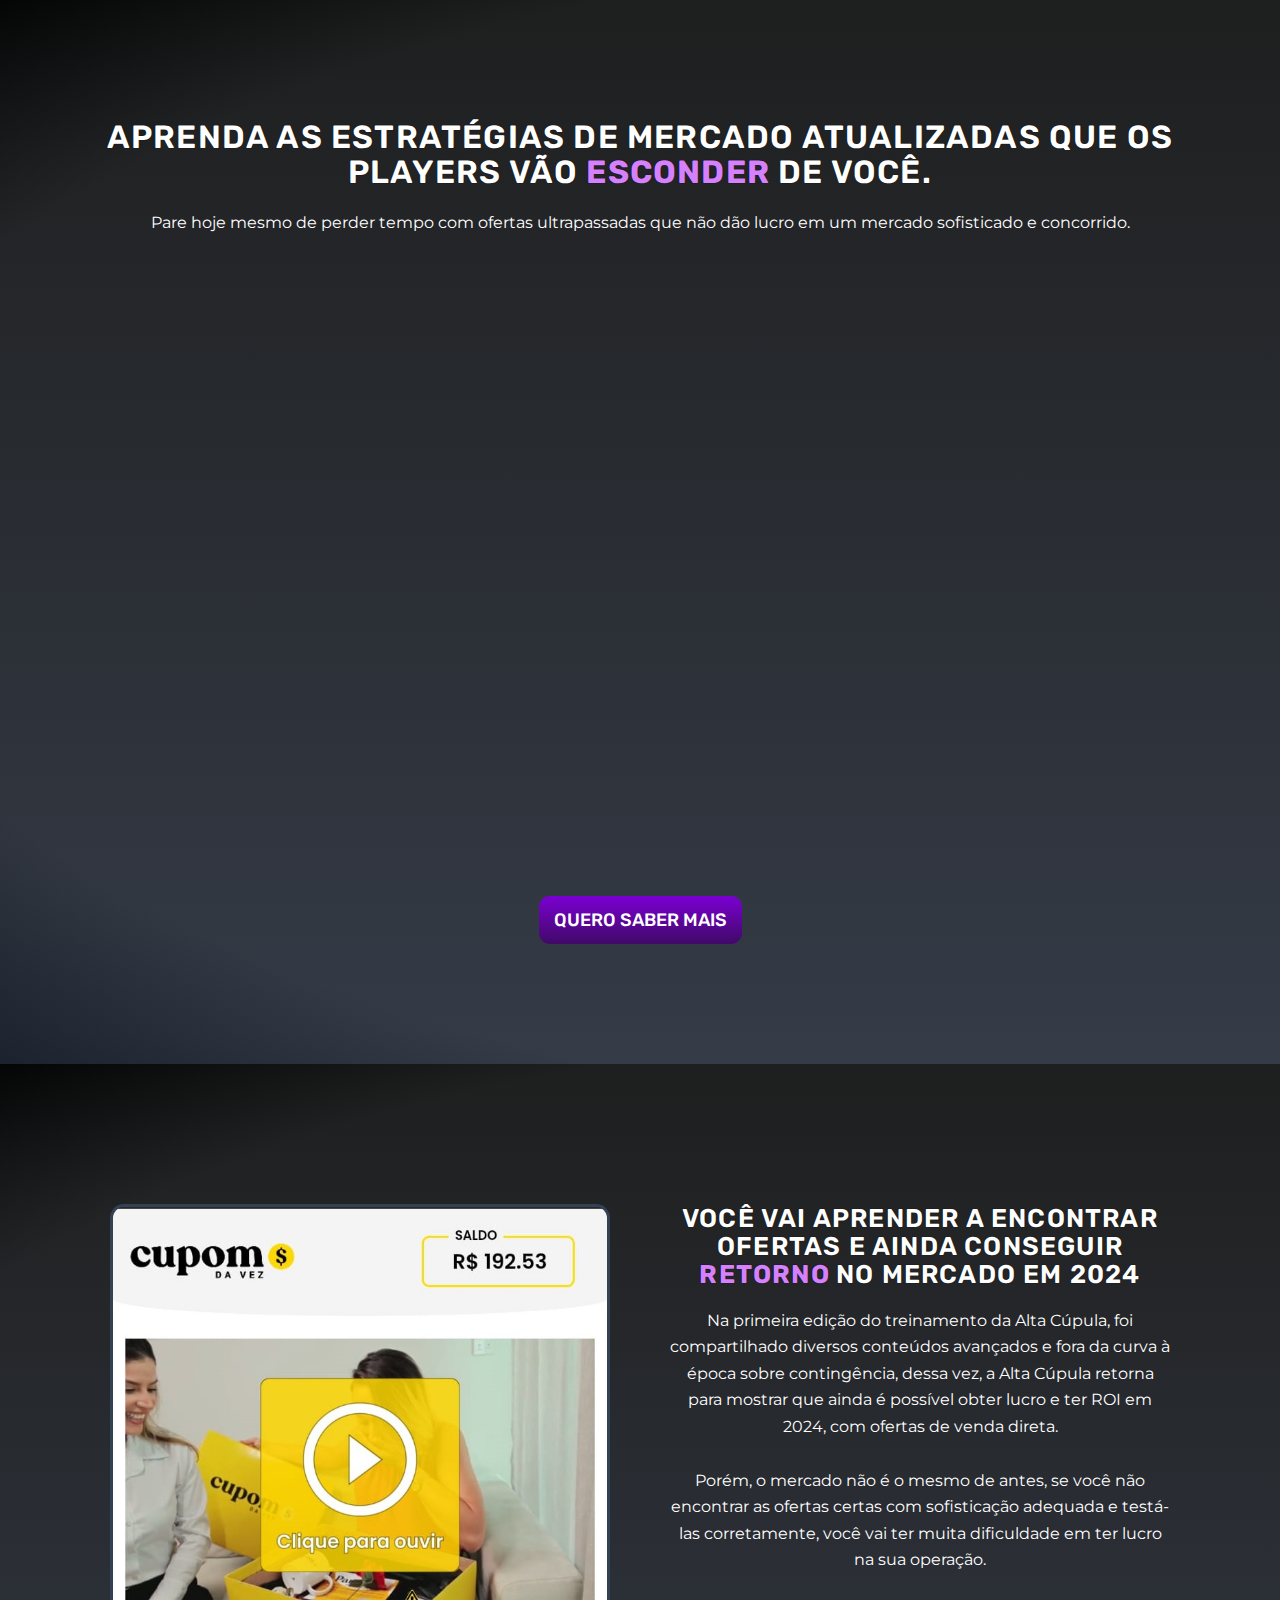
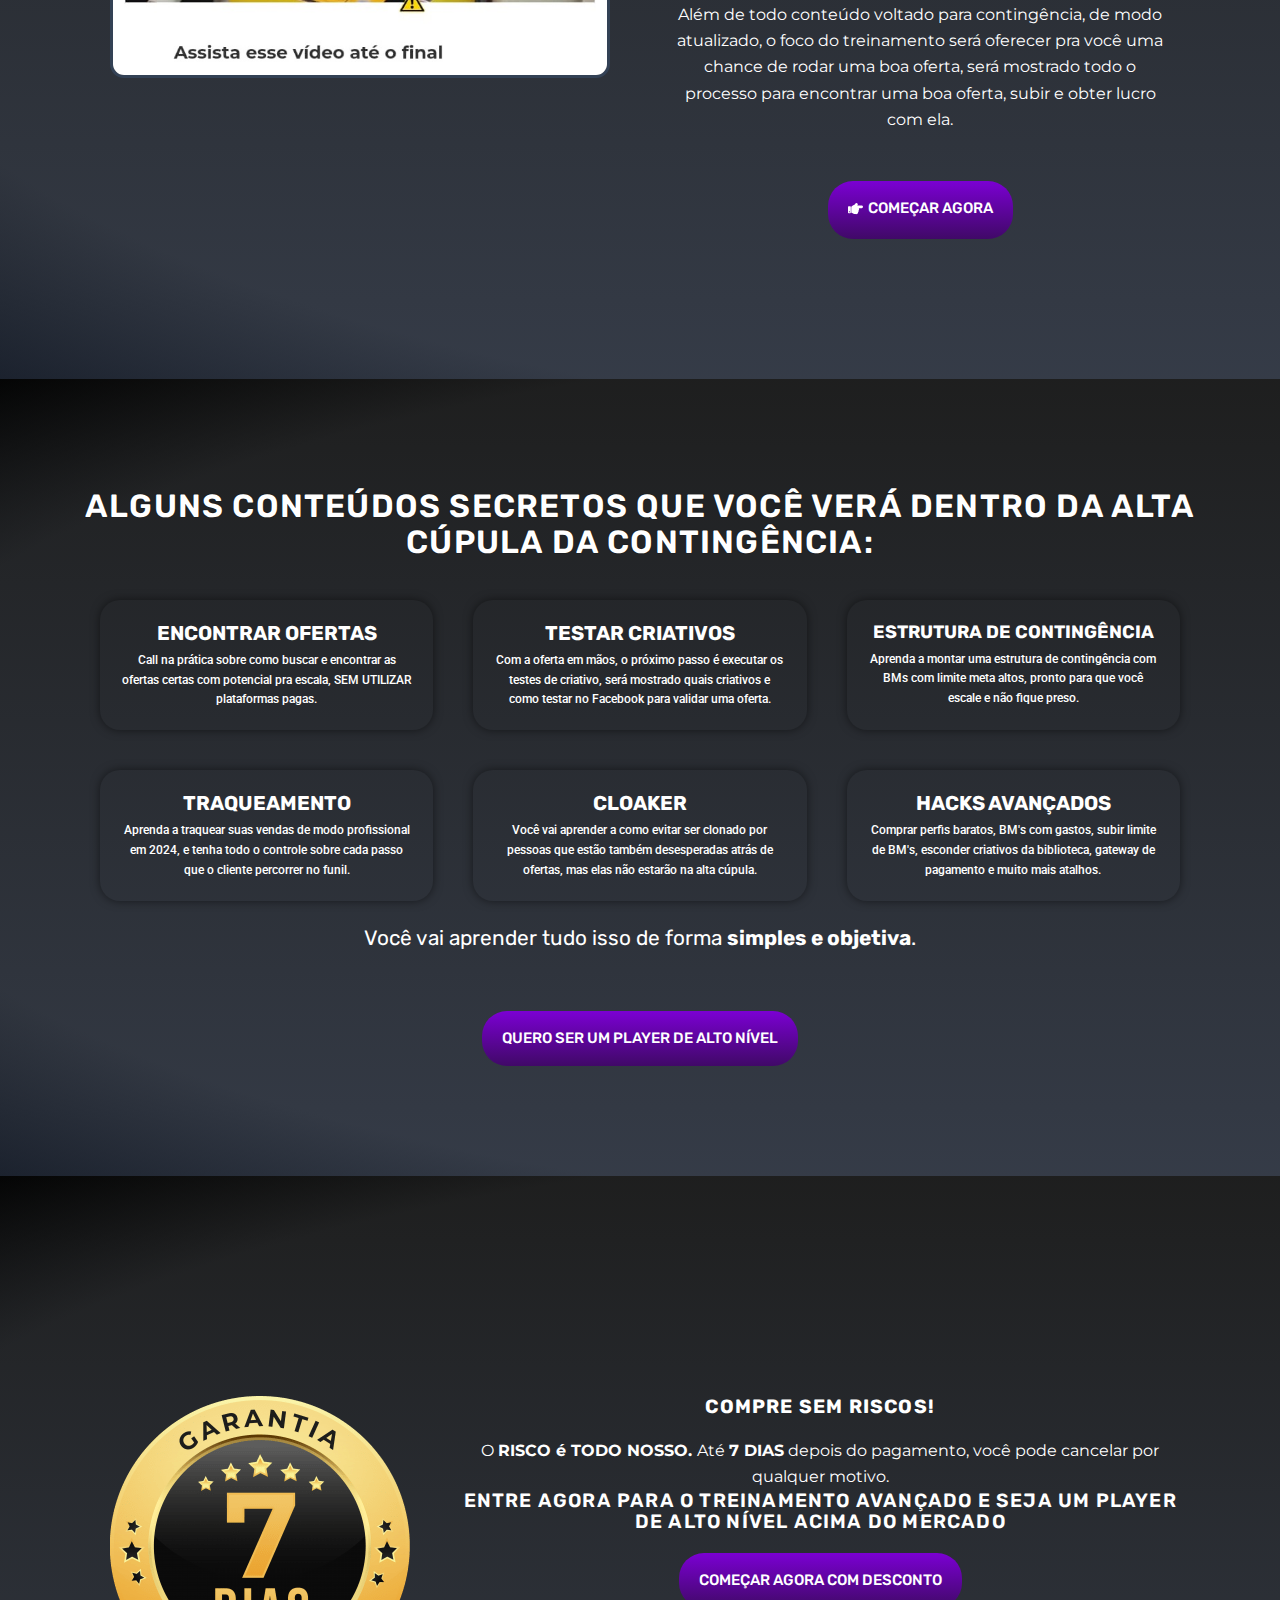
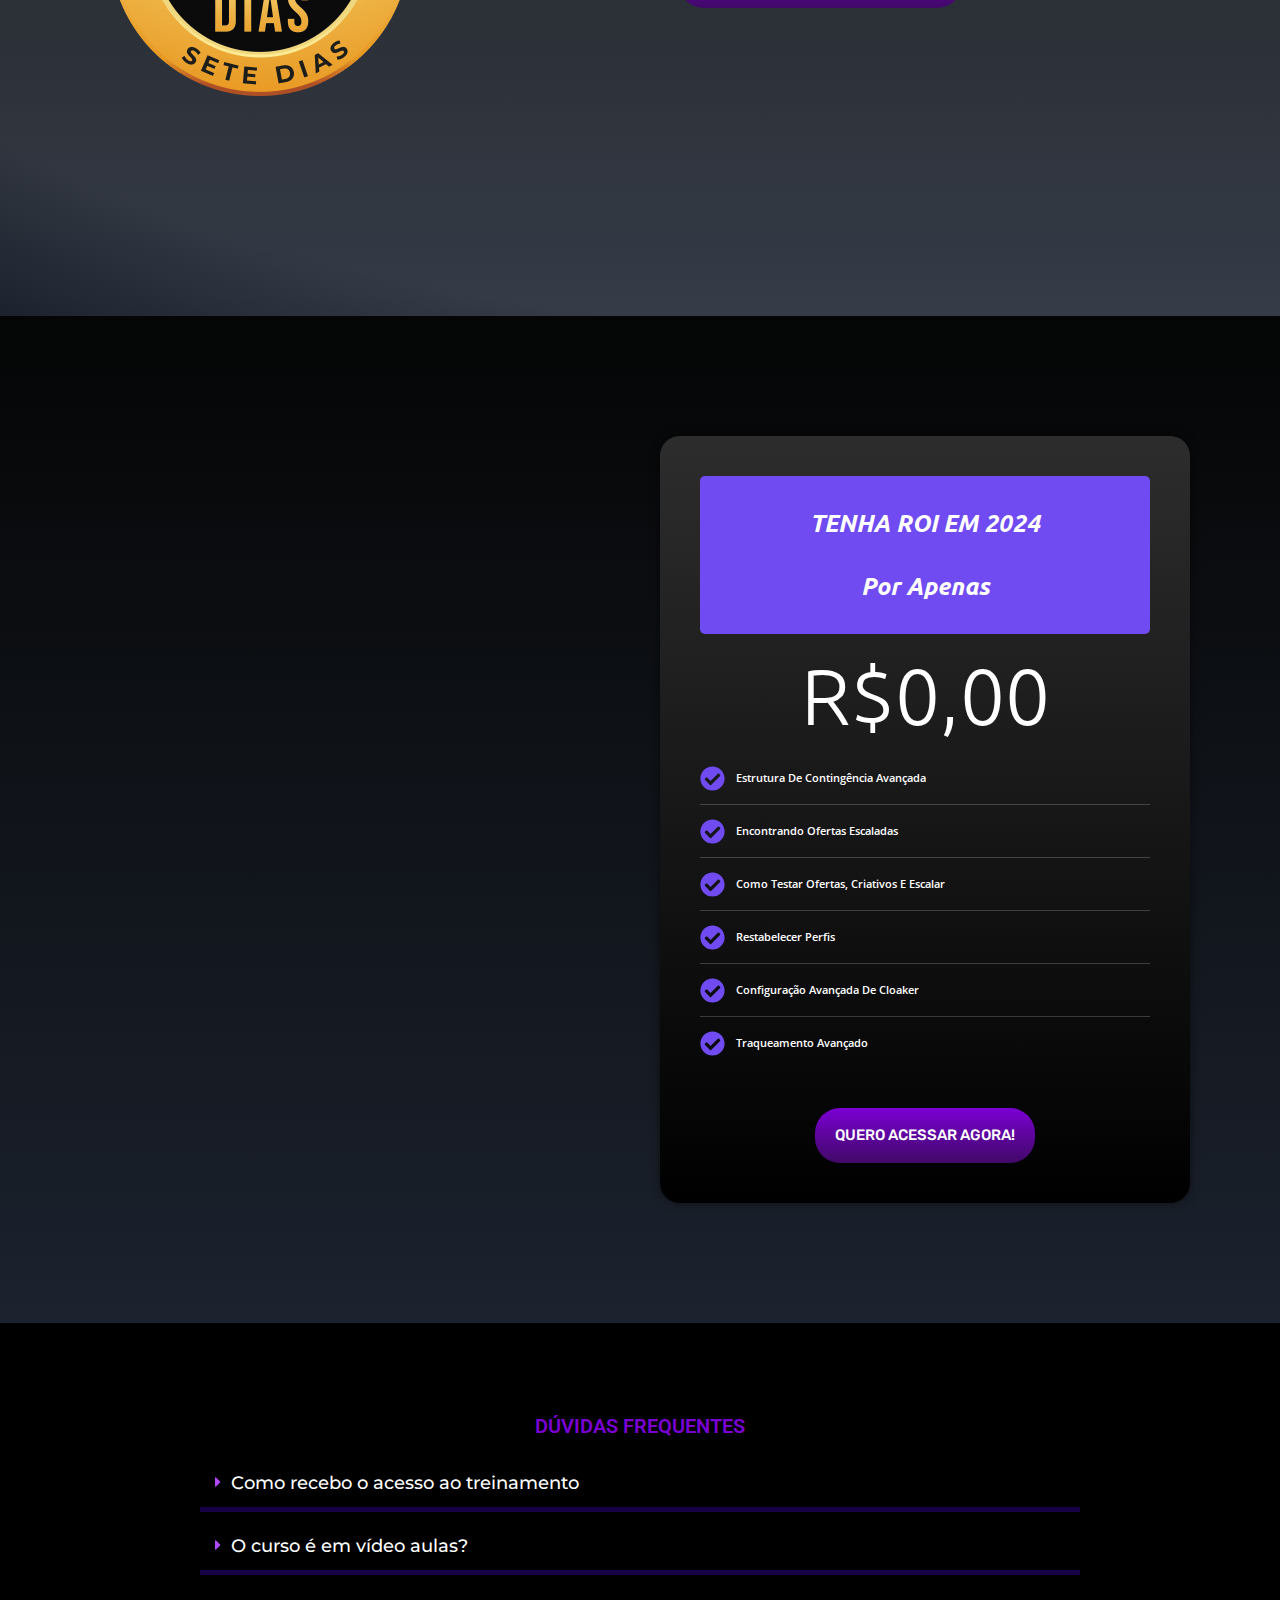
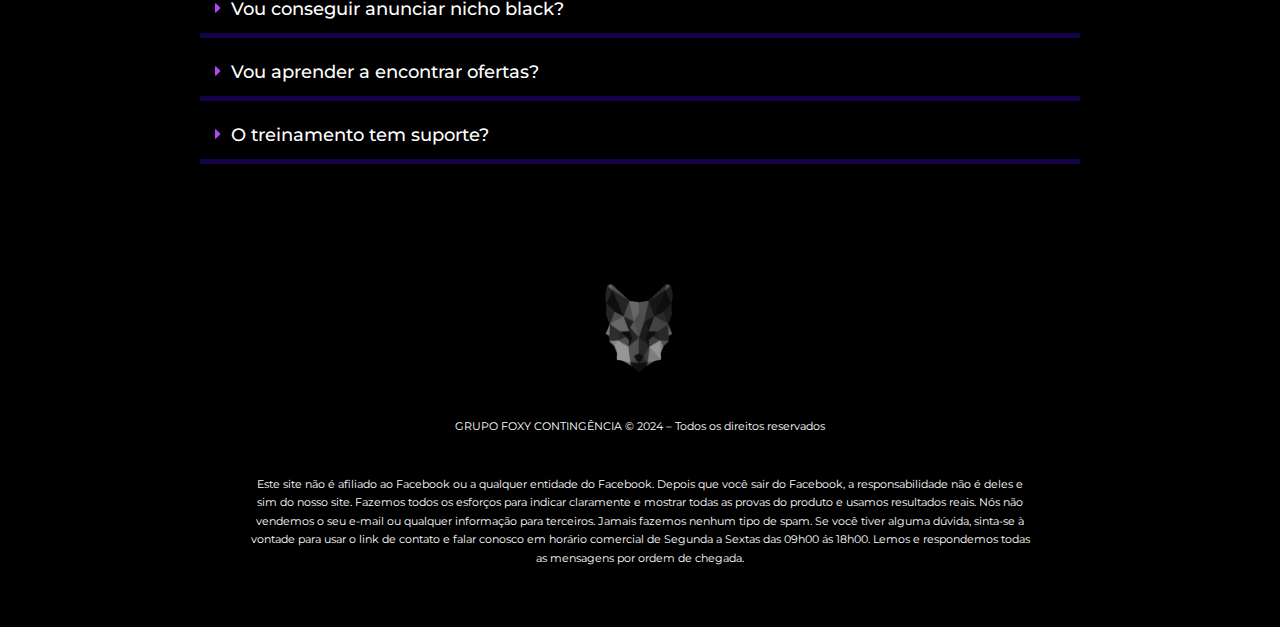
<file: index.html>
<!DOCTYPE html><html lang="pt-BR"><head>
	<meta charset="UTF-8">
		<title>ac – Alta Cúpula</title>
<meta name="robots" content="max-image-preview:large">
<link rel="alternate" type="application/rss+xml" title="Feed para alegriakids.site »" href="https://alegriakids.site/feed/">
<link rel="alternate" type="application/rss+xml" title="Feed de comentários para alegriakids.site »" href="https://alegriakids.site/comments/feed/">
<script>
window._wpemojiSettings = {"baseUrl":"https:\/\/s.w.org\/images\/core\/emoji\/15.0.3\/72x72\/","ext":".png","svgUrl":"https:\/\/s.w.org\/images\/core\/emoji\/15.0.3\/svg\/","svgExt":".svg","source":{"concatemoji":"https:\/\/alegriakids.site\/wp-includes\/js\/wp-emoji-release.min.js?ver=6.5.3"}};
/*! This file is auto-generated */
!function(i,n){var o,s,e;function c(e){try{var t={supportTests:e,timestamp:(new Date).valueOf()};sessionStorage.setItem(o,JSON.stringify(t))}catch(e){}}function p(e,t,n){e.clearRect(0,0,e.canvas.width,e.canvas.height),e.fillText(t,0,0);var t=new Uint32Array(e.getImageData(0,0,e.canvas.width,e.canvas.height).data),r=(e.clearRect(0,0,e.canvas.width,e.canvas.height),e.fillText(n,0,0),new Uint32Array(e.getImageData(0,0,e.canvas.width,e.canvas.height).data));return t.every(function(e,t){return e===r[t]})}function u(e,t,n){switch(t){case"flag":return n(e,"\ud83c\udff3\ufe0f\u200d\u26a7\ufe0f","\ud83c\udff3\ufe0f\u200b\u26a7\ufe0f")?!1:!n(e,"\ud83c\uddfa\ud83c\uddf3","\ud83c\uddfa\u200b\ud83c\uddf3")&&!n(e,"\ud83c\udff4\udb40\udc67\udb40\udc62\udb40\udc65\udb40\udc6e\udb40\udc67\udb40\udc7f","\ud83c\udff4\u200b\udb40\udc67\u200b\udb40\udc62\u200b\udb40\udc65\u200b\udb40\udc6e\u200b\udb40\udc67\u200b\udb40\udc7f");case"emoji":return!n(e,"\ud83d\udc26\u200d\u2b1b","\ud83d\udc26\u200b\u2b1b")}return!1}function f(e,t,n){var r="undefined"!=typeof WorkerGlobalScope&&self instanceof WorkerGlobalScope?new OffscreenCanvas(300,150):i.createElement("canvas"),a=r.getContext("2d",{willReadFrequently:!0}),o=(a.textBaseline="top",a.font="600 32px Arial",{});return e.forEach(function(e){o[e]=t(a,e,n)}),o}function t(e){var t=i.createElement("script");t.src=e,t.defer=!0,i.head.appendChild(t)}"undefined"!=typeof Promise&&(o="wpEmojiSettingsSupports",s=["flag","emoji"],n.supports={everything:!0,everythingExceptFlag:!0},e=new Promise(function(e){i.addEventListener("DOMContentLoaded",e,{once:!0})}),new Promise(function(t){var n=function(){try{var e=JSON.parse(sessionStorage.getItem(o));if("object"==typeof e&&"number"==typeof e.timestamp&&(new Date).valueOf()<e.timestamp+604800&&"object"==typeof e.supportTests)return e.supportTests}catch(e){}return null}();if(!n){if("undefined"!=typeof Worker&&"undefined"!=typeof OffscreenCanvas&&"undefined"!=typeof URL&&URL.createObjectURL&&"undefined"!=typeof Blob)try{var e="postMessage("+f.toString()+"("+[JSON.stringify(s),u.toString(),p.toString()].join(",")+"));",r=new Blob([e],{type:"text/javascript"}),a=new Worker(URL.createObjectURL(r),{name:"wpTestEmojiSupports"});return void(a.onmessage=function(e){c(n=e.data),a.terminate(),t(n)})}catch(e){}c(n=f(s,u,p))}t(n)}).then(function(e){for(var t in e)n.supports[t]=e[t],n.supports.everything=n.supports.everything&&n.supports[t],"flag"!==t&&(n.supports.everythingExceptFlag=n.supports.everythingExceptFlag&&n.supports[t]);n.supports.everythingExceptFlag=n.supports.everythingExceptFlag&&!n.supports.flag,n.DOMReady=!1,n.readyCallback=function(){n.DOMReady=!0}}).then(function(){return e}).then(function(){var e;n.supports.everything||(n.readyCallback(),(e=n.source||{}).concatemoji?t(e.concatemoji):e.wpemoji&&e.twemoji&&(t(e.twemoji),t(e.wpemoji)))}))}((window,document),window._wpemojiSettings);
</script>
<link rel="stylesheet" id="astra-theme-css-css" href="../wp-content/themes/astra/assets/css/minified/main.min_ver%3D4.6.14.css" media="all">
<style id="astra-theme-css-inline-css">
:root{--ast-post-nav-space:0;--ast-container-default-xlg-padding:2.5em;--ast-container-default-lg-padding:2.5em;--ast-container-default-slg-padding:2em;--ast-container-default-md-padding:2.5em;--ast-container-default-sm-padding:2.5em;--ast-container-default-xs-padding:2.4em;--ast-container-default-xxs-padding:1.8em;--ast-code-block-background:#ECEFF3;--ast-comment-inputs-background:#F9FAFB;--ast-normal-container-width:1200px;--ast-narrow-container-width:750px;--ast-blog-title-font-weight:600;--ast-blog-meta-weight:600;}html{font-size:100%;}a{color:var(--ast-global-color-0);}a:hover,a:focus{color:var(--ast-global-color-1);}body,button,input,select,textarea,.ast-button,.ast-custom-button{font-family:-apple-system,BlinkMacSystemFont,Segoe UI,Roboto,Oxygen-Sans,Ubuntu,Cantarell,Helvetica Neue,sans-serif;font-weight:400;font-size:16px;font-size:1rem;line-height:var(--ast-body-line-height,1.65);}blockquote{color:var(--ast-global-color-3);}h1,.entry-content h1,h2,.entry-content h2,h3,.entry-content h3,h4,.entry-content h4,h5,.entry-content h5,h6,.entry-content h6,.site-title,.site-title a{font-weight:600;}.site-title{font-size:26px;font-size:1.625rem;display:block;}.site-header .site-description{font-size:15px;font-size:0.9375rem;display:none;}.entry-title{font-size:20px;font-size:1.25rem;}.ast-blog-single-element.ast-taxonomy-container a{font-size:14px;font-size:0.875rem;}.ast-blog-meta-container{font-size:13px;font-size:0.8125rem;}.archive .ast-article-post .ast-article-inner,.blog .ast-article-post .ast-article-inner,.archive .ast-article-post .ast-article-inner:hover,.blog .ast-article-post .ast-article-inner:hover{border-top-left-radius:6px;border-top-right-radius:6px;border-bottom-right-radius:6px;border-bottom-left-radius:6px;overflow:hidden;}h1,.entry-content h1{font-size:36px;font-size:2.25rem;font-weight:600;line-height:1.4em;}h2,.entry-content h2{font-size:30px;font-size:1.875rem;font-weight:600;line-height:1.3em;}h3,.entry-content h3{font-size:24px;font-size:1.5rem;font-weight:600;line-height:1.3em;}h4,.entry-content h4{font-size:20px;font-size:1.25rem;line-height:1.2em;font-weight:600;}h5,.entry-content h5{font-size:18px;font-size:1.125rem;line-height:1.2em;font-weight:600;}h6,.entry-content h6{font-size:16px;font-size:1rem;line-height:1.25em;font-weight:600;}::selection{background-color:var(--ast-global-color-0);color:#ffffff;}body,h1,.entry-title a,.entry-content h1,h2,.entry-content h2,h3,.entry-content h3,h4,.entry-content h4,h5,.entry-content h5,h6,.entry-content h6{color:var(--ast-global-color-3);}.tagcloud a:hover,.tagcloud a:focus,.tagcloud a.current-item{color:#ffffff;border-color:var(--ast-global-color-0);background-color:var(--ast-global-color-0);}input:focus,input[type="text"]:focus,input[type="email"]:focus,input[type="url"]:focus,input[type="password"]:focus,input[type="reset"]:focus,input[type="search"]:focus,textarea:focus{border-color:var(--ast-global-color-0);}input[type="radio"]:checked,input[type=reset],input[type="checkbox"]:checked,input[type="checkbox"]:hover:checked,input[type="checkbox"]:focus:checked,input[type=range]::-webkit-slider-thumb{border-color:var(--ast-global-color-0);background-color:var(--ast-global-color-0);box-shadow:none;}.site-footer a:hover + .post-count,.site-footer a:focus + .post-count{background:var(--ast-global-color-0);border-color:var(--ast-global-color-0);}.single .nav-links .nav-previous,.single .nav-links .nav-next{color:var(--ast-global-color-0);}.entry-meta,.entry-meta *{line-height:1.45;color:var(--ast-global-color-0);font-weight:600;}.entry-meta a:not(.ast-button):hover,.entry-meta a:not(.ast-button):hover *,.entry-meta a:not(.ast-button):focus,.entry-meta a:not(.ast-button):focus *,.page-links > .page-link,.page-links .page-link:hover,.post-navigation a:hover{color:var(--ast-global-color-1);}#cat option,.secondary .calendar_wrap thead a,.secondary .calendar_wrap thead a:visited{color:var(--ast-global-color-0);}.secondary .calendar_wrap #today,.ast-progress-val span{background:var(--ast-global-color-0);}.secondary a:hover + .post-count,.secondary a:focus + .post-count{background:var(--ast-global-color-0);border-color:var(--ast-global-color-0);}.calendar_wrap #today > a{color:#ffffff;}.page-links .page-link,.single .post-navigation a{color:var(--ast-global-color-3);}.ast-search-menu-icon .search-form button.search-submit{padding:0 4px;}.ast-search-menu-icon form.search-form{padding-right:0;}.ast-search-menu-icon.slide-search input.search-field{width:0;}.ast-header-search .ast-search-menu-icon.ast-dropdown-active .search-form,.ast-header-search .ast-search-menu-icon.ast-dropdown-active .search-field:focus{transition:all 0.2s;}.search-form input.search-field:focus{outline:none;}.ast-search-menu-icon .search-form button.search-submit:focus,.ast-theme-transparent-header .ast-header-search .ast-dropdown-active .ast-icon,.ast-theme-transparent-header .ast-inline-search .search-field:focus .ast-icon{color:var(--ast-global-color-1);}.ast-header-search .slide-search .search-form{border:2px solid var(--ast-global-color-0);}.ast-header-search .slide-search .search-field{background-color:#fff;}.ast-archive-title{color:var(--ast-global-color-2);}.widget-title,.widget .wp-block-heading{font-size:22px;font-size:1.375rem;color:var(--ast-global-color-2);}.ast-single-post .entry-content a,.ast-comment-content a:not(.ast-comment-edit-reply-wrap a){text-decoration:underline;}.ast-single-post .elementor-button-wrapper .elementor-button,.ast-single-post .entry-content .uagb-tab a,.ast-single-post .entry-content .uagb-ifb-cta a,.ast-single-post .entry-content .uabb-module-content a,.ast-single-post .entry-content .uagb-post-grid a,.ast-single-post .entry-content .uagb-timeline a,.ast-single-post .entry-content .uagb-toc__wrap a,.ast-single-post .entry-content .uagb-taxomony-box a,.ast-single-post .entry-content .woocommerce a,.entry-content .wp-block-latest-posts > li > a,.ast-single-post .entry-content .wp-block-file__button,li.ast-post-filter-single,.ast-single-post .ast-comment-content .comment-reply-link,.ast-single-post .ast-comment-content .comment-edit-link{text-decoration:none;}.ast-search-menu-icon.slide-search a:focus-visible:focus-visible,.astra-search-icon:focus-visible,#close:focus-visible,a:focus-visible,.ast-menu-toggle:focus-visible,.site .skip-link:focus-visible,.wp-block-loginout input:focus-visible,.wp-block-search.wp-block-search__button-inside .wp-block-search__inside-wrapper,.ast-header-navigation-arrow:focus-visible,.woocommerce .wc-proceed-to-checkout > .checkout-button:focus-visible,.woocommerce .woocommerce-MyAccount-navigation ul li a:focus-visible,.ast-orders-table__row .ast-orders-table__cell:focus-visible,.woocommerce .woocommerce-order-details .order-again > .button:focus-visible,.woocommerce .woocommerce-message a.button.wc-forward:focus-visible,.woocommerce #minus_qty:focus-visible,.woocommerce #plus_qty:focus-visible,a#ast-apply-coupon:focus-visible,.woocommerce .woocommerce-info a:focus-visible,.woocommerce .astra-shop-summary-wrap a:focus-visible,.woocommerce a.wc-forward:focus-visible,#ast-apply-coupon:focus-visible,.woocommerce-js .woocommerce-mini-cart-item a.remove:focus-visible,#close:focus-visible,.button.search-submit:focus-visible,#search_submit:focus,.normal-search:focus-visible,.ast-header-account-wrap:focus-visible{outline-style:dotted;outline-color:inherit;outline-width:thin;}input:focus,input[type="text"]:focus,input[type="email"]:focus,input[type="url"]:focus,input[type="password"]:focus,input[type="reset"]:focus,input[type="search"]:focus,input[type="number"]:focus,textarea:focus,.wp-block-search__input:focus,[data-section="section-header-mobile-trigger"] .ast-button-wrap .ast-mobile-menu-trigger-minimal:focus,.ast-mobile-popup-drawer.active .menu-toggle-close:focus,.woocommerce-ordering select.orderby:focus,#ast-scroll-top:focus,#coupon_code:focus,.woocommerce-page #comment:focus,.woocommerce #reviews #respond input#submit:focus,.woocommerce a.add_to_cart_button:focus,.woocommerce .button.single_add_to_cart_button:focus,.woocommerce .woocommerce-cart-form button:focus,.woocommerce .woocommerce-cart-form__cart-item .quantity .qty:focus,.woocommerce .woocommerce-billing-fields .woocommerce-billing-fields__field-wrapper .woocommerce-input-wrapper > .input-text:focus,.woocommerce #order_comments:focus,.woocommerce #place_order:focus,.woocommerce .woocommerce-address-fields .woocommerce-address-fields__field-wrapper .woocommerce-input-wrapper > .input-text:focus,.woocommerce .woocommerce-MyAccount-content form button:focus,.woocommerce .woocommerce-MyAccount-content .woocommerce-EditAccountForm .woocommerce-form-row .woocommerce-Input.input-text:focus,.woocommerce .ast-woocommerce-container .woocommerce-pagination ul.page-numbers li a:focus,body #content .woocommerce form .form-row .select2-container--default .select2-selection--single:focus,#ast-coupon-code:focus,.woocommerce.woocommerce-js .quantity input[type=number]:focus,.woocommerce-js .woocommerce-mini-cart-item .quantity input[type=number]:focus,.woocommerce p#ast-coupon-trigger:focus{border-style:dotted;border-color:inherit;border-width:thin;}input{outline:none;}.ast-logo-title-inline .site-logo-img{padding-right:1em;}body .ast-oembed-container *{position:absolute;top:0;width:100%;height:100%;left:0;}body .wp-block-embed-pocket-casts .ast-oembed-container *{position:unset;}.ast-single-post-featured-section + article {margin-top: 2em;}.site-content .ast-single-post-featured-section img {width: 100%;overflow: hidden;object-fit: cover;}.ast-separate-container .site-content .ast-single-post-featured-section + article {margin-top: -80px;z-index: 9;position: relative;border-radius: 4px;}@media (min-width: 922px) {.ast-no-sidebar .site-content .ast-article-image-container--wide {margin-left: -120px;margin-right: -120px;max-width: unset;width: unset;}.ast-left-sidebar .site-content .ast-article-image-container--wide,.ast-right-sidebar .site-content .ast-article-image-container--wide {margin-left: -10px;margin-right: -10px;}.site-content .ast-article-image-container--full {margin-left: calc( -50vw + 50%);margin-right: calc( -50vw + 50%);max-width: 100vw;width: 100vw;}.ast-left-sidebar .site-content .ast-article-image-container--full,.ast-right-sidebar .site-content .ast-article-image-container--full {margin-left: -10px;margin-right: -10px;max-width: inherit;width: auto;}}.site > .ast-single-related-posts-container {margin-top: 0;}@media (min-width: 922px) {.ast-desktop .ast-container--narrow {max-width: var(--ast-narrow-container-width);margin: 0 auto;}}.ast-page-builder-template .hentry {margin: 0;}.ast-page-builder-template .site-content > .ast-container {max-width: 100%;padding: 0;}.ast-page-builder-template .site .site-content #primary {padding: 0;margin: 0;}.ast-page-builder-template .no-results {text-align: center;margin: 4em auto;}.ast-page-builder-template .ast-pagination {padding: 2em;}.ast-page-builder-template .entry-header.ast-no-title.ast-no-thumbnail {margin-top: 0;}.ast-page-builder-template .entry-header.ast-header-without-markup {margin-top: 0;margin-bottom: 0;}.ast-page-builder-template .entry-header.ast-no-title.ast-no-meta {margin-bottom: 0;}.ast-page-builder-template.single .post-navigation {padding-bottom: 2em;}.ast-page-builder-template.single-post .site-content > .ast-container {max-width: 100%;}.ast-page-builder-template .entry-header {margin-top: 2em;margin-left: auto;margin-right: auto;}.ast-page-builder-template .ast-archive-description {margin: 2em auto 0;padding-left: 20px;padding-right: 20px;}.ast-page-builder-template .ast-row {margin-left: 0;margin-right: 0;}.single.ast-page-builder-template .entry-header + .entry-content,.single.ast-page-builder-template .ast-single-entry-banner + .site-content article .entry-content {margin-bottom: 2em;}@media(min-width: 921px) {.ast-page-builder-template.archive.ast-right-sidebar .ast-row article,.ast-page-builder-template.archive.ast-left-sidebar .ast-row article {padding-left: 0;padding-right: 0;}}input[type="text"],input[type="number"],input[type="email"],input[type="url"],input[type="password"],input[type="search"],input[type=reset],input[type=tel],input[type=date],select,textarea{font-size:16px;font-style:normal;font-weight:400;line-height:24px;width:100%;padding:12px 16px;border-radius:4px;box-shadow:0px 1px 2px 0px rgba(0,0,0,0.05);color:var(--ast-form-input-text,#475569);}input[type="text"],input[type="number"],input[type="email"],input[type="url"],input[type="password"],input[type="search"],input[type=reset],input[type=tel],input[type=date],select{height:40px;}input[type="date"]{border-width:1px;border-style:solid;border-color:var(--ast-border-color);}input[type="text"]:focus,input[type="number"]:focus,input[type="email"]:focus,input[type="url"]:focus,input[type="password"]:focus,input[type="search"]:focus,input[type=reset]:focus,input[type="tel"]:focus,input[type="date"]:focus,select:focus,textarea:focus{border-color:#046BD2;box-shadow:none;outline:none;color:var(--ast-form-input-focus-text,#475569);}label,legend{color:#111827;font-size:14px;font-style:normal;font-weight:500;line-height:20px;}select{padding:6px 10px;}fieldset{padding:30px;border-radius:4px;}button,.ast-button,.button,input[type="button"],input[type="reset"],input[type="submit"]{border-radius:4px;box-shadow:0px 1px 2px 0px rgba(0,0,0,0.05);}:root{--ast-comment-inputs-background:#FFF;}::placeholder{color:var(--ast-form-field-color,#9CA3AF);}::-ms-input-placeholder{color:var(--ast-form-field-color,#9CA3AF);}@media (max-width:921.9px){#ast-desktop-header{display:none;}}@media (min-width:922px){#ast-mobile-header{display:none;}}.wp-block-buttons.aligncenter{justify-content:center;}@media (max-width:921px){.ast-theme-transparent-header #primary,.ast-theme-transparent-header #secondary{padding:0;}}@media (max-width:921px){.ast-plain-container.ast-no-sidebar #primary{padding:0;}}.ast-plain-container.ast-no-sidebar #primary{margin-top:0;margin-bottom:0;}.wp-block-button.is-style-outline .wp-block-button__link{border-color:var(--ast-global-color-0);}div.wp-block-button.is-style-outline > .wp-block-button__link:not(.has-text-color),div.wp-block-button.wp-block-button__link.is-style-outline:not(.has-text-color){color:var(--ast-global-color-0);}.wp-block-button.is-style-outline .wp-block-button__link:hover,.wp-block-buttons .wp-block-button.is-style-outline .wp-block-button__link:focus,.wp-block-buttons .wp-block-button.is-style-outline > .wp-block-button__link:not(.has-text-color):hover,.wp-block-buttons .wp-block-button.wp-block-button__link.is-style-outline:not(.has-text-color):hover{color:#ffffff;background-color:var(--ast-global-color-1);border-color:var(--ast-global-color-1);}.post-page-numbers.current .page-link,.ast-pagination .page-numbers.current{color:#ffffff;border-color:var(--ast-global-color-0);background-color:var(--ast-global-color-0);}.wp-block-buttons .wp-block-button.is-style-outline .wp-block-button__link.wp-element-button,.ast-outline-button,.wp-block-uagb-buttons-child .uagb-buttons-repeater.ast-outline-button{border-color:var(--ast-global-color-0);font-family:inherit;font-weight:500;font-size:16px;font-size:1rem;line-height:1em;padding-top:13px;padding-right:30px;padding-bottom:13px;padding-left:30px;}.wp-block-buttons .wp-block-button.is-style-outline > .wp-block-button__link:not(.has-text-color),.wp-block-buttons .wp-block-button.wp-block-button__link.is-style-outline:not(.has-text-color),.ast-outline-button{color:var(--ast-global-color-0);}.wp-block-button.is-style-outline .wp-block-button__link:hover,.wp-block-buttons .wp-block-button.is-style-outline .wp-block-button__link:focus,.wp-block-buttons .wp-block-button.is-style-outline > .wp-block-button__link:not(.has-text-color):hover,.wp-block-buttons .wp-block-button.wp-block-button__link.is-style-outline:not(.has-text-color):hover,.ast-outline-button:hover,.ast-outline-button:focus,.wp-block-uagb-buttons-child .uagb-buttons-repeater.ast-outline-button:hover,.wp-block-uagb-buttons-child .uagb-buttons-repeater.ast-outline-button:focus{color:#ffffff;background-color:var(--ast-global-color-1);border-color:var(--ast-global-color-1);}.ast-single-post .entry-content a.ast-outline-button,.ast-single-post .entry-content .is-style-outline>.wp-block-button__link{text-decoration:none;}.uagb-buttons-repeater.ast-outline-button{border-radius:9999px;}@media (max-width:921px){.wp-block-buttons .wp-block-button.is-style-outline .wp-block-button__link.wp-element-button,.ast-outline-button,.wp-block-uagb-buttons-child .uagb-buttons-repeater.ast-outline-button{padding-top:12px;padding-right:28px;padding-bottom:12px;padding-left:28px;}}@media (max-width:544px){.wp-block-buttons .wp-block-button.is-style-outline .wp-block-button__link.wp-element-button,.ast-outline-button,.wp-block-uagb-buttons-child .uagb-buttons-repeater.ast-outline-button{padding-top:10px;padding-right:24px;padding-bottom:10px;padding-left:24px;}}.entry-content[ast-blocks-layout] > figure{margin-bottom:1em;}h1.widget-title{font-weight:600;}h2.widget-title{font-weight:600;}h3.widget-title{font-weight:600;} .content-area .elementor-widget-theme-post-content h1,.content-area .elementor-widget-theme-post-content h2,.content-area .elementor-widget-theme-post-content h3,.content-area .elementor-widget-theme-post-content h4,.content-area .elementor-widget-theme-post-content h5,.content-area .elementor-widget-theme-post-content h6{margin-top:1.5em;margin-bottom:calc(0.3em + 10px);}#page{display:flex;flex-direction:column;min-height:100vh;}.ast-404-layout-1 h1.page-title{color:var(--ast-global-color-2);}.single .post-navigation a{line-height:1em;height:inherit;}.error-404 .page-sub-title{font-size:1.5rem;font-weight:inherit;}.search .site-content .content-area .search-form{margin-bottom:0;}#page .site-content{flex-grow:1;}.widget{margin-bottom:1.25em;}#secondary li{line-height:1.5em;}#secondary .wp-block-group h2{margin-bottom:0.7em;}#secondary h2{font-size:1.7rem;}.ast-separate-container .ast-article-post,.ast-separate-container .ast-article-single,.ast-separate-container .comment-respond{padding:3em;}.ast-separate-container .ast-article-single .ast-article-single{padding:0;}.ast-article-single .wp-block-post-template-is-layout-grid{padding-left:0;}.ast-separate-container .comments-title,.ast-narrow-container .comments-title{padding:1.5em 2em;}.ast-page-builder-template .comment-form-textarea,.ast-comment-formwrap .ast-grid-common-col{padding:0;}.ast-comment-formwrap{padding:0;display:inline-flex;column-gap:20px;width:100%;margin-left:0;margin-right:0;}.comments-area textarea#comment:focus,.comments-area textarea#comment:active,.comments-area .ast-comment-formwrap input[type="text"]:focus,.comments-area .ast-comment-formwrap input[type="text"]:active {box-shadow:none;outline:none;}.archive.ast-page-builder-template .entry-header{margin-top:2em;}.ast-page-builder-template .ast-comment-formwrap{width:100%;}.entry-title{margin-bottom:0.6em;}.ast-archive-description p{font-size:inherit;font-weight:inherit;line-height:inherit;}.ast-separate-container .ast-comment-list li.depth-1,.hentry{margin-bottom:1.5em;}.site-content section.ast-archive-description{margin-bottom:2em;}@media (min-width:921px){.ast-left-sidebar.ast-page-builder-template #secondary,.archive.ast-right-sidebar.ast-page-builder-template .site-main{padding-left:20px;padding-right:20px;}}@media (max-width:544px){.ast-comment-formwrap.ast-row{column-gap:10px;display:inline-block;}#ast-commentform .ast-grid-common-col{position:relative;width:100%;}}@media (min-width:1201px){.ast-separate-container .ast-article-post,.ast-separate-container .ast-article-single,.ast-separate-container .ast-author-box,.ast-separate-container .ast-404-layout-1,.ast-separate-container .no-results{padding:3em;}} .content-area .elementor-widget-theme-post-content h1,.content-area .elementor-widget-theme-post-content h2,.content-area .elementor-widget-theme-post-content h3,.content-area .elementor-widget-theme-post-content h4,.content-area .elementor-widget-theme-post-content h5,.content-area .elementor-widget-theme-post-content h6{margin-top:1.5em;margin-bottom:calc(0.3em + 10px);}.elementor-loop-container .e-loop-item,.elementor-loop-container .ast-separate-container .ast-article-post,.elementor-loop-container .ast-separate-container .ast-article-single,.elementor-loop-container .ast-separate-container .comment-respond{padding:0px;}@media (max-width:921px){.ast-separate-container #primary,.ast-separate-container #secondary{padding:1.5em 0;}#primary,#secondary{padding:1.5em 0;margin:0;}.ast-left-sidebar #content > .ast-container{display:flex;flex-direction:column-reverse;width:100%;}}@media (min-width:922px){.ast-separate-container.ast-right-sidebar #primary,.ast-separate-container.ast-left-sidebar #primary{border:0;}.search-no-results.ast-separate-container #primary{margin-bottom:4em;}}.wp-block-button .wp-block-button__link{color:#ffffff;}.wp-block-button .wp-block-button__link:hover,.wp-block-button .wp-block-button__link:focus{color:#ffffff;background-color:var(--ast-global-color-1);border-color:var(--ast-global-color-1);}.elementor-widget-heading h1.elementor-heading-title{line-height:1.4em;}.elementor-widget-heading h2.elementor-heading-title{line-height:1.3em;}.elementor-widget-heading h3.elementor-heading-title{line-height:1.3em;}.elementor-widget-heading h4.elementor-heading-title{line-height:1.2em;}.elementor-widget-heading h5.elementor-heading-title{line-height:1.2em;}.elementor-widget-heading h6.elementor-heading-title{line-height:1.25em;}.wp-block-button .wp-block-button__link,.wp-block-search .wp-block-search__button,body .wp-block-file .wp-block-file__button{border-color:var(--ast-global-color-0);background-color:var(--ast-global-color-0);color:#ffffff;font-family:inherit;font-weight:500;line-height:1em;font-size:16px;font-size:1rem;padding-top:15px;padding-right:30px;padding-bottom:15px;padding-left:30px;}.ast-single-post .entry-content .wp-block-button .wp-block-button__link,.ast-single-post .entry-content .wp-block-search .wp-block-search__button,body .entry-content .wp-block-file .wp-block-file__button{text-decoration:none;}@media (max-width:921px){.wp-block-button .wp-block-button__link,.wp-block-search .wp-block-search__button,body .wp-block-file .wp-block-file__button{padding-top:14px;padding-right:28px;padding-bottom:14px;padding-left:28px;}}@media (max-width:544px){.wp-block-button .wp-block-button__link,.wp-block-search .wp-block-search__button,body .wp-block-file .wp-block-file__button{padding-top:12px;padding-right:24px;padding-bottom:12px;padding-left:24px;}}.menu-toggle,button,.ast-button,.ast-custom-button,.button,input#submit,input[type="button"],input[type="submit"],input[type="reset"],#comments .submit,.search .search-submit,form[CLASS*="wp-block-search__"].wp-block-search .wp-block-search__inside-wrapper .wp-block-search__button,body .wp-block-file .wp-block-file__button,.search .search-submit,.woocommerce-js a.button,.woocommerce button.button,.woocommerce .woocommerce-message a.button,.woocommerce #respond input#submit.alt,.woocommerce input.button.alt,.woocommerce input.button,.woocommerce input.button:disabled,.woocommerce input.button:disabled[disabled],.woocommerce input.button:disabled:hover,.woocommerce input.button:disabled[disabled]:hover,.woocommerce #respond input#submit,.woocommerce button.button.alt.disabled,.wc-block-grid__products .wc-block-grid__product .wp-block-button__link,.wc-block-grid__product-onsale,[CLASS*="wc-block"] button,.woocommerce-js .astra-cart-drawer .astra-cart-drawer-content .woocommerce-mini-cart__buttons .button:not(.checkout):not(.ast-continue-shopping),.woocommerce-js .astra-cart-drawer .astra-cart-drawer-content .woocommerce-mini-cart__buttons a.checkout,.woocommerce button.button.alt.disabled.wc-variation-selection-needed,[CLASS*="wc-block"] .wc-block-components-button{border-style:solid;border-top-width:0;border-right-width:0;border-left-width:0;border-bottom-width:0;color:#ffffff;border-color:var(--ast-global-color-0);background-color:var(--ast-global-color-0);padding-top:15px;padding-right:30px;padding-bottom:15px;padding-left:30px;font-family:inherit;font-weight:500;font-size:16px;font-size:1rem;line-height:1em;}button:focus,.menu-toggle:hover,button:hover,.ast-button:hover,.ast-custom-button:hover .button:hover,.ast-custom-button:hover ,input[type=reset]:hover,input[type=reset]:focus,input#submit:hover,input#submit:focus,input[type="button"]:hover,input[type="button"]:focus,input[type="submit"]:hover,input[type="submit"]:focus,form[CLASS*="wp-block-search__"].wp-block-search .wp-block-search__inside-wrapper .wp-block-search__button:hover,form[CLASS*="wp-block-search__"].wp-block-search .wp-block-search__inside-wrapper .wp-block-search__button:focus,body .wp-block-file .wp-block-file__button:hover,body .wp-block-file .wp-block-file__button:focus,.woocommerce-js a.button:hover,.woocommerce button.button:hover,.woocommerce .woocommerce-message a.button:hover,.woocommerce #respond input#submit:hover,.woocommerce #respond input#submit.alt:hover,.woocommerce input.button.alt:hover,.woocommerce input.button:hover,.woocommerce button.button.alt.disabled:hover,.wc-block-grid__products .wc-block-grid__product .wp-block-button__link:hover,[CLASS*="wc-block"] button:hover,.woocommerce-js .astra-cart-drawer .astra-cart-drawer-content .woocommerce-mini-cart__buttons .button:not(.checkout):not(.ast-continue-shopping):hover,.woocommerce-js .astra-cart-drawer .astra-cart-drawer-content .woocommerce-mini-cart__buttons a.checkout:hover,.woocommerce button.button.alt.disabled.wc-variation-selection-needed:hover,[CLASS*="wc-block"] .wc-block-components-button:hover,[CLASS*="wc-block"] .wc-block-components-button:focus{color:#ffffff;background-color:var(--ast-global-color-1);border-color:var(--ast-global-color-1);}form[CLASS*="wp-block-search__"].wp-block-search .wp-block-search__inside-wrapper .wp-block-search__button.has-icon{padding-top:calc(15px - 3px);padding-right:calc(30px - 3px);padding-bottom:calc(15px - 3px);padding-left:calc(30px - 3px);}@media (max-width:921px){.menu-toggle,button,.ast-button,.ast-custom-button,.button,input#submit,input[type="button"],input[type="submit"],input[type="reset"],#comments .submit,.search .search-submit,form[CLASS*="wp-block-search__"].wp-block-search .wp-block-search__inside-wrapper .wp-block-search__button,body .wp-block-file .wp-block-file__button,.search .search-submit,.woocommerce-js a.button,.woocommerce button.button,.woocommerce .woocommerce-message a.button,.woocommerce #respond input#submit.alt,.woocommerce input.button.alt,.woocommerce input.button,.woocommerce input.button:disabled,.woocommerce input.button:disabled[disabled],.woocommerce input.button:disabled:hover,.woocommerce input.button:disabled[disabled]:hover,.woocommerce #respond input#submit,.woocommerce button.button.alt.disabled,.wc-block-grid__products .wc-block-grid__product .wp-block-button__link,.wc-block-grid__product-onsale,[CLASS*="wc-block"] button,.woocommerce-js .astra-cart-drawer .astra-cart-drawer-content .woocommerce-mini-cart__buttons .button:not(.checkout):not(.ast-continue-shopping),.woocommerce-js .astra-cart-drawer .astra-cart-drawer-content .woocommerce-mini-cart__buttons a.checkout,.woocommerce button.button.alt.disabled.wc-variation-selection-needed,[CLASS*="wc-block"] .wc-block-components-button{padding-top:14px;padding-right:28px;padding-bottom:14px;padding-left:28px;}}@media (max-width:544px){.menu-toggle,button,.ast-button,.ast-custom-button,.button,input#submit,input[type="button"],input[type="submit"],input[type="reset"],#comments .submit,.search .search-submit,form[CLASS*="wp-block-search__"].wp-block-search .wp-block-search__inside-wrapper .wp-block-search__button,body .wp-block-file .wp-block-file__button,.search .search-submit,.woocommerce-js a.button,.woocommerce button.button,.woocommerce .woocommerce-message a.button,.woocommerce #respond input#submit.alt,.woocommerce input.button.alt,.woocommerce input.button,.woocommerce input.button:disabled,.woocommerce input.button:disabled[disabled],.woocommerce input.button:disabled:hover,.woocommerce input.button:disabled[disabled]:hover,.woocommerce #respond input#submit,.woocommerce button.button.alt.disabled,.wc-block-grid__products .wc-block-grid__product .wp-block-button__link,.wc-block-grid__product-onsale,[CLASS*="wc-block"] button,.woocommerce-js .astra-cart-drawer .astra-cart-drawer-content .woocommerce-mini-cart__buttons .button:not(.checkout):not(.ast-continue-shopping),.woocommerce-js .astra-cart-drawer .astra-cart-drawer-content .woocommerce-mini-cart__buttons a.checkout,.woocommerce button.button.alt.disabled.wc-variation-selection-needed,[CLASS*="wc-block"] .wc-block-components-button{padding-top:12px;padding-right:24px;padding-bottom:12px;padding-left:24px;}}@media (max-width:921px){.ast-mobile-header-stack .main-header-bar .ast-search-menu-icon{display:inline-block;}.ast-header-break-point.ast-header-custom-item-outside .ast-mobile-header-stack .main-header-bar .ast-search-icon{margin:0;}.ast-comment-avatar-wrap img{max-width:2.5em;}.ast-comment-meta{padding:0 1.8888em 1.3333em;}}@media (min-width:544px){.ast-container{max-width:100%;}}@media (max-width:544px){.ast-separate-container .ast-article-post,.ast-separate-container .ast-article-single,.ast-separate-container .comments-title,.ast-separate-container .ast-archive-description{padding:1.5em 1em;}.ast-separate-container #content .ast-container{padding-left:0.54em;padding-right:0.54em;}.ast-separate-container .ast-comment-list .bypostauthor{padding:.5em;}.ast-search-menu-icon.ast-dropdown-active .search-field{width:170px;}}.ast-separate-container{background-color:var(--ast-global-color-4);;}@media (max-width:921px){.site-title{display:block;}.site-header .site-description{display:none;}h1,.entry-content h1{font-size:30px;}h2,.entry-content h2{font-size:25px;}h3,.entry-content h3{font-size:20px;}}@media (max-width:544px){.site-title{display:block;}.site-header .site-description{display:none;}h1,.entry-content h1{font-size:30px;}h2,.entry-content h2{font-size:25px;}h3,.entry-content h3{font-size:20px;}}@media (max-width:921px){html{font-size:91.2%;}}@media (max-width:544px){html{font-size:91.2%;}}@media (min-width:922px){.ast-container{max-width:1240px;}}@media (min-width:922px){.site-content .ast-container{display:flex;}}@media (max-width:921px){.site-content .ast-container{flex-direction:column;}}.entry-content h1,.entry-content h2,.entry-content h3,.entry-content h4,.entry-content h5,.entry-content h6{clear:none;}@media (min-width:922px){.main-header-menu .sub-menu .menu-item.ast-left-align-sub-menu:hover > .sub-menu,.main-header-menu .sub-menu .menu-item.ast-left-align-sub-menu.focus > .sub-menu{margin-left:-0px;}}.entry-content li > p{margin-bottom:0;}.site .comments-area{padding-bottom:2em;margin-top:2em;}.wp-block-file {display: flex;align-items: center;flex-wrap: wrap;justify-content: space-between;}.wp-block-pullquote {border: none;}.wp-block-pullquote blockquote::before {content: "\201D";font-family: "Helvetica",sans-serif;display: flex;transform: rotate( 180deg );font-size: 6rem;font-style: normal;line-height: 1;font-weight: bold;align-items: center;justify-content: center;}.has-text-align-right > blockquote::before {justify-content: flex-start;}.has-text-align-left > blockquote::before {justify-content: flex-end;}figure.wp-block-pullquote.is-style-solid-color blockquote {max-width: 100%;text-align: inherit;}html body {--wp--custom--ast-default-block-top-padding: 3em;--wp--custom--ast-default-block-right-padding: 3em;--wp--custom--ast-default-block-bottom-padding: 3em;--wp--custom--ast-default-block-left-padding: 3em;--wp--custom--ast-container-width: 1200px;--wp--custom--ast-content-width-size: 1200px;--wp--custom--ast-wide-width-size: calc(1200px + var(--wp--custom--ast-default-block-left-padding) + var(--wp--custom--ast-default-block-right-padding));}.ast-narrow-container {--wp--custom--ast-content-width-size: 750px;--wp--custom--ast-wide-width-size: 750px;}@media(max-width: 921px) {html body {--wp--custom--ast-default-block-top-padding: 3em;--wp--custom--ast-default-block-right-padding: 2em;--wp--custom--ast-default-block-bottom-padding: 3em;--wp--custom--ast-default-block-left-padding: 2em;}}@media(max-width: 544px) {html body {--wp--custom--ast-default-block-top-padding: 3em;--wp--custom--ast-default-block-right-padding: 1.5em;--wp--custom--ast-default-block-bottom-padding: 3em;--wp--custom--ast-default-block-left-padding: 1.5em;}}.entry-content > .wp-block-group,.entry-content > .wp-block-cover,.entry-content > .wp-block-columns {padding-top: var(--wp--custom--ast-default-block-top-padding);padding-right: var(--wp--custom--ast-default-block-right-padding);padding-bottom: var(--wp--custom--ast-default-block-bottom-padding);padding-left: var(--wp--custom--ast-default-block-left-padding);}.ast-plain-container.ast-no-sidebar .entry-content > .alignfull,.ast-page-builder-template .ast-no-sidebar .entry-content > .alignfull {margin-left: calc( -50vw + 50%);margin-right: calc( -50vw + 50%);max-width: 100vw;width: 100vw;}.ast-plain-container.ast-no-sidebar .entry-content .alignfull .alignfull,.ast-page-builder-template.ast-no-sidebar .entry-content .alignfull .alignfull,.ast-plain-container.ast-no-sidebar .entry-content .alignfull .alignwide,.ast-page-builder-template.ast-no-sidebar .entry-content .alignfull .alignwide,.ast-plain-container.ast-no-sidebar .entry-content .alignwide .alignfull,.ast-page-builder-template.ast-no-sidebar .entry-content .alignwide .alignfull,.ast-plain-container.ast-no-sidebar .entry-content .alignwide .alignwide,.ast-page-builder-template.ast-no-sidebar .entry-content .alignwide .alignwide,.ast-plain-container.ast-no-sidebar .entry-content .wp-block-column .alignfull,.ast-page-builder-template.ast-no-sidebar .entry-content .wp-block-column .alignfull,.ast-plain-container.ast-no-sidebar .entry-content .wp-block-column .alignwide,.ast-page-builder-template.ast-no-sidebar .entry-content .wp-block-column .alignwide {margin-left: auto;margin-right: auto;width: 100%;}[ast-blocks-layout] .wp-block-separator:not(.is-style-dots) {height: 0;}[ast-blocks-layout] .wp-block-separator {margin: 20px auto;}[ast-blocks-layout] .wp-block-separator:not(.is-style-wide):not(.is-style-dots) {max-width: 100px;}[ast-blocks-layout] .wp-block-separator.has-background {padding: 0;}.entry-content[ast-blocks-layout] > * {max-width: var(--wp--custom--ast-content-width-size);margin-left: auto;margin-right: auto;}.entry-content[ast-blocks-layout] > .alignwide {max-width: var(--wp--custom--ast-wide-width-size);}.entry-content[ast-blocks-layout] .alignfull {max-width: none;}.entry-content .wp-block-columns {margin-bottom: 0;}blockquote {margin: 1.5em;border-color: rgba(0,0,0,0.05);}.wp-block-quote:not(.has-text-align-right):not(.has-text-align-center) {border-left: 5px solid rgba(0,0,0,0.05);}.has-text-align-right > blockquote,blockquote.has-text-align-right {border-right: 5px solid rgba(0,0,0,0.05);}.has-text-align-left > blockquote,blockquote.has-text-align-left {border-left: 5px solid rgba(0,0,0,0.05);}.wp-block-site-tagline,.wp-block-latest-posts .read-more {margin-top: 15px;}.wp-block-loginout p label {display: block;}.wp-block-loginout p:not(.login-remember):not(.login-submit) input {width: 100%;}.wp-block-loginout input:focus {border-color: transparent;}.wp-block-loginout input:focus {outline: thin dotted;}.entry-content .wp-block-media-text .wp-block-media-text__content {padding: 0 0 0 8%;}.entry-content .wp-block-media-text.has-media-on-the-right .wp-block-media-text__content {padding: 0 8% 0 0;}.entry-content .wp-block-media-text.has-background .wp-block-media-text__content {padding: 8%;}.entry-content .wp-block-cover:not([class*="background-color"]) .wp-block-cover__inner-container,.entry-content .wp-block-cover:not([class*="background-color"]) .wp-block-cover-image-text,.entry-content .wp-block-cover:not([class*="background-color"]) .wp-block-cover-text,.entry-content .wp-block-cover-image:not([class*="background-color"]) .wp-block-cover__inner-container,.entry-content .wp-block-cover-image:not([class*="background-color"]) .wp-block-cover-image-text,.entry-content .wp-block-cover-image:not([class*="background-color"]) .wp-block-cover-text {color: var(--ast-global-color-5);}.wp-block-loginout .login-remember input {width: 1.1rem;height: 1.1rem;margin: 0 5px 4px 0;vertical-align: middle;}.wp-block-latest-posts > li > *:first-child,.wp-block-latest-posts:not(.is-grid) > li:first-child {margin-top: 0;}.wp-block-search__inside-wrapper .wp-block-search__input {padding: 0 10px;color: var(--ast-global-color-3);background: var(--ast-global-color-5);border-color: var(--ast-border-color);}.wp-block-latest-posts .read-more {margin-bottom: 1.5em;}.wp-block-search__no-button .wp-block-search__inside-wrapper .wp-block-search__input {padding-top: 5px;padding-bottom: 5px;}.wp-block-latest-posts .wp-block-latest-posts__post-date,.wp-block-latest-posts .wp-block-latest-posts__post-author {font-size: 1rem;}.wp-block-latest-posts > li > *,.wp-block-latest-posts:not(.is-grid) > li {margin-top: 12px;margin-bottom: 12px;}.ast-page-builder-template .entry-content[ast-blocks-layout] > *,.ast-page-builder-template .entry-content[ast-blocks-layout] > .alignfull > * {max-width: none;}.ast-page-builder-template .entry-content[ast-blocks-layout] > .alignwide > * {max-width: var(--wp--custom--ast-wide-width-size);}.ast-page-builder-template .entry-content[ast-blocks-layout] > .inherit-container-width > *,.ast-page-builder-template .entry-content[ast-blocks-layout] > * > *,.entry-content[ast-blocks-layout] > .wp-block-cover .wp-block-cover__inner-container {max-width: var(--wp--custom--ast-content-width-size);margin-left: auto;margin-right: auto;}.entry-content[ast-blocks-layout] .wp-block-cover:not(.alignleft):not(.alignright) {width: auto;}@media(max-width: 1200px) {.ast-separate-container .entry-content > .alignfull,.ast-separate-container .entry-content[ast-blocks-layout] > .alignwide,.ast-plain-container .entry-content[ast-blocks-layout] > .alignwide,.ast-plain-container .entry-content .alignfull {margin-left: calc(-1 * min(var(--ast-container-default-xlg-padding),20px)) ;margin-right: calc(-1 * min(var(--ast-container-default-xlg-padding),20px));}}@media(min-width: 1201px) {.ast-separate-container .entry-content > .alignfull {margin-left: calc(-1 * var(--ast-container-default-xlg-padding) );margin-right: calc(-1 * var(--ast-container-default-xlg-padding) );}.ast-separate-container .entry-content[ast-blocks-layout] > .alignwide,.ast-plain-container .entry-content[ast-blocks-layout] > .alignwide {margin-left: calc(-1 * var(--wp--custom--ast-default-block-left-padding) );margin-right: calc(-1 * var(--wp--custom--ast-default-block-right-padding) );}}@media(min-width: 921px) {.ast-separate-container .entry-content .wp-block-group.alignwide:not(.inherit-container-width) > :where(:not(.alignleft):not(.alignright)),.ast-plain-container .entry-content .wp-block-group.alignwide:not(.inherit-container-width) > :where(:not(.alignleft):not(.alignright)) {max-width: calc( var(--wp--custom--ast-content-width-size) + 80px );}.ast-plain-container.ast-right-sidebar .entry-content[ast-blocks-layout] .alignfull,.ast-plain-container.ast-left-sidebar .entry-content[ast-blocks-layout] .alignfull {margin-left: -60px;margin-right: -60px;}}@media(min-width: 544px) {.entry-content > .alignleft {margin-right: 20px;}.entry-content > .alignright {margin-left: 20px;}}@media (max-width:544px){.wp-block-columns .wp-block-column:not(:last-child){margin-bottom:20px;}.wp-block-latest-posts{margin:0;}}@media( max-width: 600px ) {.entry-content .wp-block-media-text .wp-block-media-text__content,.entry-content .wp-block-media-text.has-media-on-the-right .wp-block-media-text__content {padding: 8% 0 0;}.entry-content .wp-block-media-text.has-background .wp-block-media-text__content {padding: 8%;}}.ast-page-builder-template .entry-header {padding-left: 0;}.ast-narrow-container .site-content .wp-block-uagb-image--align-full .wp-block-uagb-image__figure {max-width: 100%;margin-left: auto;margin-right: auto;}.entry-content ul,.entry-content ol {padding: revert;margin: revert;padding-left: 20px;}:root .has-ast-global-color-0-color{color:var(--ast-global-color-0);}:root .has-ast-global-color-0-background-color{background-color:var(--ast-global-color-0);}:root .wp-block-button .has-ast-global-color-0-color{color:var(--ast-global-color-0);}:root .wp-block-button .has-ast-global-color-0-background-color{background-color:var(--ast-global-color-0);}:root .has-ast-global-color-1-color{color:var(--ast-global-color-1);}:root .has-ast-global-color-1-background-color{background-color:var(--ast-global-color-1);}:root .wp-block-button .has-ast-global-color-1-color{color:var(--ast-global-color-1);}:root .wp-block-button .has-ast-global-color-1-background-color{background-color:var(--ast-global-color-1);}:root .has-ast-global-color-2-color{color:var(--ast-global-color-2);}:root .has-ast-global-color-2-background-color{background-color:var(--ast-global-color-2);}:root .wp-block-button .has-ast-global-color-2-color{color:var(--ast-global-color-2);}:root .wp-block-button .has-ast-global-color-2-background-color{background-color:var(--ast-global-color-2);}:root .has-ast-global-color-3-color{color:var(--ast-global-color-3);}:root .has-ast-global-color-3-background-color{background-color:var(--ast-global-color-3);}:root .wp-block-button .has-ast-global-color-3-color{color:var(--ast-global-color-3);}:root .wp-block-button .has-ast-global-color-3-background-color{background-color:var(--ast-global-color-3);}:root .has-ast-global-color-4-color{color:var(--ast-global-color-4);}:root .has-ast-global-color-4-background-color{background-color:var(--ast-global-color-4);}:root .wp-block-button .has-ast-global-color-4-color{color:var(--ast-global-color-4);}:root .wp-block-button .has-ast-global-color-4-background-color{background-color:var(--ast-global-color-4);}:root .has-ast-global-color-5-color{color:var(--ast-global-color-5);}:root .has-ast-global-color-5-background-color{background-color:var(--ast-global-color-5);}:root .wp-block-button .has-ast-global-color-5-color{color:var(--ast-global-color-5);}:root .wp-block-button .has-ast-global-color-5-background-color{background-color:var(--ast-global-color-5);}:root .has-ast-global-color-6-color{color:var(--ast-global-color-6);}:root .has-ast-global-color-6-background-color{background-color:var(--ast-global-color-6);}:root .wp-block-button .has-ast-global-color-6-color{color:var(--ast-global-color-6);}:root .wp-block-button .has-ast-global-color-6-background-color{background-color:var(--ast-global-color-6);}:root .has-ast-global-color-7-color{color:var(--ast-global-color-7);}:root .has-ast-global-color-7-background-color{background-color:var(--ast-global-color-7);}:root .wp-block-button .has-ast-global-color-7-color{color:var(--ast-global-color-7);}:root .wp-block-button .has-ast-global-color-7-background-color{background-color:var(--ast-global-color-7);}:root .has-ast-global-color-8-color{color:var(--ast-global-color-8);}:root .has-ast-global-color-8-background-color{background-color:var(--ast-global-color-8);}:root .wp-block-button .has-ast-global-color-8-color{color:var(--ast-global-color-8);}:root .wp-block-button .has-ast-global-color-8-background-color{background-color:var(--ast-global-color-8);}:root{--ast-global-color-0:#046bd2;--ast-global-color-1:#045cb4;--ast-global-color-2:#1e293b;--ast-global-color-3:#334155;--ast-global-color-4:#F0F5FA;--ast-global-color-5:#FFFFFF;--ast-global-color-6:#D1D5DB;--ast-global-color-7:#111111;--ast-global-color-8:#111111;}:root {--ast-border-color : var(--ast-global-color-6);}.ast-single-entry-banner {-js-display: flex;display: flex;flex-direction: column;justify-content: center;text-align: center;position: relative;background: #eeeeee;}.ast-single-entry-banner[data-banner-layout="layout-1"] {max-width: 1200px;background: inherit;padding: 20px 0;}.ast-single-entry-banner[data-banner-width-type="custom"] {margin: 0 auto;width: 100%;}.ast-single-entry-banner + .site-content .entry-header {margin-bottom: 0;}.site .ast-author-avatar {--ast-author-avatar-size: ;}a.ast-underline-text {text-decoration: underline;}.ast-container > .ast-terms-link {position: relative;display: block;}a.ast-button.ast-badge-tax {padding: 4px 8px;border-radius: 3px;font-size: inherit;}header.entry-header .entry-title{font-weight:600;font-size:32px;font-size:2rem;}header.entry-header > *:not(:last-child){margin-bottom:10px;}header.entry-header .post-thumb-img-content{text-align:center;}header.entry-header .post-thumb img,.ast-single-post-featured-section.post-thumb img{aspect-ratio:16/9;width:100%;height:100%;}.ast-archive-entry-banner {-js-display: flex;display: flex;flex-direction: column;justify-content: center;text-align: center;position: relative;background: #eeeeee;}.ast-archive-entry-banner[data-banner-width-type="custom"] {margin: 0 auto;width: 100%;}.ast-archive-entry-banner[data-banner-layout="layout-1"] {background: inherit;padding: 20px 0;text-align: left;}body.archive .ast-archive-description{max-width:1200px;width:100%;text-align:left;padding-top:3em;padding-right:3em;padding-bottom:3em;padding-left:3em;}body.archive .ast-archive-description .ast-archive-title,body.archive .ast-archive-description .ast-archive-title *{font-weight:600;font-size:32px;font-size:2rem;}body.archive .ast-archive-description > *:not(:last-child){margin-bottom:10px;}@media (max-width:921px){body.archive .ast-archive-description{text-align:left;}}@media (max-width:544px){body.archive .ast-archive-description{text-align:left;}}.ast-breadcrumbs .trail-browse,.ast-breadcrumbs .trail-items,.ast-breadcrumbs .trail-items li{display:inline-block;margin:0;padding:0;border:none;background:inherit;text-indent:0;text-decoration:none;}.ast-breadcrumbs .trail-browse{font-size:inherit;font-style:inherit;font-weight:inherit;color:inherit;}.ast-breadcrumbs .trail-items{list-style:none;}.trail-items li::after{padding:0 0.3em;content:"\00bb";}.trail-items li:last-of-type::after{display:none;}h1,.entry-content h1,h2,.entry-content h2,h3,.entry-content h3,h4,.entry-content h4,h5,.entry-content h5,h6,.entry-content h6{color:var(--ast-global-color-2);}.entry-title a{color:var(--ast-global-color-2);}@media (max-width:921px){.ast-builder-grid-row-container.ast-builder-grid-row-tablet-3-firstrow .ast-builder-grid-row > *:first-child,.ast-builder-grid-row-container.ast-builder-grid-row-tablet-3-lastrow .ast-builder-grid-row > *:last-child{grid-column:1 / -1;}}@media (max-width:544px){.ast-builder-grid-row-container.ast-builder-grid-row-mobile-3-firstrow .ast-builder-grid-row > *:first-child,.ast-builder-grid-row-container.ast-builder-grid-row-mobile-3-lastrow .ast-builder-grid-row > *:last-child{grid-column:1 / -1;}}.ast-builder-layout-element[data-section="title_tagline"]{display:flex;}@media (max-width:921px){.ast-header-break-point .ast-builder-layout-element[data-section="title_tagline"]{display:flex;}}@media (max-width:544px){.ast-header-break-point .ast-builder-layout-element[data-section="title_tagline"]{display:flex;}}.ast-builder-menu-1{font-family:inherit;font-weight:inherit;}.ast-builder-menu-1 .menu-item > .menu-link{color:var(--ast-global-color-3);}.ast-builder-menu-1 .menu-item > .ast-menu-toggle{color:var(--ast-global-color-3);}.ast-builder-menu-1 .menu-item:hover > .menu-link,.ast-builder-menu-1 .inline-on-mobile .menu-item:hover > .ast-menu-toggle{color:var(--ast-global-color-1);}.ast-builder-menu-1 .menu-item:hover > .ast-menu-toggle{color:var(--ast-global-color-1);}.ast-builder-menu-1 .menu-item.current-menu-item > .menu-link,.ast-builder-menu-1 .inline-on-mobile .menu-item.current-menu-item > .ast-menu-toggle,.ast-builder-menu-1 .current-menu-ancestor > .menu-link{color:var(--ast-global-color-1);}.ast-builder-menu-1 .menu-item.current-menu-item > .ast-menu-toggle{color:var(--ast-global-color-1);}.ast-builder-menu-1 .sub-menu,.ast-builder-menu-1 .inline-on-mobile .sub-menu{border-top-width:2px;border-bottom-width:0px;border-right-width:0px;border-left-width:0px;border-color:var(--ast-global-color-0);border-style:solid;}.ast-builder-menu-1 .main-header-menu > .menu-item > .sub-menu,.ast-builder-menu-1 .main-header-menu > .menu-item > .astra-full-megamenu-wrapper{margin-top:0px;}.ast-desktop .ast-builder-menu-1 .main-header-menu > .menu-item > .sub-menu:before,.ast-desktop .ast-builder-menu-1 .main-header-menu > .menu-item > .astra-full-megamenu-wrapper:before{height:calc( 0px + 5px );}.ast-desktop .ast-builder-menu-1 .menu-item .sub-menu .menu-link{border-style:none;}@media (max-width:921px){.ast-header-break-point .ast-builder-menu-1 .menu-item.menu-item-has-children > .ast-menu-toggle{top:0;}.ast-builder-menu-1 .inline-on-mobile .menu-item.menu-item-has-children > .ast-menu-toggle{right:-15px;}.ast-builder-menu-1 .menu-item-has-children > .menu-link:after{content:unset;}.ast-builder-menu-1 .main-header-menu > .menu-item > .sub-menu,.ast-builder-menu-1 .main-header-menu > .menu-item > .astra-full-megamenu-wrapper{margin-top:0;}}@media (max-width:544px){.ast-header-break-point .ast-builder-menu-1 .menu-item.menu-item-has-children > .ast-menu-toggle{top:0;}.ast-builder-menu-1 .main-header-menu > .menu-item > .sub-menu,.ast-builder-menu-1 .main-header-menu > .menu-item > .astra-full-megamenu-wrapper{margin-top:0;}}.ast-builder-menu-1{display:flex;}@media (max-width:921px){.ast-header-break-point .ast-builder-menu-1{display:flex;}}@media (max-width:544px){.ast-header-break-point .ast-builder-menu-1{display:flex;}}.site-below-footer-wrap{padding-top:20px;padding-bottom:20px;}.site-below-footer-wrap[data-section="section-below-footer-builder"]{background-color:var(--ast-global-color-5);;min-height:60px;border-style:solid;border-width:0px;border-top-width:1px;border-top-color:#eaeaea;}.site-below-footer-wrap[data-section="section-below-footer-builder"] .ast-builder-grid-row{max-width:1200px;min-height:60px;margin-left:auto;margin-right:auto;}.site-below-footer-wrap[data-section="section-below-footer-builder"] .ast-builder-grid-row,.site-below-footer-wrap[data-section="section-below-footer-builder"] .site-footer-section{align-items:center;}.site-below-footer-wrap[data-section="section-below-footer-builder"].ast-footer-row-inline .site-footer-section{display:flex;margin-bottom:0;}.ast-builder-grid-row-full .ast-builder-grid-row{grid-template-columns:1fr;}@media (max-width:921px){.site-below-footer-wrap[data-section="section-below-footer-builder"].ast-footer-row-tablet-inline .site-footer-section{display:flex;margin-bottom:0;}.site-below-footer-wrap[data-section="section-below-footer-builder"].ast-footer-row-tablet-stack .site-footer-section{display:block;margin-bottom:10px;}.ast-builder-grid-row-container.ast-builder-grid-row-tablet-full .ast-builder-grid-row{grid-template-columns:1fr;}}@media (max-width:544px){.site-below-footer-wrap[data-section="section-below-footer-builder"].ast-footer-row-mobile-inline .site-footer-section{display:flex;margin-bottom:0;}.site-below-footer-wrap[data-section="section-below-footer-builder"].ast-footer-row-mobile-stack .site-footer-section{display:block;margin-bottom:10px;}.ast-builder-grid-row-container.ast-builder-grid-row-mobile-full .ast-builder-grid-row{grid-template-columns:1fr;}}.site-below-footer-wrap[data-section="section-below-footer-builder"]{display:grid;}@media (max-width:921px){.ast-header-break-point .site-below-footer-wrap[data-section="section-below-footer-builder"]{display:grid;}}@media (max-width:544px){.ast-header-break-point .site-below-footer-wrap[data-section="section-below-footer-builder"]{display:grid;}}.ast-footer-copyright{text-align:center;}.ast-footer-copyright {color:var(--ast-global-color-3);}@media (max-width:921px){.ast-footer-copyright{text-align:center;}}@media (max-width:544px){.ast-footer-copyright{text-align:center;}}.ast-footer-copyright {font-size:16px;font-size:1rem;}.ast-footer-copyright.ast-builder-layout-element{display:flex;}@media (max-width:921px){.ast-header-break-point .ast-footer-copyright.ast-builder-layout-element{display:flex;}}@media (max-width:544px){.ast-header-break-point .ast-footer-copyright.ast-builder-layout-element{display:flex;}}.footer-widget-area.widget-area.site-footer-focus-item{width:auto;}.elementor-widget-heading .elementor-heading-title{margin:0;}.elementor-page .ast-menu-toggle{color:unset !important;background:unset !important;}.elementor-post.elementor-grid-item.hentry{margin-bottom:0;}.woocommerce div.product .elementor-element.elementor-products-grid .related.products ul.products li.product,.elementor-element .elementor-wc-products .woocommerce[class*='columns-'] ul.products li.product{width:auto;margin:0;float:none;}.elementor-toc__list-wrapper{margin:0;}body .elementor hr{background-color:#ccc;margin:0;}.ast-left-sidebar .elementor-section.elementor-section-stretched,.ast-right-sidebar .elementor-section.elementor-section-stretched{max-width:100%;left:0 !important;}.elementor-posts-container [CLASS*="ast-width-"]{width:100%;}.elementor-template-full-width .ast-container{display:block;}.elementor-screen-only,.screen-reader-text,.screen-reader-text span,.ui-helper-hidden-accessible{top:0 !important;}@media (max-width:544px){.elementor-element .elementor-wc-products .woocommerce[class*="columns-"] ul.products li.product{width:auto;margin:0;}.elementor-element .woocommerce .woocommerce-result-count{float:none;}}.ast-header-break-point .main-header-bar{border-bottom-width:1px;}@media (min-width:922px){.main-header-bar{border-bottom-width:1px;}}.main-header-menu .menu-item, #astra-footer-menu .menu-item, .main-header-bar .ast-masthead-custom-menu-items{-js-display:flex;display:flex;-webkit-box-pack:center;-webkit-justify-content:center;-moz-box-pack:center;-ms-flex-pack:center;justify-content:center;-webkit-box-orient:vertical;-webkit-box-direction:normal;-webkit-flex-direction:column;-moz-box-orient:vertical;-moz-box-direction:normal;-ms-flex-direction:column;flex-direction:column;}.main-header-menu > .menu-item > .menu-link, #astra-footer-menu > .menu-item > .menu-link{height:100%;-webkit-box-align:center;-webkit-align-items:center;-moz-box-align:center;-ms-flex-align:center;align-items:center;-js-display:flex;display:flex;}.ast-header-break-point .main-navigation ul .menu-item .menu-link .icon-arrow:first-of-type svg{top:.2em;margin-top:0px;margin-left:0px;width:.65em;transform:translate(0, -2px) rotateZ(270deg);}.ast-mobile-popup-content .ast-submenu-expanded > .ast-menu-toggle{transform:rotateX(180deg);overflow-y:auto;}@media (min-width:922px){.ast-builder-menu .main-navigation > ul > li:last-child a{margin-right:0;}}.ast-separate-container .ast-article-inner{background-color:var(--ast-global-color-5);;}@media (max-width:921px){.ast-separate-container .ast-article-inner{background-color:var(--ast-global-color-5);;}}@media (max-width:544px){.ast-separate-container .ast-article-inner{background-color:var(--ast-global-color-5);;}}.ast-separate-container .ast-article-single:not(.ast-related-post), .woocommerce.ast-separate-container .ast-woocommerce-container, .ast-separate-container .error-404, .ast-separate-container .no-results, .single.ast-separate-container .site-main .ast-author-meta, .ast-separate-container .related-posts-title-wrapper,.ast-separate-container .comments-count-wrapper, .ast-box-layout.ast-plain-container .site-content,.ast-padded-layout.ast-plain-container .site-content, .ast-separate-container .ast-archive-description, .ast-separate-container .comments-area{background-color:var(--ast-global-color-5);;}@media (max-width:921px){.ast-separate-container .ast-article-single:not(.ast-related-post), .woocommerce.ast-separate-container .ast-woocommerce-container, .ast-separate-container .error-404, .ast-separate-container .no-results, .single.ast-separate-container .site-main .ast-author-meta, .ast-separate-container .related-posts-title-wrapper,.ast-separate-container .comments-count-wrapper, .ast-box-layout.ast-plain-container .site-content,.ast-padded-layout.ast-plain-container .site-content, .ast-separate-container .ast-archive-description{background-color:var(--ast-global-color-5);;}}@media (max-width:544px){.ast-separate-container .ast-article-single:not(.ast-related-post), .woocommerce.ast-separate-container .ast-woocommerce-container, .ast-separate-container .error-404, .ast-separate-container .no-results, .single.ast-separate-container .site-main .ast-author-meta, .ast-separate-container .related-posts-title-wrapper,.ast-separate-container .comments-count-wrapper, .ast-box-layout.ast-plain-container .site-content,.ast-padded-layout.ast-plain-container .site-content, .ast-separate-container .ast-archive-description{background-color:var(--ast-global-color-5);;}}.ast-separate-container.ast-two-container #secondary .widget{background-color:var(--ast-global-color-5);;}@media (max-width:921px){.ast-separate-container.ast-two-container #secondary .widget{background-color:var(--ast-global-color-5);;}}@media (max-width:544px){.ast-separate-container.ast-two-container #secondary .widget{background-color:var(--ast-global-color-5);;}}.ast-plain-container, .ast-page-builder-template{background-color:var(--ast-global-color-5);;}@media (max-width:921px){.ast-plain-container, .ast-page-builder-template{background-color:var(--ast-global-color-5);;}}@media (max-width:544px){.ast-plain-container, .ast-page-builder-template{background-color:var(--ast-global-color-5);;}}
		#ast-scroll-top {
			display: none;
			position: fixed;
			text-align: center;
			cursor: pointer;
			z-index: 99;
			width: 2.1em;
			height: 2.1em;
			line-height: 2.1;
			color: #ffffff;
			border-radius: 2px;
			content: "";
			outline: inherit;
		}
		@media (min-width: 769px) {
			#ast-scroll-top {
				content: "769";
			}
		}
		#ast-scroll-top .ast-icon.icon-arrow svg {
			margin-left: 0px;
			vertical-align: middle;
			transform: translate(0, -20%) rotate(180deg);
			width: 1.6em;
		}
		.ast-scroll-to-top-right {
			right: 30px;
			bottom: 30px;
		}
		.ast-scroll-to-top-left {
			left: 30px;
			bottom: 30px;
		}
	#ast-scroll-top{background-color:var(--ast-global-color-0);font-size:15px;}@media (max-width:921px){#ast-scroll-top .ast-icon.icon-arrow svg{width:1em;}}.ast-mobile-header-content > *,.ast-desktop-header-content > * {padding: 10px 0;height: auto;}.ast-mobile-header-content > *:first-child,.ast-desktop-header-content > *:first-child {padding-top: 10px;}.ast-mobile-header-content > .ast-builder-menu,.ast-desktop-header-content > .ast-builder-menu {padding-top: 0;}.ast-mobile-header-content > *:last-child,.ast-desktop-header-content > *:last-child {padding-bottom: 0;}.ast-mobile-header-content .ast-search-menu-icon.ast-inline-search label,.ast-desktop-header-content .ast-search-menu-icon.ast-inline-search label {width: 100%;}.ast-desktop-header-content .main-header-bar-navigation .ast-submenu-expanded > .ast-menu-toggle::before {transform: rotateX(180deg);}#ast-desktop-header .ast-desktop-header-content,.ast-mobile-header-content .ast-search-icon,.ast-desktop-header-content .ast-search-icon,.ast-mobile-header-wrap .ast-mobile-header-content,.ast-main-header-nav-open.ast-popup-nav-open .ast-mobile-header-wrap .ast-mobile-header-content,.ast-main-header-nav-open.ast-popup-nav-open .ast-desktop-header-content {display: none;}.ast-main-header-nav-open.ast-header-break-point #ast-desktop-header .ast-desktop-header-content,.ast-main-header-nav-open.ast-header-break-point .ast-mobile-header-wrap .ast-mobile-header-content {display: block;}.ast-desktop .ast-desktop-header-content .astra-menu-animation-slide-up > .menu-item > .sub-menu,.ast-desktop .ast-desktop-header-content .astra-menu-animation-slide-up > .menu-item .menu-item > .sub-menu,.ast-desktop .ast-desktop-header-content .astra-menu-animation-slide-down > .menu-item > .sub-menu,.ast-desktop .ast-desktop-header-content .astra-menu-animation-slide-down > .menu-item .menu-item > .sub-menu,.ast-desktop .ast-desktop-header-content .astra-menu-animation-fade > .menu-item > .sub-menu,.ast-desktop .ast-desktop-header-content .astra-menu-animation-fade > .menu-item .menu-item > .sub-menu {opacity: 1;visibility: visible;}.ast-hfb-header.ast-default-menu-enable.ast-header-break-point .ast-mobile-header-wrap .ast-mobile-header-content .main-header-bar-navigation {width: unset;margin: unset;}.ast-mobile-header-content.content-align-flex-end .main-header-bar-navigation .menu-item-has-children > .ast-menu-toggle,.ast-desktop-header-content.content-align-flex-end .main-header-bar-navigation .menu-item-has-children > .ast-menu-toggle {left: calc( 20px - 0.907em);right: auto;}.ast-mobile-header-content .ast-search-menu-icon,.ast-mobile-header-content .ast-search-menu-icon.slide-search,.ast-desktop-header-content .ast-search-menu-icon,.ast-desktop-header-content .ast-search-menu-icon.slide-search {width: 100%;position: relative;display: block;right: auto;transform: none;}.ast-mobile-header-content .ast-search-menu-icon.slide-search .search-form,.ast-mobile-header-content .ast-search-menu-icon .search-form,.ast-desktop-header-content .ast-search-menu-icon.slide-search .search-form,.ast-desktop-header-content .ast-search-menu-icon .search-form {right: 0;visibility: visible;opacity: 1;position: relative;top: auto;transform: none;padding: 0;display: block;overflow: hidden;}.ast-mobile-header-content .ast-search-menu-icon.ast-inline-search .search-field,.ast-mobile-header-content .ast-search-menu-icon .search-field,.ast-desktop-header-content .ast-search-menu-icon.ast-inline-search .search-field,.ast-desktop-header-content .ast-search-menu-icon .search-field {width: 100%;padding-right: 5.5em;}.ast-mobile-header-content .ast-search-menu-icon .search-submit,.ast-desktop-header-content .ast-search-menu-icon .search-submit {display: block;position: absolute;height: 100%;top: 0;right: 0;padding: 0 1em;border-radius: 0;}.ast-hfb-header.ast-default-menu-enable.ast-header-break-point .ast-mobile-header-wrap .ast-mobile-header-content .main-header-bar-navigation ul .sub-menu .menu-link {padding-left: 30px;}.ast-hfb-header.ast-default-menu-enable.ast-header-break-point .ast-mobile-header-wrap .ast-mobile-header-content .main-header-bar-navigation .sub-menu .menu-item .menu-item .menu-link {padding-left: 40px;}.ast-mobile-popup-drawer.active .ast-mobile-popup-inner{background-color:#ffffff;;}.ast-mobile-header-wrap .ast-mobile-header-content, .ast-desktop-header-content{background-color:#ffffff;;}.ast-mobile-popup-content > *, .ast-mobile-header-content > *, .ast-desktop-popup-content > *, .ast-desktop-header-content > *{padding-top:0px;padding-bottom:0px;}.content-align-flex-start .ast-builder-layout-element{justify-content:flex-start;}.content-align-flex-start .main-header-menu{text-align:left;}.ast-mobile-popup-drawer.active .menu-toggle-close{color:#3a3a3a;}.ast-mobile-header-wrap .ast-primary-header-bar,.ast-primary-header-bar .site-primary-header-wrap{min-height:80px;}.ast-desktop .ast-primary-header-bar .main-header-menu > .menu-item{line-height:80px;}.ast-header-break-point #masthead .ast-mobile-header-wrap .ast-primary-header-bar,.ast-header-break-point #masthead .ast-mobile-header-wrap .ast-below-header-bar,.ast-header-break-point #masthead .ast-mobile-header-wrap .ast-above-header-bar{padding-left:20px;padding-right:20px;}.ast-header-break-point .ast-primary-header-bar{border-bottom-width:1px;border-bottom-color:#eaeaea;border-bottom-style:solid;}@media (min-width:922px){.ast-primary-header-bar{border-bottom-width:1px;border-bottom-color:#eaeaea;border-bottom-style:solid;}}.ast-primary-header-bar{background-color:#ffffff;;}.ast-primary-header-bar{display:block;}@media (max-width:921px){.ast-header-break-point .ast-primary-header-bar{display:grid;}}@media (max-width:544px){.ast-header-break-point .ast-primary-header-bar{display:grid;}}[data-section="section-header-mobile-trigger"] .ast-button-wrap .ast-mobile-menu-trigger-minimal{color:var(--ast-global-color-0);border:none;background:transparent;}[data-section="section-header-mobile-trigger"] .ast-button-wrap .mobile-menu-toggle-icon .ast-mobile-svg{width:20px;height:20px;fill:var(--ast-global-color-0);}[data-section="section-header-mobile-trigger"] .ast-button-wrap .mobile-menu-wrap .mobile-menu{color:var(--ast-global-color-0);}.ast-builder-menu-mobile .main-navigation .main-header-menu .menu-item > .menu-link{color:var(--ast-global-color-3);}.ast-builder-menu-mobile .main-navigation .main-header-menu .menu-item > .ast-menu-toggle{color:var(--ast-global-color-3);}.ast-builder-menu-mobile .main-navigation .menu-item:hover > .menu-link, .ast-builder-menu-mobile .main-navigation .inline-on-mobile .menu-item:hover > .ast-menu-toggle{color:var(--ast-global-color-1);}.ast-builder-menu-mobile .main-navigation .menu-item:hover > .ast-menu-toggle{color:var(--ast-global-color-1);}.ast-builder-menu-mobile .main-navigation .menu-item.current-menu-item > .menu-link, .ast-builder-menu-mobile .main-navigation .inline-on-mobile .menu-item.current-menu-item > .ast-menu-toggle, .ast-builder-menu-mobile .main-navigation .menu-item.current-menu-ancestor > .menu-link, .ast-builder-menu-mobile .main-navigation .menu-item.current-menu-ancestor > .ast-menu-toggle{color:var(--ast-global-color-1);}.ast-builder-menu-mobile .main-navigation .menu-item.current-menu-item > .ast-menu-toggle{color:var(--ast-global-color-1);}.ast-builder-menu-mobile .main-navigation .menu-item.menu-item-has-children > .ast-menu-toggle{top:0;}.ast-builder-menu-mobile .main-navigation .menu-item-has-children > .menu-link:after{content:unset;}.ast-hfb-header .ast-builder-menu-mobile .main-header-menu, .ast-hfb-header .ast-builder-menu-mobile .main-navigation .menu-item .menu-link, .ast-hfb-header .ast-builder-menu-mobile .main-navigation .menu-item .sub-menu .menu-link{border-style:none;}.ast-builder-menu-mobile .main-navigation .menu-item.menu-item-has-children > .ast-menu-toggle{top:0;}@media (max-width:921px){.ast-builder-menu-mobile .main-navigation .main-header-menu .menu-item > .menu-link{color:var(--ast-global-color-3);}.ast-builder-menu-mobile .main-navigation .menu-item > .ast-menu-toggle{color:var(--ast-global-color-3);}.ast-builder-menu-mobile .main-navigation .menu-item:hover > .menu-link, .ast-builder-menu-mobile .main-navigation .inline-on-mobile .menu-item:hover > .ast-menu-toggle{color:var(--ast-global-color-1);background:var(--ast-global-color-4);}.ast-builder-menu-mobile .main-navigation .menu-item:hover > .ast-menu-toggle{color:var(--ast-global-color-1);}.ast-builder-menu-mobile .main-navigation .menu-item.current-menu-item > .menu-link, .ast-builder-menu-mobile .main-navigation .inline-on-mobile .menu-item.current-menu-item > .ast-menu-toggle, .ast-builder-menu-mobile .main-navigation .menu-item.current-menu-ancestor > .menu-link, .ast-builder-menu-mobile .main-navigation .menu-item.current-menu-ancestor > .ast-menu-toggle{color:var(--ast-global-color-1);background:var(--ast-global-color-4);}.ast-builder-menu-mobile .main-navigation .menu-item.current-menu-item > .ast-menu-toggle{color:var(--ast-global-color-1);}.ast-builder-menu-mobile .main-navigation .menu-item.menu-item-has-children > .ast-menu-toggle{top:0;}.ast-builder-menu-mobile .main-navigation .menu-item-has-children > .menu-link:after{content:unset;}.ast-builder-menu-mobile .main-navigation .main-header-menu, .ast-builder-menu-mobile .main-navigation .main-header-menu .sub-menu{background-color:var(--ast-global-color-5);;}}@media (max-width:544px){.ast-builder-menu-mobile .main-navigation .menu-item.menu-item-has-children > .ast-menu-toggle{top:0;}}.ast-builder-menu-mobile .main-navigation{display:block;}@media (max-width:921px){.ast-header-break-point .ast-builder-menu-mobile .main-navigation{display:block;}}@media (max-width:544px){.ast-header-break-point .ast-builder-menu-mobile .main-navigation{display:block;}}:root{--e-global-color-astglobalcolor0:#046bd2;--e-global-color-astglobalcolor1:#045cb4;--e-global-color-astglobalcolor2:#1e293b;--e-global-color-astglobalcolor3:#334155;--e-global-color-astglobalcolor4:#F0F5FA;--e-global-color-astglobalcolor5:#FFFFFF;--e-global-color-astglobalcolor6:#D1D5DB;--e-global-color-astglobalcolor7:#111111;--e-global-color-astglobalcolor8:#111111;}
</style>
<style id="wp-emoji-styles-inline-css">

	img.wp-smiley, img.emoji {
		display: inline !important;
		border: none !important;
		box-shadow: none !important;
		height: 1em !important;
		width: 1em !important;
		margin: 0 0.07em !important;
		vertical-align: -0.1em !important;
		background: none !important;
		padding: 0 !important;
	}
</style>
<style id="global-styles-inline-css">
body{--wp--preset--color--black: #000000;--wp--preset--color--cyan-bluish-gray: #abb8c3;--wp--preset--color--white: #ffffff;--wp--preset--color--pale-pink: #f78da7;--wp--preset--color--vivid-red: #cf2e2e;--wp--preset--color--luminous-vivid-orange: #ff6900;--wp--preset--color--luminous-vivid-amber: #fcb900;--wp--preset--color--light-green-cyan: #7bdcb5;--wp--preset--color--vivid-green-cyan: #00d084;--wp--preset--color--pale-cyan-blue: #8ed1fc;--wp--preset--color--vivid-cyan-blue: #0693e3;--wp--preset--color--vivid-purple: #9b51e0;--wp--preset--color--ast-global-color-0: var(--ast-global-color-0);--wp--preset--color--ast-global-color-1: var(--ast-global-color-1);--wp--preset--color--ast-global-color-2: var(--ast-global-color-2);--wp--preset--color--ast-global-color-3: var(--ast-global-color-3);--wp--preset--color--ast-global-color-4: var(--ast-global-color-4);--wp--preset--color--ast-global-color-5: var(--ast-global-color-5);--wp--preset--color--ast-global-color-6: var(--ast-global-color-6);--wp--preset--color--ast-global-color-7: var(--ast-global-color-7);--wp--preset--color--ast-global-color-8: var(--ast-global-color-8);--wp--preset--gradient--vivid-cyan-blue-to-vivid-purple: linear-gradient(135deg,rgba(6,147,227,1) 0%,rgb(155,81,224) 100%);--wp--preset--gradient--light-green-cyan-to-vivid-green-cyan: linear-gradient(135deg,rgb(122,220,180) 0%,rgb(0,208,130) 100%);--wp--preset--gradient--luminous-vivid-amber-to-luminous-vivid-orange: linear-gradient(135deg,rgba(252,185,0,1) 0%,rgba(255,105,0,1) 100%);--wp--preset--gradient--luminous-vivid-orange-to-vivid-red: linear-gradient(135deg,rgba(255,105,0,1) 0%,rgb(207,46,46) 100%);--wp--preset--gradient--very-light-gray-to-cyan-bluish-gray: linear-gradient(135deg,rgb(238,238,238) 0%,rgb(169,184,195) 100%);--wp--preset--gradient--cool-to-warm-spectrum: linear-gradient(135deg,rgb(74,234,220) 0%,rgb(151,120,209) 20%,rgb(207,42,186) 40%,rgb(238,44,130) 60%,rgb(251,105,98) 80%,rgb(254,248,76) 100%);--wp--preset--gradient--blush-light-purple: linear-gradient(135deg,rgb(255,206,236) 0%,rgb(152,150,240) 100%);--wp--preset--gradient--blush-bordeaux: linear-gradient(135deg,rgb(254,205,165) 0%,rgb(254,45,45) 50%,rgb(107,0,62) 100%);--wp--preset--gradient--luminous-dusk: linear-gradient(135deg,rgb(255,203,112) 0%,rgb(199,81,192) 50%,rgb(65,88,208) 100%);--wp--preset--gradient--pale-ocean: linear-gradient(135deg,rgb(255,245,203) 0%,rgb(182,227,212) 50%,rgb(51,167,181) 100%);--wp--preset--gradient--electric-grass: linear-gradient(135deg,rgb(202,248,128) 0%,rgb(113,206,126) 100%);--wp--preset--gradient--midnight: linear-gradient(135deg,rgb(2,3,129) 0%,rgb(40,116,252) 100%);--wp--preset--font-size--small: 13px;--wp--preset--font-size--medium: 20px;--wp--preset--font-size--large: 36px;--wp--preset--font-size--x-large: 42px;--wp--preset--spacing--20: 0.44rem;--wp--preset--spacing--30: 0.67rem;--wp--preset--spacing--40: 1rem;--wp--preset--spacing--50: 1.5rem;--wp--preset--spacing--60: 2.25rem;--wp--preset--spacing--70: 3.38rem;--wp--preset--spacing--80: 5.06rem;--wp--preset--shadow--natural: 6px 6px 9px rgba(0, 0, 0, 0.2);--wp--preset--shadow--deep: 12px 12px 50px rgba(0, 0, 0, 0.4);--wp--preset--shadow--sharp: 6px 6px 0px rgba(0, 0, 0, 0.2);--wp--preset--shadow--outlined: 6px 6px 0px -3px rgba(255, 255, 255, 1), 6px 6px rgba(0, 0, 0, 1);--wp--preset--shadow--crisp: 6px 6px 0px rgba(0, 0, 0, 1);}body { margin: 0;--wp--style--global--content-size: var(--wp--custom--ast-content-width-size);--wp--style--global--wide-size: var(--wp--custom--ast-wide-width-size); }.wp-site-blocks > .alignleft { float: left; margin-right: 2em; }.wp-site-blocks > .alignright { float: right; margin-left: 2em; }.wp-site-blocks > .aligncenter { justify-content: center; margin-left: auto; margin-right: auto; }:where(.wp-site-blocks) > * { margin-block-start: 24px; margin-block-end: 0; }:where(.wp-site-blocks) > :first-child:first-child { margin-block-start: 0; }:where(.wp-site-blocks) > :last-child:last-child { margin-block-end: 0; }body { --wp--style--block-gap: 24px; }:where(body .is-layout-flow)  > :first-child:first-child{margin-block-start: 0;}:where(body .is-layout-flow)  > :last-child:last-child{margin-block-end: 0;}:where(body .is-layout-flow)  > *{margin-block-start: 24px;margin-block-end: 0;}:where(body .is-layout-constrained)  > :first-child:first-child{margin-block-start: 0;}:where(body .is-layout-constrained)  > :last-child:last-child{margin-block-end: 0;}:where(body .is-layout-constrained)  > *{margin-block-start: 24px;margin-block-end: 0;}:where(body .is-layout-flex) {gap: 24px;}:where(body .is-layout-grid) {gap: 24px;}body .is-layout-flow > .alignleft{float: left;margin-inline-start: 0;margin-inline-end: 2em;}body .is-layout-flow > .alignright{float: right;margin-inline-start: 2em;margin-inline-end: 0;}body .is-layout-flow > .aligncenter{margin-left: auto !important;margin-right: auto !important;}body .is-layout-constrained > .alignleft{float: left;margin-inline-start: 0;margin-inline-end: 2em;}body .is-layout-constrained > .alignright{float: right;margin-inline-start: 2em;margin-inline-end: 0;}body .is-layout-constrained > .aligncenter{margin-left: auto !important;margin-right: auto !important;}body .is-layout-constrained > :where(:not(.alignleft):not(.alignright):not(.alignfull)){max-width: var(--wp--style--global--content-size);margin-left: auto !important;margin-right: auto !important;}body .is-layout-constrained > .alignwide{max-width: var(--wp--style--global--wide-size);}body .is-layout-flex{display: flex;}body .is-layout-flex{flex-wrap: wrap;align-items: center;}body .is-layout-flex > *{margin: 0;}body .is-layout-grid{display: grid;}body .is-layout-grid > *{margin: 0;}body{padding-top: 0px;padding-right: 0px;padding-bottom: 0px;padding-left: 0px;}a:where(:not(.wp-element-button)){text-decoration: none;}.wp-element-button, .wp-block-button__link{background-color: #32373c;border-width: 0;color: #fff;font-family: inherit;font-size: inherit;line-height: inherit;padding: calc(0.667em + 2px) calc(1.333em + 2px);text-decoration: none;}.has-black-color{color: var(--wp--preset--color--black) !important;}.has-cyan-bluish-gray-color{color: var(--wp--preset--color--cyan-bluish-gray) !important;}.has-white-color{color: var(--wp--preset--color--white) !important;}.has-pale-pink-color{color: var(--wp--preset--color--pale-pink) !important;}.has-vivid-red-color{color: var(--wp--preset--color--vivid-red) !important;}.has-luminous-vivid-orange-color{color: var(--wp--preset--color--luminous-vivid-orange) !important;}.has-luminous-vivid-amber-color{color: var(--wp--preset--color--luminous-vivid-amber) !important;}.has-light-green-cyan-color{color: var(--wp--preset--color--light-green-cyan) !important;}.has-vivid-green-cyan-color{color: var(--wp--preset--color--vivid-green-cyan) !important;}.has-pale-cyan-blue-color{color: var(--wp--preset--color--pale-cyan-blue) !important;}.has-vivid-cyan-blue-color{color: var(--wp--preset--color--vivid-cyan-blue) !important;}.has-vivid-purple-color{color: var(--wp--preset--color--vivid-purple) !important;}.has-ast-global-color-0-color{color: var(--wp--preset--color--ast-global-color-0) !important;}.has-ast-global-color-1-color{color: var(--wp--preset--color--ast-global-color-1) !important;}.has-ast-global-color-2-color{color: var(--wp--preset--color--ast-global-color-2) !important;}.has-ast-global-color-3-color{color: var(--wp--preset--color--ast-global-color-3) !important;}.has-ast-global-color-4-color{color: var(--wp--preset--color--ast-global-color-4) !important;}.has-ast-global-color-5-color{color: var(--wp--preset--color--ast-global-color-5) !important;}.has-ast-global-color-6-color{color: var(--wp--preset--color--ast-global-color-6) !important;}.has-ast-global-color-7-color{color: var(--wp--preset--color--ast-global-color-7) !important;}.has-ast-global-color-8-color{color: var(--wp--preset--color--ast-global-color-8) !important;}.has-black-background-color{background-color: var(--wp--preset--color--black) !important;}.has-cyan-bluish-gray-background-color{background-color: var(--wp--preset--color--cyan-bluish-gray) !important;}.has-white-background-color{background-color: var(--wp--preset--color--white) !important;}.has-pale-pink-background-color{background-color: var(--wp--preset--color--pale-pink) !important;}.has-vivid-red-background-color{background-color: var(--wp--preset--color--vivid-red) !important;}.has-luminous-vivid-orange-background-color{background-color: var(--wp--preset--color--luminous-vivid-orange) !important;}.has-luminous-vivid-amber-background-color{background-color: var(--wp--preset--color--luminous-vivid-amber) !important;}.has-light-green-cyan-background-color{background-color: var(--wp--preset--color--light-green-cyan) !important;}.has-vivid-green-cyan-background-color{background-color: var(--wp--preset--color--vivid-green-cyan) !important;}.has-pale-cyan-blue-background-color{background-color: var(--wp--preset--color--pale-cyan-blue) !important;}.has-vivid-cyan-blue-background-color{background-color: var(--wp--preset--color--vivid-cyan-blue) !important;}.has-vivid-purple-background-color{background-color: var(--wp--preset--color--vivid-purple) !important;}.has-ast-global-color-0-background-color{background-color: var(--wp--preset--color--ast-global-color-0) !important;}.has-ast-global-color-1-background-color{background-color: var(--wp--preset--color--ast-global-color-1) !important;}.has-ast-global-color-2-background-color{background-color: var(--wp--preset--color--ast-global-color-2) !important;}.has-ast-global-color-3-background-color{background-color: var(--wp--preset--color--ast-global-color-3) !important;}.has-ast-global-color-4-background-color{background-color: var(--wp--preset--color--ast-global-color-4) !important;}.has-ast-global-color-5-background-color{background-color: var(--wp--preset--color--ast-global-color-5) !important;}.has-ast-global-color-6-background-color{background-color: var(--wp--preset--color--ast-global-color-6) !important;}.has-ast-global-color-7-background-color{background-color: var(--wp--preset--color--ast-global-color-7) !important;}.has-ast-global-color-8-background-color{background-color: var(--wp--preset--color--ast-global-color-8) !important;}.has-black-border-color{border-color: var(--wp--preset--color--black) !important;}.has-cyan-bluish-gray-border-color{border-color: var(--wp--preset--color--cyan-bluish-gray) !important;}.has-white-border-color{border-color: var(--wp--preset--color--white) !important;}.has-pale-pink-border-color{border-color: var(--wp--preset--color--pale-pink) !important;}.has-vivid-red-border-color{border-color: var(--wp--preset--color--vivid-red) !important;}.has-luminous-vivid-orange-border-color{border-color: var(--wp--preset--color--luminous-vivid-orange) !important;}.has-luminous-vivid-amber-border-color{border-color: var(--wp--preset--color--luminous-vivid-amber) !important;}.has-light-green-cyan-border-color{border-color: var(--wp--preset--color--light-green-cyan) !important;}.has-vivid-green-cyan-border-color{border-color: var(--wp--preset--color--vivid-green-cyan) !important;}.has-pale-cyan-blue-border-color{border-color: var(--wp--preset--color--pale-cyan-blue) !important;}.has-vivid-cyan-blue-border-color{border-color: var(--wp--preset--color--vivid-cyan-blue) !important;}.has-vivid-purple-border-color{border-color: var(--wp--preset--color--vivid-purple) !important;}.has-ast-global-color-0-border-color{border-color: var(--wp--preset--color--ast-global-color-0) !important;}.has-ast-global-color-1-border-color{border-color: var(--wp--preset--color--ast-global-color-1) !important;}.has-ast-global-color-2-border-color{border-color: var(--wp--preset--color--ast-global-color-2) !important;}.has-ast-global-color-3-border-color{border-color: var(--wp--preset--color--ast-global-color-3) !important;}.has-ast-global-color-4-border-color{border-color: var(--wp--preset--color--ast-global-color-4) !important;}.has-ast-global-color-5-border-color{border-color: var(--wp--preset--color--ast-global-color-5) !important;}.has-ast-global-color-6-border-color{border-color: var(--wp--preset--color--ast-global-color-6) !important;}.has-ast-global-color-7-border-color{border-color: var(--wp--preset--color--ast-global-color-7) !important;}.has-ast-global-color-8-border-color{border-color: var(--wp--preset--color--ast-global-color-8) !important;}.has-vivid-cyan-blue-to-vivid-purple-gradient-background{background: var(--wp--preset--gradient--vivid-cyan-blue-to-vivid-purple) !important;}.has-light-green-cyan-to-vivid-green-cyan-gradient-background{background: var(--wp--preset--gradient--light-green-cyan-to-vivid-green-cyan) !important;}.has-luminous-vivid-amber-to-luminous-vivid-orange-gradient-background{background: var(--wp--preset--gradient--luminous-vivid-amber-to-luminous-vivid-orange) !important;}.has-luminous-vivid-orange-to-vivid-red-gradient-background{background: var(--wp--preset--gradient--luminous-vivid-orange-to-vivid-red) !important;}.has-very-light-gray-to-cyan-bluish-gray-gradient-background{background: var(--wp--preset--gradient--very-light-gray-to-cyan-bluish-gray) !important;}.has-cool-to-warm-spectrum-gradient-background{background: var(--wp--preset--gradient--cool-to-warm-spectrum) !important;}.has-blush-light-purple-gradient-background{background: var(--wp--preset--gradient--blush-light-purple) !important;}.has-blush-bordeaux-gradient-background{background: var(--wp--preset--gradient--blush-bordeaux) !important;}.has-luminous-dusk-gradient-background{background: var(--wp--preset--gradient--luminous-dusk) !important;}.has-pale-ocean-gradient-background{background: var(--wp--preset--gradient--pale-ocean) !important;}.has-electric-grass-gradient-background{background: var(--wp--preset--gradient--electric-grass) !important;}.has-midnight-gradient-background{background: var(--wp--preset--gradient--midnight) !important;}.has-small-font-size{font-size: var(--wp--preset--font-size--small) !important;}.has-medium-font-size{font-size: var(--wp--preset--font-size--medium) !important;}.has-large-font-size{font-size: var(--wp--preset--font-size--large) !important;}.has-x-large-font-size{font-size: var(--wp--preset--font-size--x-large) !important;}
.wp-block-navigation a:where(:not(.wp-element-button)){color: inherit;}
.wp-block-pullquote{font-size: 1.5em;line-height: 1.6;}
</style>
<link rel="stylesheet" id="elementor-frontend-css" href="../wp-content/plugins/elementor/assets/css/frontend-lite.min_ver%3D3.21.5.css" media="all">
<link rel="stylesheet" id="swiper-css" href="../wp-content/plugins/elementor/assets/lib/swiper/v8/css/swiper.min_ver%3D8.4.5.css" media="all">
<link rel="stylesheet" id="elementor-post-4-css" href="../wp-content/uploads/elementor/css/post-4_ver%3D1715610464.css" media="all">
<link rel="stylesheet" id="elementor-pro-css" href="../wp-content/plugins/pro-elements/assets/css/frontend-lite.min_ver%3D3.19.3.css" media="all">
<link rel="stylesheet" id="elementor-global-css" href="../wp-content/uploads/elementor/css/global_ver%3D1715616637.css" media="all">
<link rel="stylesheet" id="elementor-post-7-css" href="../wp-content/uploads/elementor/css/post-7_ver%3D1716754913.css" media="all">
<link rel="stylesheet" id="google-fonts-1-css" href="https://fonts.googleapis.com/css?family=Roboto%3A100%2C100italic%2C200%2C200italic%2C300%2C300italic%2C400%2C400italic%2C500%2C500italic%2C600%2C600italic%2C700%2C700italic%2C800%2C800italic%2C900%2C900italic%7CRoboto+Slab%3A100%2C100italic%2C200%2C200italic%2C300%2C300italic%2C400%2C400italic%2C500%2C500italic%2C600%2C600italic%2C700%2C700italic%2C800%2C800italic%2C900%2C900italic%7CRubik%3A100%2C100italic%2C200%2C200italic%2C300%2C300italic%2C400%2C400italic%2C500%2C500italic%2C600%2C600italic%2C700%2C700italic%2C800%2C800italic%2C900%2C900italic%7CMontserrat%3A100%2C100italic%2C200%2C200italic%2C300%2C300italic%2C400%2C400italic%2C500%2C500italic%2C600%2C600italic%2C700%2C700italic%2C800%2C800italic%2C900%2C900italic%7CUbuntu%3A100%2C100italic%2C200%2C200italic%2C300%2C300italic%2C400%2C400italic%2C500%2C500italic%2C600%2C600italic%2C700%2C700italic%2C800%2C800italic%2C900%2C900italic%7COpen+Sans%3A100%2C100italic%2C200%2C200italic%2C300%2C300italic%2C400%2C400italic%2C500%2C500italic%2C600%2C600italic%2C700%2C700italic%2C800%2C800italic%2C900%2C900italic&amp;display=swap&amp;ver=6.5.3" media="all">
<link rel="preconnect" href="https://fonts.gstatic.com/" crossorigin=""><!--[if IE]>
<script src="https://alegriakids.site/wp-content/themes/astra/assets/js/minified/flexibility.min.js?ver=4.6.14" id="astra-flexibility-js"></script>
<script id="astra-flexibility-js-after">
flexibility(document.documentElement);
</script>
<![endif]-->
<link rel="https://api.w.org/" href="https://alegriakids.site/wp-json/"><link rel="alternate" type="application/json" href="https://alegriakids.site/wp-json/wp/v2/pages/7"><link rel="EditURI" type="application/rsd+xml" title="RSD" href="https://alegriakids.site/xmlrpc.php?rsd">
<meta name="generator" content="WordPress 6.5.3">
<link rel="canonical" href="https://alegriakids.site/ac/">
<link rel="shortlink" href="https://alegriakids.site/?p=7">
<link rel="alternate" type="application/json+oembed" href="https://alegriakids.site/wp-json/oembed/1.0/embed?url=https%3A%2F%2Falegriakids.site%2Fac%2F">
<link rel="alternate" type="text/xml+oembed" href="https://alegriakids.site/wp-json/oembed/1.0/embed?url=https%3A%2F%2Falegriakids.site%2Fac%2F&amp;format=xml">
<meta name="generator" content="Elementor 3.21.5; features: e_optimized_assets_loading, e_optimized_css_loading, e_font_icon_svg, additional_custom_breakpoints, e_lazyload; settings: css_print_method-external, google_font-enabled, font_display-swap">
			<style>
				.e-con.e-parent:nth-of-type(n+4):not(.e-lazyloaded):not(.e-no-lazyload),
				.e-con.e-parent:nth-of-type(n+4):not(.e-lazyloaded):not(.e-no-lazyload) * {
					background-image: none !important;
				}
				@media screen and (max-height: 1024px) {
					.e-con.e-parent:nth-of-type(n+3):not(.e-lazyloaded):not(.e-no-lazyload),
					.e-con.e-parent:nth-of-type(n+3):not(.e-lazyloaded):not(.e-no-lazyload) * {
						background-image: none !important;
					}
				}
				@media screen and (max-height: 640px) {
					.e-con.e-parent:nth-of-type(n+2):not(.e-lazyloaded):not(.e-no-lazyload),
					.e-con.e-parent:nth-of-type(n+2):not(.e-lazyloaded):not(.e-no-lazyload) * {
						background-image: none !important;
					}
				}
			</style>
				<meta name="viewport" content="width=device-width, initial-scale=1.0, viewport-fit=cover"></head>
<body class="page-template page-template-elementor_canvas page page-id-7 ast-header-break-point ast-page-builder-template ast-no-sidebar astra-4.6.14 ast-single-post ast-inherit-site-logo-transparent ast-hfb-header elementor-default elementor-template-canvas elementor-kit-4 elementor-page elementor-page-7">
			<div data-elementor-type="wp-page" data-elementor-id="7" class="elementor elementor-7" data-elementor-post-type="page">
						<section class="elementor-section elementor-top-section elementor-element elementor-element-4866c23 elementor-section-height-min-height elementor-section-boxed elementor-section-height-default elementor-section-items-middle" data-id="4866c23" data-element_type="section" data-settings="{&quot;background_background&quot;:&quot;gradient&quot;}">
							<div class="elementor-background-overlay"></div>
							<div class="elementor-container elementor-column-gap-default">
					<div class="elementor-column elementor-col-100 elementor-top-column elementor-element elementor-element-6b6e1123" data-id="6b6e1123" data-element_type="column">
			<div class="elementor-widget-wrap elementor-element-populated">
						<section class="elementor-section elementor-inner-section elementor-element elementor-element-29b757e7 elementor-section-boxed elementor-section-height-default elementor-section-height-default" data-id="29b757e7" data-element_type="section">
						<div class="elementor-container elementor-column-gap-default">
					<div class="elementor-column elementor-col-100 elementor-inner-column elementor-element elementor-element-564c09e3" data-id="564c09e3" data-element_type="column">
			<div class="elementor-widget-wrap elementor-element-populated">
						<div class="elementor-element elementor-element-43ea672a elementor-widget elementor-widget-heading" data-id="43ea672a" data-element_type="widget" data-widget_type="heading.default">
				<div class="elementor-widget-container">
			<style>/*! elementor - v3.21.0 - 08-05-2024 */
.elementor-heading-title{padding:0;margin:0;line-height:1}.elementor-widget-heading .elementor-heading-title[class*=elementor-size-]>a{color:inherit;font-size:inherit;line-height:inherit}.elementor-widget-heading .elementor-heading-title.elementor-size-small{font-size:15px}.elementor-widget-heading .elementor-heading-title.elementor-size-medium{font-size:19px}.elementor-widget-heading .elementor-heading-title.elementor-size-large{font-size:29px}.elementor-widget-heading .elementor-heading-title.elementor-size-xl{font-size:39px}.elementor-widget-heading .elementor-heading-title.elementor-size-xxl{font-size:59px}</style><h2 class="elementor-heading-title elementor-size-default">APRENDA AS ESTRATÉGIAS DE MERCADO ATUALIZADAS QUE OS PLAYERS VÃO <b style="color: #d580fd">ESCONDER</b> DE VOCÊ.</h2>		</div>
				</div>
				<div class="elementor-element elementor-element-22b65464 elementor-widget elementor-widget-text-editor" data-id="22b65464" data-element_type="widget" data-widget_type="text-editor.default">
				<div class="elementor-widget-container">
			<style>/*! elementor - v3.21.0 - 08-05-2024 */
.elementor-widget-text-editor.elementor-drop-cap-view-stacked .elementor-drop-cap{background-color:#69727d;color:#fff}.elementor-widget-text-editor.elementor-drop-cap-view-framed .elementor-drop-cap{color:#69727d;border:3px solid;background-color:transparent}.elementor-widget-text-editor:not(.elementor-drop-cap-view-default) .elementor-drop-cap{margin-top:8px}.elementor-widget-text-editor:not(.elementor-drop-cap-view-default) .elementor-drop-cap-letter{width:1em;height:1em}.elementor-widget-text-editor .elementor-drop-cap{float:left;text-align:center;line-height:1;font-size:50px}.elementor-widget-text-editor .elementor-drop-cap-letter{display:inline-block}</style>				Pare hoje mesmo de perder tempo com ofertas ultrapassadas que não dão lucro em um mercado sofisticado e concorrido.						</div>
				</div>
				<div class="elementor-element elementor-element-82402cb elementor-widget elementor-widget-html" data-id="82402cb" data-element_type="widget" data-widget_type="html.default">
				<div class="elementor-widget-container">
			<div style="position:relative;padding-top:56.25%;"><iframe src="https://iframe.mediadelivery.net/embed/119351/7749314e-8e0a-422f-9d22-1e5e57fdc501?autoplay=false&amp;loop=false&amp;muted=false&amp;preload=true&amp;responsive=true" loading="lazy" style="border:0;position:absolute;top:0;height:100%;width:100%;" allow="accelerometer;gyroscope;autoplay;encrypted-media;picture-in-picture;" allowfullscreen="true"></iframe></div>		</div>
				</div>
				<div class="elementor-element elementor-element-fc4740e elementor-align-center elementor-widget elementor-widget-button" data-id="fc4740e" data-element_type="widget" data-widget_type="button.default">
				<div class="elementor-widget-container">
					<div class="elementor-button-wrapper">
			<a class="elementor-button elementor-button-link elementor-size-sm" href="#tibs">
						<span class="elementor-button-content-wrapper">
									<span class="elementor-button-text">QUERO SABER MAIS</span>
					</span>
					</a>
		</div>
				</div>
				</div>
					</div>
		</div>
					</div>
		</section>
					</div>
		</div>
					</div>
		</section>
				<section class="elementor-section elementor-top-section elementor-element elementor-element-50716cbf elementor-section-height-min-height elementor-section-boxed elementor-section-height-default elementor-section-items-middle" data-id="50716cbf" data-element_type="section" data-settings="{&quot;background_background&quot;:&quot;gradient&quot;}">
							<div class="elementor-background-overlay"></div>
							<div class="elementor-container elementor-column-gap-default">
					<div class="elementor-column elementor-col-100 elementor-top-column elementor-element elementor-element-6e51879e" data-id="6e51879e" data-element_type="column">
			<div class="elementor-widget-wrap elementor-element-populated">
						<div class="elementor-element elementor-element-ffe9f54 elementor-widget elementor-widget-menu-anchor" data-id="ffe9f54" data-element_type="widget" data-widget_type="menu-anchor.default">
				<div class="elementor-widget-container">
			<style>/*! elementor - v3.21.0 - 08-05-2024 */
body.elementor-page .elementor-widget-menu-anchor{margin-bottom:0}</style>		<div class="elementor-menu-anchor" id="tibs"></div>
				</div>
				</div>
				<section class="elementor-section elementor-inner-section elementor-element elementor-element-5b047711 elementor-section-boxed elementor-section-height-default elementor-section-height-default" data-id="5b047711" data-element_type="section">
						<div class="elementor-container elementor-column-gap-wider">
					<div class="elementor-column elementor-col-50 elementor-inner-column elementor-element elementor-element-78e6a6c5" data-id="78e6a6c5" data-element_type="column">
			<div class="elementor-widget-wrap elementor-element-populated">
						<div class="elementor-element elementor-element-6eb2e9f6 elementor-widget elementor-widget-image" data-id="6eb2e9f6" data-element_type="widget" data-widget_type="image.default">
				<div class="elementor-widget-container">
			<style>/*! elementor - v3.21.0 - 08-05-2024 */
.elementor-widget-image{text-align:center}.elementor-widget-image a{display:inline-block}.elementor-widget-image a img[src$=".svg"]{width:48px}.elementor-widget-image img{vertical-align:middle;display:inline-block}</style>										<img fetchpriority="high" decoding="async" width="720" height="683" src="../wp-content/uploads/2024/05/WhatsApp-Image-2024-05-13-at-12.42.32.jpeg" class="elementor-animation-float attachment-large size-large wp-image-58" alt="" srcset="../wp-content/uploads/2024/05/WhatsApp-Image-2024-05-13-at-12.42.32.jpeg 720w, ../wp-content/uploads/2024/05/WhatsApp-Image-2024-05-13-at-12.42.32-300x285.jpeg 300w" sizes="(max-width: 720px) 100vw, 720px">													</div>
				</div>
					</div>
		</div>
				<div class="elementor-column elementor-col-50 elementor-inner-column elementor-element elementor-element-70a0bda4" data-id="70a0bda4" data-element_type="column">
			<div class="elementor-widget-wrap elementor-element-populated">
						<div class="elementor-element elementor-element-53d1ac8d elementor-widget elementor-widget-heading" data-id="53d1ac8d" data-element_type="widget" data-widget_type="heading.default">
				<div class="elementor-widget-container">
			<h2 class="elementor-heading-title elementor-size-default">VOCÊ VAI APRENDER A ENCONTRAR OFERTAS E AINDA CONSEGUIR <b style="color: #d580fd">RETORNO </b> NO MERCADO EM 2024</h2>		</div>
				</div>
				<div class="elementor-element elementor-element-13a20cf0 elementor-widget elementor-widget-text-editor" data-id="13a20cf0" data-element_type="widget" data-widget_type="text-editor.default">
				<div class="elementor-widget-container">
							<p>Na primeira edição do treinamento da Alta Cúpula, foi compartilhado diversos conteúdos avançados e fora da curva à época sobre contingência, dessa vez, a Alta Cúpula retorna para mostrar que ainda é possível obter lucro e ter ROI em 2024, com ofertas de venda direta.</p><p><span style="font-style: inherit; font-weight: inherit;">Porém, o mercado não é o mesmo de antes, se você não encontrar as ofertas certas com sofisticação adequada e testá-las corretamente, você vai ter muita dificuldade em ter lucro na sua operação.</span></p><p><span style="font-style: inherit; font-weight: inherit;">Além de todo conteúdo voltado para contingência, de modo atualizado, o foco do treinamento será oferecer pra você uma chance de rodar uma boa oferta, será mostrado todo o processo para encontrar uma boa oferta, subir e obter lucro com ela.</span></p>						</div>
				</div>
				<div class="elementor-element elementor-element-4081808f elementor-align-center elementor-widget elementor-widget-button" data-id="4081808f" data-element_type="widget" data-widget_type="button.default">
				<div class="elementor-widget-container">
					<div class="elementor-button-wrapper">
			<a class="elementor-button elementor-button-link elementor-size-sm" href="#oferta">
						<span class="elementor-button-content-wrapper">
						<span class="elementor-button-icon elementor-align-icon-left">
				<svg aria-hidden="true" class="e-font-icon-svg e-fas-hand-point-right" viewBox="0 0 512 512" xmlns="http://www.w3.org/2000/svg"><path d="M512 199.652c0 23.625-20.65 43.826-44.8 43.826h-99.851c16.34 17.048 18.346 49.766-6.299 70.944 14.288 22.829 2.147 53.017-16.45 62.315C353.574 425.878 322.654 448 272 448c-2.746 0-13.276-.203-16-.195-61.971.168-76.894-31.065-123.731-38.315C120.596 407.683 112 397.599 112 385.786V214.261l.002-.001c.011-18.366 10.607-35.889 28.464-43.845 28.886-12.994 95.413-49.038 107.534-77.323 7.797-18.194 21.384-29.084 40-29.092 34.222-.014 57.752 35.098 44.119 66.908-3.583 8.359-8.312 16.67-14.153 24.918H467.2c23.45 0 44.8 20.543 44.8 43.826zM96 200v192c0 13.255-10.745 24-24 24H24c-13.255 0-24-10.745-24-24V200c0-13.255 10.745-24 24-24h48c13.255 0 24 10.745 24 24zM68 368c0-11.046-8.954-20-20-20s-20 8.954-20 20 8.954 20 20 20 20-8.954 20-20z"></path></svg>			</span>
									<span class="elementor-button-text">COMEÇAR AGORA</span>
					</span>
					</a>
		</div>
				</div>
				</div>
					</div>
		</div>
					</div>
		</section>
					</div>
		</div>
					</div>
		</section>
				<section class="elementor-section elementor-top-section elementor-element elementor-element-13371ed6 elementor-section-height-min-height elementor-section-boxed elementor-section-height-default elementor-section-items-middle" data-id="13371ed6" data-element_type="section" data-settings="{&quot;background_background&quot;:&quot;gradient&quot;}">
							<div class="elementor-background-overlay"></div>
							<div class="elementor-container elementor-column-gap-default">
					<div class="elementor-column elementor-col-100 elementor-top-column elementor-element elementor-element-63a065e0" data-id="63a065e0" data-element_type="column">
			<div class="elementor-widget-wrap elementor-element-populated">
						<div class="elementor-element elementor-element-2ce8a367 elementor-widget elementor-widget-heading" data-id="2ce8a367" data-element_type="widget" data-widget_type="heading.default">
				<div class="elementor-widget-container">
			<h2 class="elementor-heading-title elementor-size-default">ALGUNS CONTEÚDOS SECRETOS QUE VOCÊ VERÁ DENTRO DA ALTA CÚPULA DA CONTINGÊNCIA:</h2>		</div>
				</div>
				<section class="elementor-section elementor-inner-section elementor-element elementor-element-14563b04 elementor-section-boxed elementor-section-height-default elementor-section-height-default" data-id="14563b04" data-element_type="section">
						<div class="elementor-container elementor-column-gap-default">
					<div class="elementor-column elementor-col-33 elementor-inner-column elementor-element elementor-element-5e43665e" data-id="5e43665e" data-element_type="column" data-settings="{&quot;background_background&quot;:&quot;classic&quot;}">
			<div class="elementor-widget-wrap elementor-element-populated">
					<div class="elementor-background-overlay"></div>
						<div class="elementor-element elementor-element-3c34fd3a elementor-widget elementor-widget-image-box" data-id="3c34fd3a" data-element_type="widget" data-widget_type="image-box.default">
				<div class="elementor-widget-container">
			<style>/*! elementor - v3.21.0 - 08-05-2024 */
.elementor-widget-image-box .elementor-image-box-content{width:100%}@media (min-width:768px){.elementor-widget-image-box.elementor-position-left .elementor-image-box-wrapper,.elementor-widget-image-box.elementor-position-right .elementor-image-box-wrapper{display:flex}.elementor-widget-image-box.elementor-position-right .elementor-image-box-wrapper{text-align:end;flex-direction:row-reverse}.elementor-widget-image-box.elementor-position-left .elementor-image-box-wrapper{text-align:start;flex-direction:row}.elementor-widget-image-box.elementor-position-top .elementor-image-box-img{margin:auto}.elementor-widget-image-box.elementor-vertical-align-top .elementor-image-box-wrapper{align-items:flex-start}.elementor-widget-image-box.elementor-vertical-align-middle .elementor-image-box-wrapper{align-items:center}.elementor-widget-image-box.elementor-vertical-align-bottom .elementor-image-box-wrapper{align-items:flex-end}}@media (max-width:767px){.elementor-widget-image-box .elementor-image-box-img{margin-left:auto!important;margin-right:auto!important;margin-bottom:15px}}.elementor-widget-image-box .elementor-image-box-img{display:inline-block}.elementor-widget-image-box .elementor-image-box-title a{color:inherit}.elementor-widget-image-box .elementor-image-box-wrapper{text-align:center}.elementor-widget-image-box .elementor-image-box-description{margin:0}</style><div class="elementor-image-box-wrapper"><div class="elementor-image-box-content"><h3 class="elementor-image-box-title">ENCONTRAR OFERTAS</h3><p class="elementor-image-box-description">Call na prática sobre como buscar e encontrar as ofertas certas com potencial pra escala, SEM UTILIZAR plataformas pagas.</p></div></div>		</div>
				</div>
					</div>
		</div>
				<div class="elementor-column elementor-col-33 elementor-inner-column elementor-element elementor-element-6598acb4" data-id="6598acb4" data-element_type="column" data-settings="{&quot;background_background&quot;:&quot;classic&quot;}">
			<div class="elementor-widget-wrap elementor-element-populated">
					<div class="elementor-background-overlay"></div>
						<div class="elementor-element elementor-element-3430e097 elementor-widget elementor-widget-image-box" data-id="3430e097" data-element_type="widget" data-widget_type="image-box.default">
				<div class="elementor-widget-container">
			<div class="elementor-image-box-wrapper"><div class="elementor-image-box-content"><h3 class="elementor-image-box-title">TESTAR CRIATIVOS</h3><p class="elementor-image-box-description">Com a oferta em mãos, o próximo passo é executar os testes de criativo, será mostrado quais criativos e como testar no Facebook para validar uma oferta.</p></div></div>		</div>
				</div>
					</div>
		</div>
				<div class="elementor-column elementor-col-33 elementor-inner-column elementor-element elementor-element-3d567cfd" data-id="3d567cfd" data-element_type="column" data-settings="{&quot;background_background&quot;:&quot;classic&quot;}">
			<div class="elementor-widget-wrap elementor-element-populated">
					<div class="elementor-background-overlay"></div>
						<div class="elementor-element elementor-element-263b0c42 elementor-widget elementor-widget-image-box" data-id="263b0c42" data-element_type="widget" data-widget_type="image-box.default">
				<div class="elementor-widget-container">
			<div class="elementor-image-box-wrapper"><div class="elementor-image-box-content"><h3 class="elementor-image-box-title">ESTRUTURA DE CONTINGÊNCIA</h3><p class="elementor-image-box-description">Aprenda a montar uma estrutura de contingência com BMs com limite meta altos, pronto para que você escale e não fique preso.</p></div></div>		</div>
				</div>
					</div>
		</div>
					</div>
		</section>
				<section class="elementor-section elementor-inner-section elementor-element elementor-element-490bf135 elementor-section-boxed elementor-section-height-default elementor-section-height-default" data-id="490bf135" data-element_type="section">
						<div class="elementor-container elementor-column-gap-default">
					<div class="elementor-column elementor-col-33 elementor-inner-column elementor-element elementor-element-db841fd" data-id="db841fd" data-element_type="column" data-settings="{&quot;background_background&quot;:&quot;classic&quot;}">
			<div class="elementor-widget-wrap elementor-element-populated">
					<div class="elementor-background-overlay"></div>
						<div class="elementor-element elementor-element-71c69b8e elementor-widget elementor-widget-image-box" data-id="71c69b8e" data-element_type="widget" data-widget_type="image-box.default">
				<div class="elementor-widget-container">
			<div class="elementor-image-box-wrapper"><div class="elementor-image-box-content"><h3 class="elementor-image-box-title">TRAQUEAMENTO</h3><p class="elementor-image-box-description">Aprenda a traquear suas vendas de modo profissional em 2024, e tenha todo o controle sobre cada passo que o cliente percorrer no funil.</p></div></div>		</div>
				</div>
					</div>
		</div>
				<div class="elementor-column elementor-col-33 elementor-inner-column elementor-element elementor-element-302dbefc" data-id="302dbefc" data-element_type="column" data-settings="{&quot;background_background&quot;:&quot;classic&quot;}">
			<div class="elementor-widget-wrap elementor-element-populated">
					<div class="elementor-background-overlay"></div>
						<div class="elementor-element elementor-element-10dddfb1 elementor-widget elementor-widget-image-box" data-id="10dddfb1" data-element_type="widget" data-widget_type="image-box.default">
				<div class="elementor-widget-container">
			<div class="elementor-image-box-wrapper"><div class="elementor-image-box-content"><h3 class="elementor-image-box-title">CLOAKER</h3><p class="elementor-image-box-description">Você vai aprender a como evitar ser clonado por pessoas que estão também desesperadas atrás de ofertas, mas elas não estarão na alta cúpula.</p></div></div>		</div>
				</div>
					</div>
		</div>
				<div class="elementor-column elementor-col-33 elementor-inner-column elementor-element elementor-element-698c4e68" data-id="698c4e68" data-element_type="column" data-settings="{&quot;background_background&quot;:&quot;classic&quot;}">
			<div class="elementor-widget-wrap elementor-element-populated">
					<div class="elementor-background-overlay"></div>
						<div class="elementor-element elementor-element-62aaaeb9 elementor-widget elementor-widget-image-box" data-id="62aaaeb9" data-element_type="widget" data-widget_type="image-box.default">
				<div class="elementor-widget-container">
			<div class="elementor-image-box-wrapper"><div class="elementor-image-box-content"><h3 class="elementor-image-box-title">HACKS AVANÇADOS</h3><p class="elementor-image-box-description">Comprar perfis baratos, BM's com gastos, subir limite de BM's, esconder criativos da biblioteca, gateway de pagamento e muito mais atalhos.</p></div></div>		</div>
				</div>
					</div>
		</div>
					</div>
		</section>
				<div class="elementor-element elementor-element-296c3cbc elementor-widget elementor-widget-text-editor" data-id="296c3cbc" data-element_type="widget" data-widget_type="text-editor.default">
				<div class="elementor-widget-container">
							<p>Você vai aprender tudo isso de forma <b>simples e objetiva</b>.</p>						</div>
				</div>
				<div class="elementor-element elementor-element-3d939c4c elementor-align-center elementor-widget elementor-widget-button" data-id="3d939c4c" data-element_type="widget" data-widget_type="button.default">
				<div class="elementor-widget-container">
					<div class="elementor-button-wrapper">
			<a class="elementor-button elementor-button-link elementor-size-sm" href="#oferta">
						<span class="elementor-button-content-wrapper">
									<span class="elementor-button-text">QUERO SER UM PLAYER DE ALTO NÍVEL</span>
					</span>
					</a>
		</div>
				</div>
				</div>
					</div>
		</div>
					</div>
		</section>
				<section class="elementor-section elementor-top-section elementor-element elementor-element-6edffb38 elementor-section-height-min-height elementor-section-boxed elementor-section-height-default elementor-section-items-middle" data-id="6edffb38" data-element_type="section" data-settings="{&quot;background_background&quot;:&quot;gradient&quot;}">
							<div class="elementor-background-overlay"></div>
							<div class="elementor-container elementor-column-gap-default">
					<div class="elementor-column elementor-col-100 elementor-top-column elementor-element elementor-element-14b78436" data-id="14b78436" data-element_type="column">
			<div class="elementor-widget-wrap elementor-element-populated">
						<section class="elementor-section elementor-inner-section elementor-element elementor-element-46cad572 elementor-section-boxed elementor-section-height-default elementor-section-height-default" data-id="46cad572" data-element_type="section">
						<div class="elementor-container elementor-column-gap-default">
					<div class="elementor-column elementor-col-50 elementor-inner-column elementor-element elementor-element-5622d224" data-id="5622d224" data-element_type="column">
			<div class="elementor-widget-wrap elementor-element-populated">
						<div class="elementor-element elementor-element-c4b7e34 elementor-widget elementor-widget-image" data-id="c4b7e34" data-element_type="widget" data-widget_type="image.default">
				<div class="elementor-widget-container">
													<img decoding="async" width="300" height="300" src="../wp-content/uploads/2024/05/Selo-de-Garantia-de-7-Dias-PNG-Transparente-Sem-Fundo-300x300-1.png" class="attachment-large size-large wp-image-86" alt="" srcset="../wp-content/uploads/2024/05/Selo-de-Garantia-de-7-Dias-PNG-Transparente-Sem-Fundo-300x300-1.png 300w, ../wp-content/uploads/2024/05/Selo-de-Garantia-de-7-Dias-PNG-Transparente-Sem-Fundo-300x300-1-150x150.png 150w" sizes="(max-width: 300px) 100vw, 300px">													</div>
				</div>
					</div>
		</div>
				<div class="elementor-column elementor-col-50 elementor-inner-column elementor-element elementor-element-7f38fed" data-id="7f38fed" data-element_type="column">
			<div class="elementor-widget-wrap elementor-element-populated">
						<div class="elementor-element elementor-element-722f90f elementor-widget elementor-widget-heading" data-id="722f90f" data-element_type="widget" data-widget_type="heading.default">
				<div class="elementor-widget-container">
			<h2 class="elementor-heading-title elementor-size-default">COMPRE SEM RISCOS!</h2>		</div>
				</div>
				<div class="elementor-element elementor-element-3f5cc32c elementor-widget elementor-widget-text-editor" data-id="3f5cc32c" data-element_type="widget" data-widget_type="text-editor.default">
				<div class="elementor-widget-container">
							O&nbsp;<b class="medium-b">RISCO é TODO NOSSO. </b>Até&nbsp;<b class="medium-b">7 DIAS</b>&nbsp;depois do pagamento,&nbsp;você pode cancelar por qualquer motivo.
<div>
						</div>
				</div>
				<div class="elementor-element elementor-element-4e3df308 elementor-widget elementor-widget-heading" data-id="4e3df308" data-element_type="widget" data-widget_type="heading.default">
				<div class="elementor-widget-container">
			<h2 class="elementor-heading-title elementor-size-default">ENTRE AGORA PARA O TREINAMENTO AVANÇADO E SEJA UM PLAYER DE ALTO NÍVEL ACIMA DO MERCADO</h2>		</div>
				</div>
				<div class="elementor-element elementor-element-21ce695a elementor-align-center elementor-widget elementor-widget-button" data-id="21ce695a" data-element_type="widget" data-widget_type="button.default">
				<div class="elementor-widget-container">
					<div class="elementor-button-wrapper">
			<a class="elementor-button elementor-button-link elementor-size-sm" href="#oferta">
						<span class="elementor-button-content-wrapper">
									<span class="elementor-button-text">COMEÇAR  AGORA COM DESCONTO</span>
					</span>
					</a>
		</div>
				</div>
				</div>
					</div>
		</div>
					</div>
		</div></section>
					</div>
		</div>
					</div>
		</section>
				<section class="elementor-section elementor-top-section elementor-element elementor-element-39d0a767 elementor-section-height-min-height elementor-section-boxed elementor-section-height-default elementor-section-items-middle" data-id="39d0a767" data-element_type="section" data-settings="{&quot;background_background&quot;:&quot;classic&quot;}">
							<div class="elementor-background-overlay"></div>
							<div class="elementor-container elementor-column-gap-default">
					<div class="elementor-column elementor-col-50 elementor-top-column elementor-element elementor-element-1a79d9ca" data-id="1a79d9ca" data-element_type="column">
			<div class="elementor-widget-wrap">
							</div>
		</div>
				<div class="elementor-column elementor-col-50 elementor-top-column elementor-element elementor-element-6d6c6e34" data-id="6d6c6e34" data-element_type="column" data-settings="{&quot;background_background&quot;:&quot;gradient&quot;}">
			<div class="elementor-widget-wrap elementor-element-populated">
					<div class="elementor-background-overlay"></div>
						<div class="elementor-element elementor-element-5f9cca02 elementor-widget elementor-widget-menu-anchor" data-id="5f9cca02" data-element_type="widget" data-widget_type="menu-anchor.default">
				<div class="elementor-widget-container">
					<div class="elementor-menu-anchor" id="oferta"></div>
				</div>
				</div>
				<div class="elementor-element elementor-element-2aebe4e9 elementor-widget elementor-widget-heading" data-id="2aebe4e9" data-element_type="widget" data-widget_type="heading.default">
				<div class="elementor-widget-container">
			<h3 class="elementor-heading-title elementor-size-default">TENHA ROI EM 2024<br><br>por apenas </h3>		</div>
				</div>
				<div class="elementor-element elementor-element-7ec9eee8 elementor-widget__width-initial elementor-widget elementor-widget-counter" data-id="7ec9eee8" data-element_type="widget" data-widget_type="counter.default">
				<div class="elementor-widget-container">
			<style>/*! elementor - v3.21.0 - 08-05-2024 */
.elementor-counter{display:flex;justify-content:center;align-items:stretch;flex-direction:column-reverse}.elementor-counter .elementor-counter-number{flex-grow:var(--counter-number-grow,0)}.elementor-counter .elementor-counter-number-wrapper{flex:1;display:flex;font-size:69px;font-weight:600;line-height:1;text-align:center}.elementor-counter .elementor-counter-number-prefix{text-align:end;flex-grow:var(--counter-prefix-grow,1);white-space:pre-wrap}.elementor-counter .elementor-counter-number-suffix{text-align:start;flex-grow:var(--counter-suffix-grow,1);white-space:pre-wrap}.elementor-counter .elementor-counter-title{flex:1;display:flex;justify-content:center;align-items:center;margin:0;padding:0;font-size:19px;font-weight:400;line-height:2.5}</style>		<div class="elementor-counter">
						<div class="elementor-counter-number-wrapper">
				<span class="elementor-counter-number-prefix">R$</span>
				<span class="elementor-counter-number" data-duration="2000" data-to-value="99" data-from-value="0" data-delimiter=",">0</span>
				<span class="elementor-counter-number-suffix">,00</span>
			</div>
		</div>
				</div>
				</div>
				<div class="elementor-element elementor-element-708c60f5 elementor-mobile-align-left elementor-align-left elementor-icon-list--layout-traditional elementor-list-item-link-full_width elementor-widget elementor-widget-icon-list" data-id="708c60f5" data-element_type="widget" data-widget_type="icon-list.default">
				<div class="elementor-widget-container">
			<link rel="stylesheet" href="../wp-content/plugins/elementor/assets/css/widget-icon-list.min.css">		<ul class="elementor-icon-list-items">
							<li class="elementor-icon-list-item">
											<span class="elementor-icon-list-icon">
							<svg aria-hidden="true" class="e-font-icon-svg e-fas-check-circle" viewBox="0 0 512 512" xmlns="http://www.w3.org/2000/svg"><path d="M504 256c0 136.967-111.033 248-248 248S8 392.967 8 256 119.033 8 256 8s248 111.033 248 248zM227.314 387.314l184-184c6.248-6.248 6.248-16.379 0-22.627l-22.627-22.627c-6.248-6.249-16.379-6.249-22.628 0L216 308.118l-70.059-70.059c-6.248-6.248-16.379-6.248-22.628 0l-22.627 22.627c-6.248 6.248-6.248 16.379 0 22.627l104 104c6.249 6.249 16.379 6.249 22.628.001z"></path></svg>						</span>
										<span class="elementor-icon-list-text">Estrutura de Contingência Avançada</span>
									</li>
								<li class="elementor-icon-list-item">
											<span class="elementor-icon-list-icon">
							<svg aria-hidden="true" class="e-font-icon-svg e-fas-check-circle" viewBox="0 0 512 512" xmlns="http://www.w3.org/2000/svg"><path d="M504 256c0 136.967-111.033 248-248 248S8 392.967 8 256 119.033 8 256 8s248 111.033 248 248zM227.314 387.314l184-184c6.248-6.248 6.248-16.379 0-22.627l-22.627-22.627c-6.248-6.249-16.379-6.249-22.628 0L216 308.118l-70.059-70.059c-6.248-6.248-16.379-6.248-22.628 0l-22.627 22.627c-6.248 6.248-6.248 16.379 0 22.627l104 104c6.249 6.249 16.379 6.249 22.628.001z"></path></svg>						</span>
										<span class="elementor-icon-list-text">Encontrando Ofertas Escaladas</span>
									</li>
								<li class="elementor-icon-list-item">
											<span class="elementor-icon-list-icon">
							<svg aria-hidden="true" class="e-font-icon-svg e-fas-check-circle" viewBox="0 0 512 512" xmlns="http://www.w3.org/2000/svg"><path d="M504 256c0 136.967-111.033 248-248 248S8 392.967 8 256 119.033 8 256 8s248 111.033 248 248zM227.314 387.314l184-184c6.248-6.248 6.248-16.379 0-22.627l-22.627-22.627c-6.248-6.249-16.379-6.249-22.628 0L216 308.118l-70.059-70.059c-6.248-6.248-16.379-6.248-22.628 0l-22.627 22.627c-6.248 6.248-6.248 16.379 0 22.627l104 104c6.249 6.249 16.379 6.249 22.628.001z"></path></svg>						</span>
										<span class="elementor-icon-list-text">Como Testar Ofertas, Criativos e Escalar</span>
									</li>
								<li class="elementor-icon-list-item">
											<span class="elementor-icon-list-icon">
							<svg aria-hidden="true" class="e-font-icon-svg e-fas-check-circle" viewBox="0 0 512 512" xmlns="http://www.w3.org/2000/svg"><path d="M504 256c0 136.967-111.033 248-248 248S8 392.967 8 256 119.033 8 256 8s248 111.033 248 248zM227.314 387.314l184-184c6.248-6.248 6.248-16.379 0-22.627l-22.627-22.627c-6.248-6.249-16.379-6.249-22.628 0L216 308.118l-70.059-70.059c-6.248-6.248-16.379-6.248-22.628 0l-22.627 22.627c-6.248 6.248-6.248 16.379 0 22.627l104 104c6.249 6.249 16.379 6.249 22.628.001z"></path></svg>						</span>
										<span class="elementor-icon-list-text">Restabelecer perfis</span>
									</li>
								<li class="elementor-icon-list-item">
											<span class="elementor-icon-list-icon">
							<svg aria-hidden="true" class="e-font-icon-svg e-fas-check-circle" viewBox="0 0 512 512" xmlns="http://www.w3.org/2000/svg"><path d="M504 256c0 136.967-111.033 248-248 248S8 392.967 8 256 119.033 8 256 8s248 111.033 248 248zM227.314 387.314l184-184c6.248-6.248 6.248-16.379 0-22.627l-22.627-22.627c-6.248-6.249-16.379-6.249-22.628 0L216 308.118l-70.059-70.059c-6.248-6.248-16.379-6.248-22.628 0l-22.627 22.627c-6.248 6.248-6.248 16.379 0 22.627l104 104c6.249 6.249 16.379 6.249 22.628.001z"></path></svg>						</span>
										<span class="elementor-icon-list-text">Configuração Avançada de Cloaker</span>
									</li>
								<li class="elementor-icon-list-item">
											<span class="elementor-icon-list-icon">
							<svg aria-hidden="true" class="e-font-icon-svg e-fas-check-circle" viewBox="0 0 512 512" xmlns="http://www.w3.org/2000/svg"><path d="M504 256c0 136.967-111.033 248-248 248S8 392.967 8 256 119.033 8 256 8s248 111.033 248 248zM227.314 387.314l184-184c6.248-6.248 6.248-16.379 0-22.627l-22.627-22.627c-6.248-6.249-16.379-6.249-22.628 0L216 308.118l-70.059-70.059c-6.248-6.248-16.379-6.248-22.628 0l-22.627 22.627c-6.248 6.248-6.248 16.379 0 22.627l104 104c6.249 6.249 16.379 6.249 22.628.001z"></path></svg>						</span>
										<span class="elementor-icon-list-text">Traqueamento Avançado</span>
									</li>
						</ul>
				</div>
				</div>
				<div class="elementor-element elementor-element-65047d27 elementor-align-center elementor-widget elementor-widget-button" data-id="65047d27" data-element_type="widget" data-widget_type="button.default">
				<div class="elementor-widget-container">
					<div class="elementor-button-wrapper">
			<a class="elementor-button elementor-button-link elementor-size-sm" href="https://pay.kirvano.com/8f1c82a1-46fd-4b4c-bdfd-620e689cb742">
						<span class="elementor-button-content-wrapper">
									<span class="elementor-button-text">QUERO ACESSAR AGORA!</span>
					</span>
					</a>
		</div>
				</div>
				</div>
					</div>
		</div>
					</div>
		</section>
				<section class="elementor-section elementor-top-section elementor-element elementor-element-2137f5c3 elementor-section-boxed elementor-section-height-default elementor-section-height-default" data-id="2137f5c3" data-element_type="section" data-settings="{&quot;background_background&quot;:&quot;classic&quot;}">
						<div class="elementor-container elementor-column-gap-default">
					<div class="elementor-column elementor-col-100 elementor-top-column elementor-element elementor-element-42f21c42" data-id="42f21c42" data-element_type="column">
			<div class="elementor-widget-wrap elementor-element-populated">
						<div class="elementor-element elementor-element-38122698 elementor-widget elementor-widget-heading" data-id="38122698" data-element_type="widget" data-widget_type="heading.default">
				<div class="elementor-widget-container">
			<h2 class="elementor-heading-title elementor-size-default">DÚVIDAS FREQUENTES</h2>		</div>
				</div>
				<div class="elementor-element elementor-element-2895426a elementor-widget elementor-widget-toggle" data-id="2895426a" data-element_type="widget" data-widget_type="toggle.default">
				<div class="elementor-widget-container">
			<style>/*! elementor - v3.21.0 - 08-05-2024 */
.elementor-toggle{text-align:start}.elementor-toggle .elementor-tab-title{font-weight:700;line-height:1;margin:0;padding:15px;border-bottom:1px solid #d5d8dc;cursor:pointer;outline:none}.elementor-toggle .elementor-tab-title .elementor-toggle-icon{display:inline-block;width:1em}.elementor-toggle .elementor-tab-title .elementor-toggle-icon svg{margin-inline-start:-5px;width:1em;height:1em}.elementor-toggle .elementor-tab-title .elementor-toggle-icon.elementor-toggle-icon-right{float:right;text-align:right}.elementor-toggle .elementor-tab-title .elementor-toggle-icon.elementor-toggle-icon-left{float:left;text-align:left}.elementor-toggle .elementor-tab-title .elementor-toggle-icon .elementor-toggle-icon-closed{display:block}.elementor-toggle .elementor-tab-title .elementor-toggle-icon .elementor-toggle-icon-opened{display:none}.elementor-toggle .elementor-tab-title.elementor-active{border-bottom:none}.elementor-toggle .elementor-tab-title.elementor-active .elementor-toggle-icon-closed{display:none}.elementor-toggle .elementor-tab-title.elementor-active .elementor-toggle-icon-opened{display:block}.elementor-toggle .elementor-tab-content{padding:15px;border-bottom:1px solid #d5d8dc;display:none}@media (max-width:767px){.elementor-toggle .elementor-tab-title{padding:12px}.elementor-toggle .elementor-tab-content{padding:12px 10px}}.e-con-inner>.elementor-widget-toggle,.e-con>.elementor-widget-toggle{width:var(--container-widget-width);--flex-grow:var(--container-widget-flex-grow)}</style>		<div class="elementor-toggle">
							<div class="elementor-toggle-item">
					<div id="elementor-tab-title-6801" class="elementor-tab-title" data-tab="1" role="button" aria-controls="elementor-tab-content-6801" aria-expanded="false">
												<span class="elementor-toggle-icon elementor-toggle-icon-left" aria-hidden="true">
															<span class="elementor-toggle-icon-closed"><svg class="e-font-icon-svg e-fas-caret-right" viewBox="0 0 192 512" xmlns="http://www.w3.org/2000/svg"><path d="M0 384.662V127.338c0-17.818 21.543-26.741 34.142-14.142l128.662 128.662c7.81 7.81 7.81 20.474 0 28.284L34.142 398.804C21.543 411.404 0 402.48 0 384.662z"></path></svg></span>
								<span class="elementor-toggle-icon-opened"><svg class="elementor-toggle-icon-opened e-font-icon-svg e-fas-caret-up" viewBox="0 0 320 512" xmlns="http://www.w3.org/2000/svg"><path d="M288.662 352H31.338c-17.818 0-26.741-21.543-14.142-34.142l128.662-128.662c7.81-7.81 20.474-7.81 28.284 0l128.662 128.662c12.6 12.599 3.676 34.142-14.142 34.142z"></path></svg></span>
													</span>
												<a class="elementor-toggle-title" tabindex="0">Como recebo o acesso ao treinamento</a>
					</div>

					<div id="elementor-tab-content-6801" class="elementor-tab-content elementor-clearfix" data-tab="1" role="region" aria-labelledby="elementor-tab-title-6801">Após a compra os dados de acesso ao nosso treinamento serão enviados ao seu e-mail. o Email chegará como ”Astron Members seu acesso chegou”.</div>
				</div>
							<div class="elementor-toggle-item">
					<div id="elementor-tab-title-6802" class="elementor-tab-title" data-tab="2" role="button" aria-controls="elementor-tab-content-6802" aria-expanded="false">
												<span class="elementor-toggle-icon elementor-toggle-icon-left" aria-hidden="true">
															<span class="elementor-toggle-icon-closed"><svg class="e-font-icon-svg e-fas-caret-right" viewBox="0 0 192 512" xmlns="http://www.w3.org/2000/svg"><path d="M0 384.662V127.338c0-17.818 21.543-26.741 34.142-14.142l128.662 128.662c7.81 7.81 7.81 20.474 0 28.284L34.142 398.804C21.543 411.404 0 402.48 0 384.662z"></path></svg></span>
								<span class="elementor-toggle-icon-opened"><svg class="elementor-toggle-icon-opened e-font-icon-svg e-fas-caret-up" viewBox="0 0 320 512" xmlns="http://www.w3.org/2000/svg"><path d="M288.662 352H31.338c-17.818 0-26.741-21.543-14.142-34.142l128.662-128.662c7.81-7.81 20.474-7.81 28.284 0l128.662 128.662c12.6 12.599 3.676 34.142-14.142 34.142z"></path></svg></span>
													</span>
												<a class="elementor-toggle-title" tabindex="0">O curso é em vídeo aulas?</a>
					</div>

					<div id="elementor-tab-content-6802" class="elementor-tab-content elementor-clearfix" data-tab="2" role="region" aria-labelledby="elementor-tab-title-6802"><div class="elementor-accordion-item"><div id="elementor-tab-content-2042" class="elementor-tab-content elementor-clearfix elementor-active" role="tabpanel" data-tab="2" aria-labelledby="elementor-tab-title-2042"><p>Sim, o curso é totalmente explicado em vídeo aulas para facilitar o seu entendimento.</p></div></div></div>
				</div>
							<div class="elementor-toggle-item">
					<div id="elementor-tab-title-6803" class="elementor-tab-title" data-tab="3" role="button" aria-controls="elementor-tab-content-6803" aria-expanded="false">
												<span class="elementor-toggle-icon elementor-toggle-icon-left" aria-hidden="true">
															<span class="elementor-toggle-icon-closed"><svg class="e-font-icon-svg e-fas-caret-right" viewBox="0 0 192 512" xmlns="http://www.w3.org/2000/svg"><path d="M0 384.662V127.338c0-17.818 21.543-26.741 34.142-14.142l128.662 128.662c7.81 7.81 7.81 20.474 0 28.284L34.142 398.804C21.543 411.404 0 402.48 0 384.662z"></path></svg></span>
								<span class="elementor-toggle-icon-opened"><svg class="elementor-toggle-icon-opened e-font-icon-svg e-fas-caret-up" viewBox="0 0 320 512" xmlns="http://www.w3.org/2000/svg"><path d="M288.662 352H31.338c-17.818 0-26.741-21.543-14.142-34.142l128.662-128.662c7.81-7.81 20.474-7.81 28.284 0l128.662 128.662c12.6 12.599 3.676 34.142-14.142 34.142z"></path></svg></span>
													</span>
												<a class="elementor-toggle-title" tabindex="0">Vou conseguir anunciar nicho black?</a>
					</div>

					<div id="elementor-tab-content-6803" class="elementor-tab-content elementor-clearfix" data-tab="3" role="region" aria-labelledby="elementor-tab-title-6803"><p>Sim. Os conteúdos avançados dentro do treinamento são além disso, para que você anuncie nicho black e escale milhares de reais por dia sem perder suas contas.</p></div>
				</div>
							<div class="elementor-toggle-item">
					<div id="elementor-tab-title-6804" class="elementor-tab-title" data-tab="4" role="button" aria-controls="elementor-tab-content-6804" aria-expanded="false">
												<span class="elementor-toggle-icon elementor-toggle-icon-left" aria-hidden="true">
															<span class="elementor-toggle-icon-closed"><svg class="e-font-icon-svg e-fas-caret-right" viewBox="0 0 192 512" xmlns="http://www.w3.org/2000/svg"><path d="M0 384.662V127.338c0-17.818 21.543-26.741 34.142-14.142l128.662 128.662c7.81 7.81 7.81 20.474 0 28.284L34.142 398.804C21.543 411.404 0 402.48 0 384.662z"></path></svg></span>
								<span class="elementor-toggle-icon-opened"><svg class="elementor-toggle-icon-opened e-font-icon-svg e-fas-caret-up" viewBox="0 0 320 512" xmlns="http://www.w3.org/2000/svg"><path d="M288.662 352H31.338c-17.818 0-26.741-21.543-14.142-34.142l128.662-128.662c7.81-7.81 20.474-7.81 28.284 0l128.662 128.662c12.6 12.599 3.676 34.142-14.142 34.142z"></path></svg></span>
													</span>
												<a class="elementor-toggle-title" tabindex="0">Vou aprender a encontrar ofertas?</a>
					</div>

					<div id="elementor-tab-content-6804" class="elementor-tab-content elementor-clearfix" data-tab="4" role="region" aria-labelledby="elementor-tab-title-6804"><p>No nosso treinamento será ensinado a como encontrar ofertas atualmente, sem enrolação. Será mostrado como copiar ou modelar a oferta.</p></div>
				</div>
							<div class="elementor-toggle-item">
					<div id="elementor-tab-title-6805" class="elementor-tab-title" data-tab="5" role="button" aria-controls="elementor-tab-content-6805" aria-expanded="false">
												<span class="elementor-toggle-icon elementor-toggle-icon-left" aria-hidden="true">
															<span class="elementor-toggle-icon-closed"><svg class="e-font-icon-svg e-fas-caret-right" viewBox="0 0 192 512" xmlns="http://www.w3.org/2000/svg"><path d="M0 384.662V127.338c0-17.818 21.543-26.741 34.142-14.142l128.662 128.662c7.81 7.81 7.81 20.474 0 28.284L34.142 398.804C21.543 411.404 0 402.48 0 384.662z"></path></svg></span>
								<span class="elementor-toggle-icon-opened"><svg class="elementor-toggle-icon-opened e-font-icon-svg e-fas-caret-up" viewBox="0 0 320 512" xmlns="http://www.w3.org/2000/svg"><path d="M288.662 352H31.338c-17.818 0-26.741-21.543-14.142-34.142l128.662-128.662c7.81-7.81 20.474-7.81 28.284 0l128.662 128.662c12.6 12.599 3.676 34.142-14.142 34.142z"></path></svg></span>
													</span>
												<a class="elementor-toggle-title" tabindex="0">O treinamento tem suporte?</a>
					</div>

					<div id="elementor-tab-content-6805" class="elementor-tab-content elementor-clearfix" data-tab="5" role="region" aria-labelledby="elementor-tab-title-6805"><p>Sim. Você terá suporte na área de membros e de modo individual no Whatsapp para atender suas dúvidas seja quais forem!</p></div>
				</div>
								</div>
				</div>
				</div>
					</div>
		</div>
					</div>
		</section>
				<section class="elementor-section elementor-top-section elementor-element elementor-element-3f0ae005 elementor-section-boxed elementor-section-height-default elementor-section-height-default" data-id="3f0ae005" data-element_type="section" data-settings="{&quot;background_background&quot;:&quot;classic&quot;}">
						<div class="elementor-container elementor-column-gap-default">
					<div class="elementor-column elementor-col-100 elementor-top-column elementor-element elementor-element-2cce54ff" data-id="2cce54ff" data-element_type="column">
			<div class="elementor-widget-wrap elementor-element-populated">
						<div class="elementor-element elementor-element-1a82be70 elementor-widget elementor-widget-image" data-id="1a82be70" data-element_type="widget" data-widget_type="image.default">
				<div class="elementor-widget-container">
													<img decoding="async" width="288" height="288" src="../wp-content/uploads/2024/05/ssdd-removebg-preview.png" class="attachment-large size-large wp-image-148" alt="" srcset="../wp-content/uploads/2024/05/ssdd-removebg-preview.png 288w, ../wp-content/uploads/2024/05/ssdd-removebg-preview-150x150.png 150w" sizes="(max-width: 288px) 100vw, 288px">													</div>
				</div>
				<div class="elementor-element elementor-element-7f65615b elementor-widget elementor-widget-text-editor" data-id="7f65615b" data-element_type="widget" data-widget_type="text-editor.default">
				<div class="elementor-widget-container">
							<p>GRUPO FOXY CONTINGÊNCIA © 2024 – Todos os direitos reservados</p>						</div>
				</div>
				<div class="elementor-element elementor-element-1ac6c3c9 elementor-widget elementor-widget-text-editor" data-id="1ac6c3c9" data-element_type="widget" data-widget_type="text-editor.default">
				<div class="elementor-widget-container">
							<p>Este site não é afiliado ao Facebook ou a qualquer entidade do Facebook. Depois que você sair do Facebook, a responsabilidade não é deles e sim do nosso site. Fazemos todos os esforços para indicar claramente e mostrar todas as provas do produto e usamos resultados reais. Nós não vendemos o seu e-mail ou qualquer informação para terceiros. Jamais fazemos nenhum tipo de spam. Se você tiver alguma dúvida, sinta-se à vontade para usar o link de contato e falar conosco em horário comercial de Segunda a Sextas das 09h00 ás 18h00. Lemos e respondemos todas as mensagens por ordem de chegada.</p>						</div>
				</div>
					</div>
		</div>
					</div>
		</section>
				</div>
		
<div id="ast-scroll-top" tabindex="0" class="ast-scroll-top-icon ast-scroll-to-top-right" data-on-devices="both">
	<span class="ast-icon icon-arrow"><svg class="ast-arrow-svg" xmlns="http://www.w3.org/2000/svg" xmlns:xlink="http://www.w3.org/1999/xlink" version="1.1" x="0px" y="0px" width="26px" height="16.043px" viewBox="57 35.171 26 16.043" enable-background="new 57 35.171 26 16.043" xml:space="preserve">
                <path d="M57.5,38.193l12.5,12.5l12.5-12.5l-2.5-2.5l-10,10l-10-10L57.5,38.193z"></path>
                </svg></span>	<span class="screen-reader-text">Rolar para cima</span>
</div>
			<script type="text/javascript">
				const lazyloadRunObserver = () => {
					const lazyloadBackgrounds = document.querySelectorAll( `.e-con.e-parent:not(.e-lazyloaded)` );
					const lazyloadBackgroundObserver = new IntersectionObserver( ( entries ) => {
						entries.forEach( ( entry ) => {
							if ( entry.isIntersecting ) {
								let lazyloadBackground = entry.target;
								if( lazyloadBackground ) {
									lazyloadBackground.classList.add( 'e-lazyloaded' );
								}
								lazyloadBackgroundObserver.unobserve( entry.target );
							}
						});
					}, { rootMargin: '200px 0px 200px 0px' } );
					lazyloadBackgrounds.forEach( ( lazyloadBackground ) => {
						lazyloadBackgroundObserver.observe( lazyloadBackground );
					} );
				};
				const events = [
					'DOMContentLoaded',
					'elementor/lazyload/observe',
				];
				events.forEach( ( event ) => {
					document.addEventListener( event, lazyloadRunObserver );
				} );
			</script>
			<link rel="stylesheet" id="e-animations-css" href="../wp-content/plugins/elementor/assets/lib/animations/animations.min_ver%3D3.21.5.css" media="all">
<script id="astra-theme-js-js-extra">
var astra = {"break_point":"921","isRtl":"","is_scroll_to_id":"1","is_scroll_to_top":"1","is_header_footer_builder_active":"1"};
</script>
<script src="../wp-content/themes/astra/assets/js/minified/frontend.min_ver%3D4.6.14.js" id="astra-theme-js-js"></script>
<script src="../wp-includes/js/jquery/jquery.min_ver%3D3.7.1.js" id="jquery-core-js"></script>
<script src="../wp-includes/js/jquery/jquery-migrate.min_ver%3D3.4.1.js" id="jquery-migrate-js"></script>
<script src="../wp-content/plugins/elementor/assets/lib/jquery-numerator/jquery-numerator.min_ver%3D0.2.1.js" id="jquery-numerator-js"></script>
<script src="../wp-content/plugins/pro-elements/assets/js/webpack-pro.runtime.min_ver%3D3.19.3.js" id="elementor-pro-webpack-runtime-js"></script>
<script src="../wp-content/plugins/elementor/assets/js/webpack.runtime.min_ver%3D3.21.5.js" id="elementor-webpack-runtime-js"></script>
<script src="../wp-content/plugins/elementor/assets/js/frontend-modules.min_ver%3D3.21.5.js" id="elementor-frontend-modules-js"></script>
<script src="../wp-includes/js/dist/vendor/wp-polyfill-inert.min_ver%3D3.1.2.js" id="wp-polyfill-inert-js"></script>
<script src="../wp-includes/js/dist/vendor/regenerator-runtime.min_ver%3D0.14.0.js" id="regenerator-runtime-js"></script>
<script src="../wp-includes/js/dist/vendor/wp-polyfill.min_ver%3D3.15.0.js" id="wp-polyfill-js"></script>
<script src="../wp-includes/js/dist/hooks.min_ver%3D2810c76e705dd1a53b18.js" id="wp-hooks-js"></script>
<script src="../wp-includes/js/dist/i18n.min_ver%3D5e580eb46a90c2b997e6.js" id="wp-i18n-js"></script>
<script id="wp-i18n-js-after">
wp.i18n.setLocaleData( { 'text direction\u0004ltr': [ 'ltr' ] } );
</script>
<script id="elementor-pro-frontend-js-before">
var ElementorProFrontendConfig = {"ajaxurl":"https:\/\/alegriakids.site\/wp-admin\/admin-ajax.php","nonce":"7f8ced779d","urls":{"assets":"https:\/\/alegriakids.site\/wp-content\/plugins\/pro-elements\/assets\/","rest":"https:\/\/alegriakids.site\/wp-json\/"},"shareButtonsNetworks":{"facebook":{"title":"Facebook","has_counter":true},"twitter":{"title":"Twitter"},"linkedin":{"title":"LinkedIn","has_counter":true},"pinterest":{"title":"Pinterest","has_counter":true},"reddit":{"title":"Reddit","has_counter":true},"vk":{"title":"VK","has_counter":true},"odnoklassniki":{"title":"OK","has_counter":true},"tumblr":{"title":"Tumblr"},"digg":{"title":"Digg"},"skype":{"title":"Skype"},"stumbleupon":{"title":"StumbleUpon","has_counter":true},"mix":{"title":"Mix"},"telegram":{"title":"Telegram"},"pocket":{"title":"Pocket","has_counter":true},"xing":{"title":"XING","has_counter":true},"whatsapp":{"title":"WhatsApp"},"email":{"title":"Email"},"print":{"title":"Print"}},"facebook_sdk":{"lang":"pt_BR","app_id":""},"lottie":{"defaultAnimationUrl":"https:\/\/alegriakids.site\/wp-content\/plugins\/pro-elements\/modules\/lottie\/assets\/animations\/default.json"}};
</script>
<script src="../wp-content/plugins/pro-elements/assets/js/frontend.min_ver%3D3.19.3.js" id="elementor-pro-frontend-js"></script>
<script src="../wp-content/plugins/elementor/assets/lib/waypoints/waypoints.min_ver%3D4.0.2.js" id="elementor-waypoints-js"></script>
<script src="../wp-includes/js/jquery/ui/core.min_ver%3D1.13.2.js" id="jquery-ui-core-js"></script>
<script id="elementor-frontend-js-before">
var elementorFrontendConfig = {"environmentMode":{"edit":false,"wpPreview":false,"isScriptDebug":false},"i18n":{"shareOnFacebook":"Compartilhar no Facebook","shareOnTwitter":"Compartilhar no Twitter","pinIt":"Fixar","download":"Baixar","downloadImage":"Baixar imagem","fullscreen":"Tela cheia","zoom":"Zoom","share":"Compartilhar","playVideo":"Reproduzir v\u00eddeo","previous":"Anterior","next":"Pr\u00f3ximo","close":"Fechar","a11yCarouselWrapperAriaLabel":"Carrossel | Rolagem horizontal: Setas para esquerda e direita","a11yCarouselPrevSlideMessage":"Slide anterior","a11yCarouselNextSlideMessage":"Pr\u00f3ximo slide","a11yCarouselFirstSlideMessage":"Este \u00e9 o primeiro slide","a11yCarouselLastSlideMessage":"Este \u00e9 o \u00faltimo slide","a11yCarouselPaginationBulletMessage":"Ir para o slide"},"is_rtl":false,"breakpoints":{"xs":0,"sm":480,"md":768,"lg":1025,"xl":1440,"xxl":1600},"responsive":{"breakpoints":{"mobile":{"label":"Dispositivos m\u00f3veis no modo retrato","value":767,"default_value":767,"direction":"max","is_enabled":true},"mobile_extra":{"label":"Dispositivos m\u00f3veis no modo paisagem","value":880,"default_value":880,"direction":"max","is_enabled":false},"tablet":{"label":"Tablet no modo retrato","value":1024,"default_value":1024,"direction":"max","is_enabled":true},"tablet_extra":{"label":"Tablet no modo paisagem","value":1200,"default_value":1200,"direction":"max","is_enabled":false},"laptop":{"label":"Notebook","value":1366,"default_value":1366,"direction":"max","is_enabled":false},"widescreen":{"label":"Tela ampla (widescreen)","value":2400,"default_value":2400,"direction":"min","is_enabled":false}}},"version":"3.21.5","is_static":false,"experimentalFeatures":{"e_optimized_assets_loading":true,"e_optimized_css_loading":true,"e_font_icon_svg":true,"additional_custom_breakpoints":true,"container":true,"e_swiper_latest":true,"container_grid":true,"theme_builder_v2":true,"home_screen":true,"ai-layout":true,"landing-pages":true,"e_lazyload":true,"page-transitions":true,"notes":true,"form-submissions":true,"e_scroll_snap":true},"urls":{"assets":"https:\/\/alegriakids.site\/wp-content\/plugins\/elementor\/assets\/"},"swiperClass":"swiper","settings":{"page":[],"editorPreferences":[]},"kit":{"active_breakpoints":["viewport_mobile","viewport_tablet"],"global_image_lightbox":"yes","lightbox_enable_counter":"yes","lightbox_enable_fullscreen":"yes","lightbox_enable_zoom":"yes","lightbox_enable_share":"yes","lightbox_title_src":"title","lightbox_description_src":"description"},"post":{"id":7,"title":"ac%20%E2%80%93%20alegriakids.site","excerpt":"","featuredImage":false}};
</script>
<script src="../wp-content/plugins/elementor/assets/js/frontend.min_ver%3D3.21.5.js" id="elementor-frontend-js"></script>
<script src="../wp-content/plugins/pro-elements/assets/js/elements-handlers.min_ver%3D3.19.3.js" id="pro-elements-handlers-js"></script>
			<script>
			/(trident|msie)/i.test(navigator.userAgent)&&document.getElementById&&window.addEventListener&&window.addEventListener("hashchange",function(){var t,e=location.hash.substring(1);/^[A-z0-9_-]+$/.test(e)&&(t=document.getElementById(e))&&(/^(?:a|select|input|button|textarea)$/i.test(t.tagName)||(t.tabIndex=-1),t.focus())},!1);
			</script>
				



</body></html><!-- Page cached by LiteSpeed Cache 6.2.0.1 on 2024-05-26 17:24:27 -->
</file>
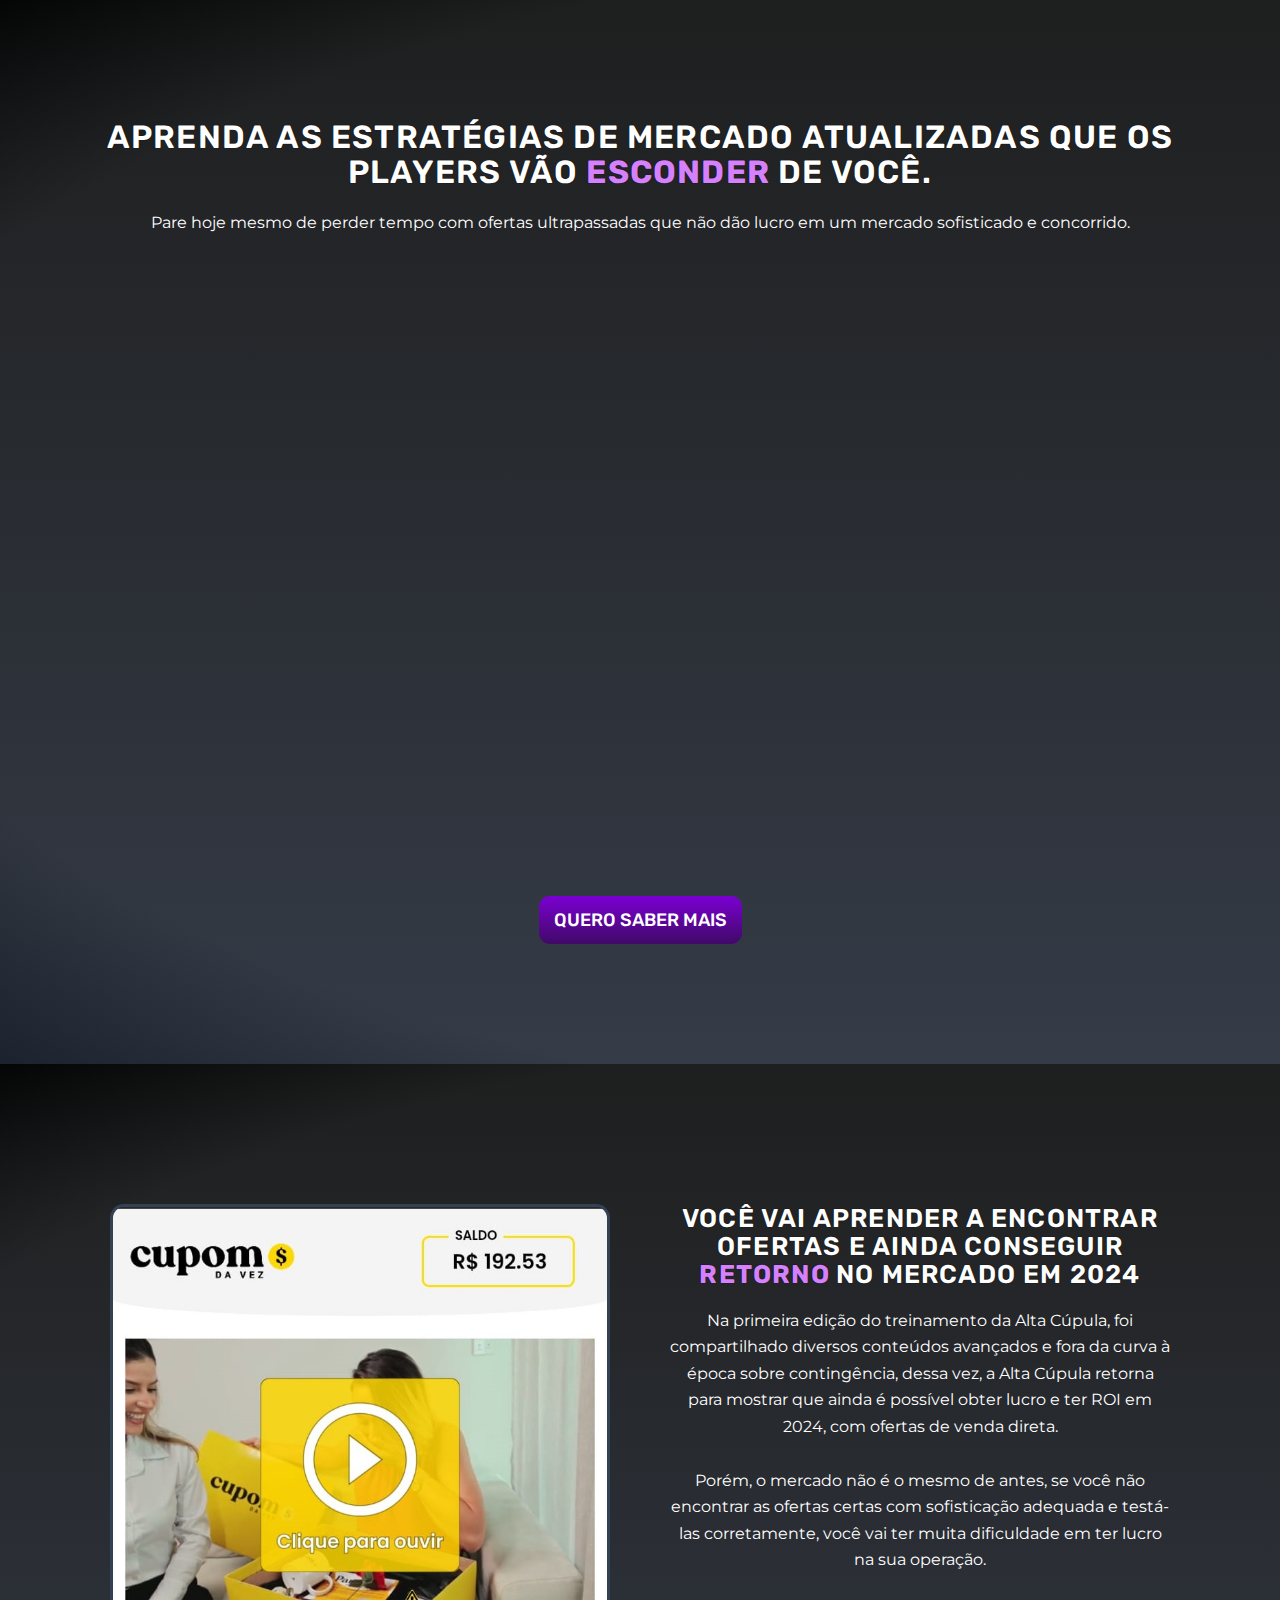
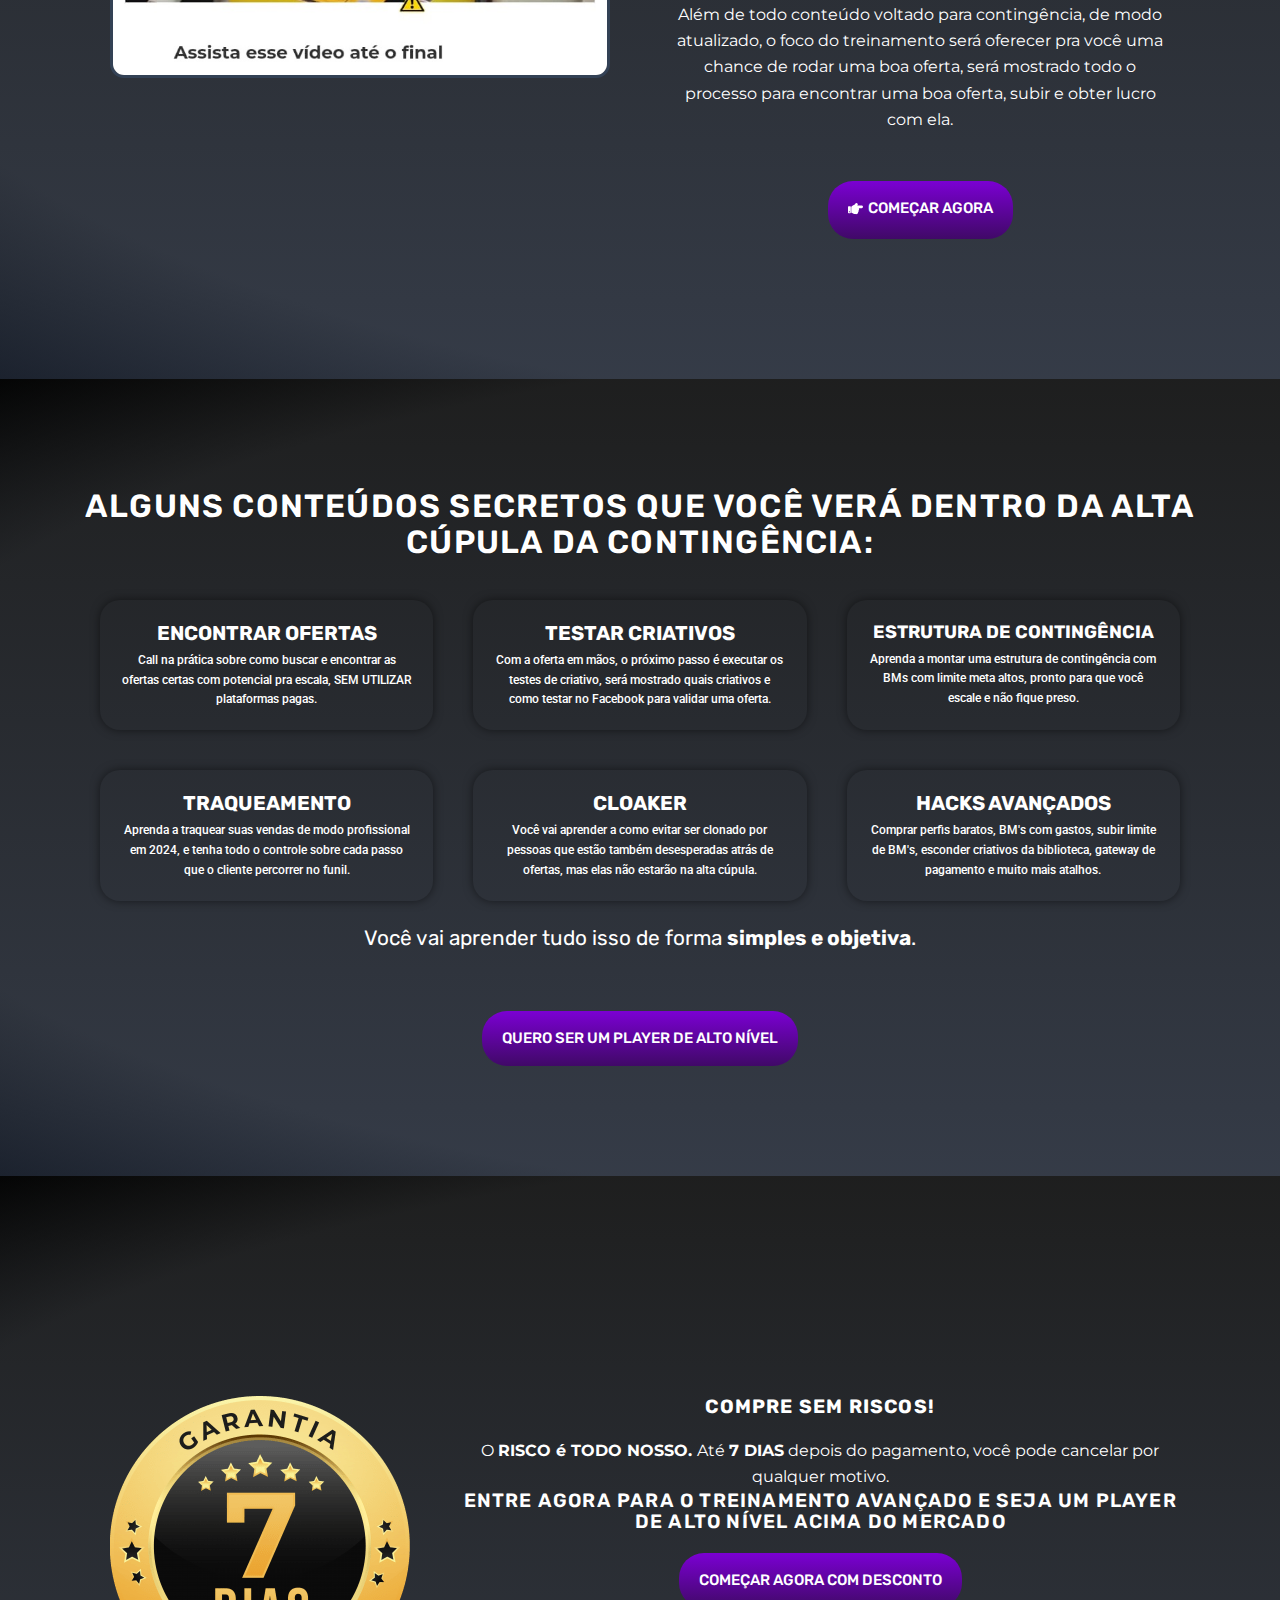
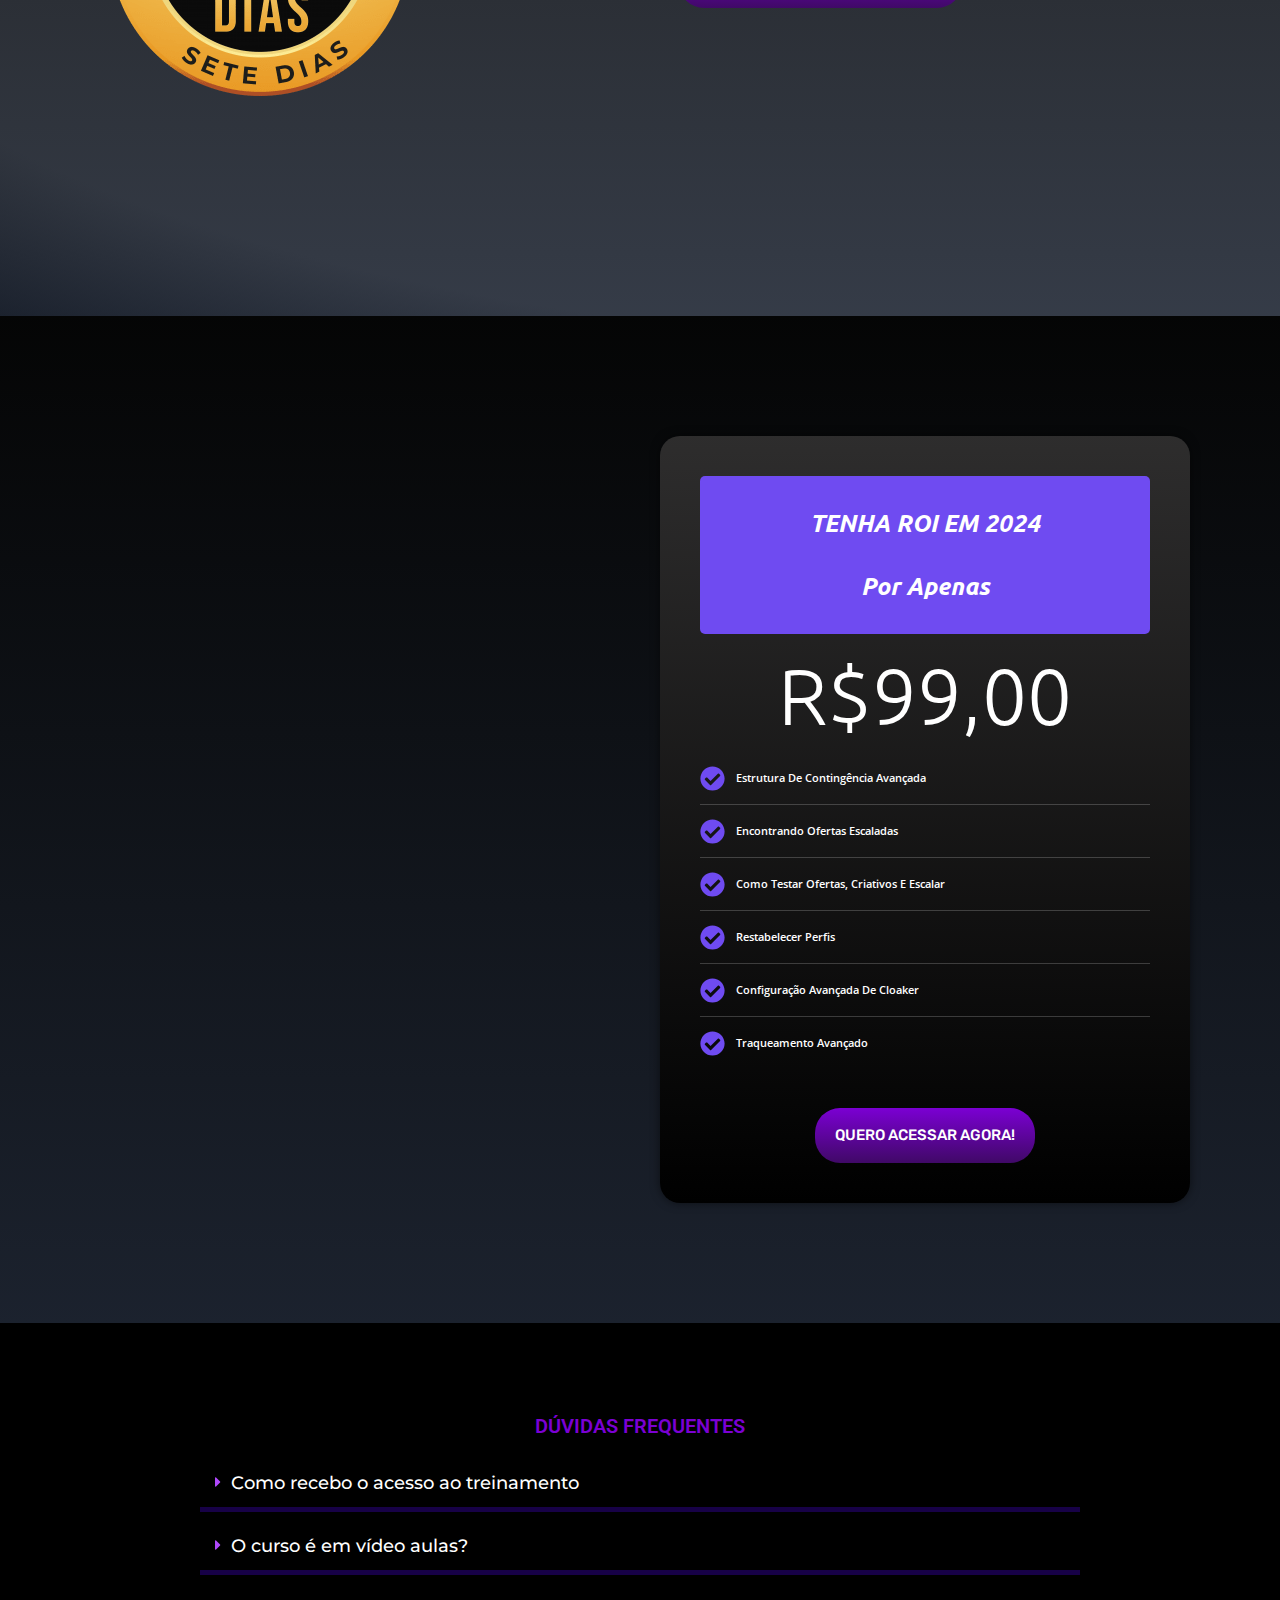
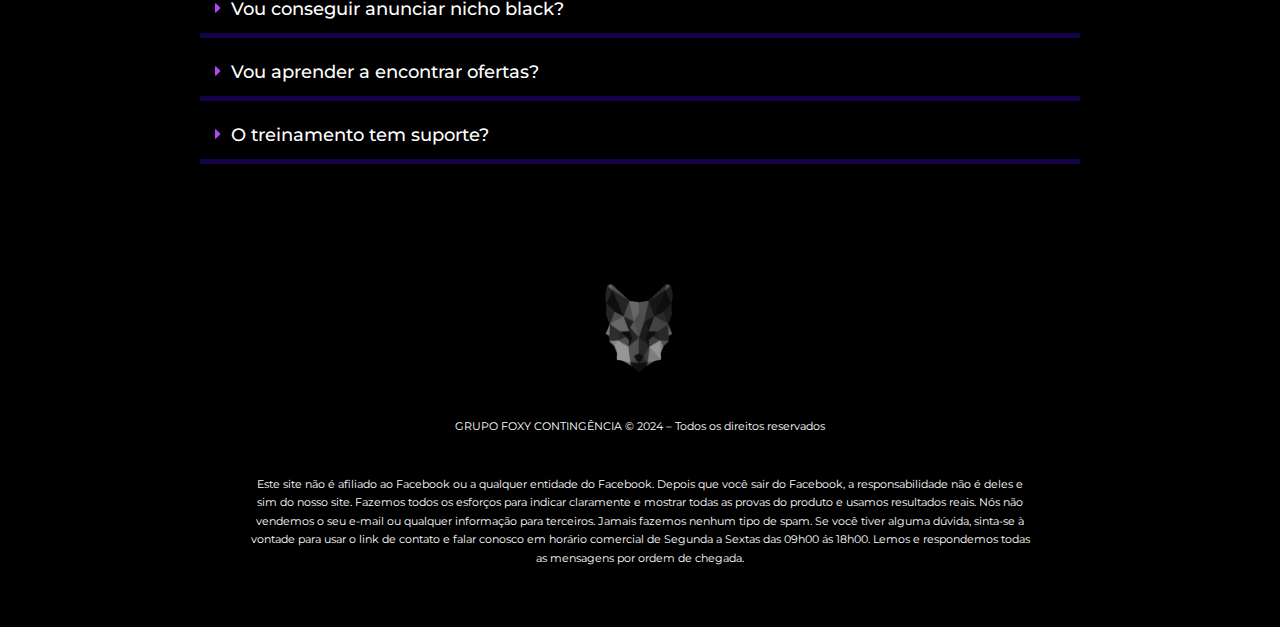
<file: ac/index.html>
<!DOCTYPE html><html lang="pt-BR"><head>
	<meta charset="UTF-8">
		<title>Alta Cúpula</title>
<meta name="robots" content="max-image-preview:large">
<link rel="alternate" type="application/rss+xml" title="Feed para alegriakids.site »" href="https://alegriakids.site/feed/">
<link rel="alternate" type="application/rss+xml" title="Feed de comentários para alegriakids.site »" href="https://alegriakids.site/comments/feed/">
<script>
window._wpemojiSettings = {"baseUrl":"https:\/\/s.w.org\/images\/core\/emoji\/15.0.3\/72x72\/","ext":".png","svgUrl":"https:\/\/s.w.org\/images\/core\/emoji\/15.0.3\/svg\/","svgExt":".svg","source":{"concatemoji":"https:\/\/alegriakids.site\/wp-includes\/js\/wp-emoji-release.min.js?ver=6.5.3"}};
/*! This file is auto-generated */
!function(i,n){var o,s,e;function c(e){try{var t={supportTests:e,timestamp:(new Date).valueOf()};sessionStorage.setItem(o,JSON.stringify(t))}catch(e){}}function p(e,t,n){e.clearRect(0,0,e.canvas.width,e.canvas.height),e.fillText(t,0,0);var t=new Uint32Array(e.getImageData(0,0,e.canvas.width,e.canvas.height).data),r=(e.clearRect(0,0,e.canvas.width,e.canvas.height),e.fillText(n,0,0),new Uint32Array(e.getImageData(0,0,e.canvas.width,e.canvas.height).data));return t.every(function(e,t){return e===r[t]})}function u(e,t,n){switch(t){case"flag":return n(e,"\ud83c\udff3\ufe0f\u200d\u26a7\ufe0f","\ud83c\udff3\ufe0f\u200b\u26a7\ufe0f")?!1:!n(e,"\ud83c\uddfa\ud83c\uddf3","\ud83c\uddfa\u200b\ud83c\uddf3")&&!n(e,"\ud83c\udff4\udb40\udc67\udb40\udc62\udb40\udc65\udb40\udc6e\udb40\udc67\udb40\udc7f","\ud83c\udff4\u200b\udb40\udc67\u200b\udb40\udc62\u200b\udb40\udc65\u200b\udb40\udc6e\u200b\udb40\udc67\u200b\udb40\udc7f");case"emoji":return!n(e,"\ud83d\udc26\u200d\u2b1b","\ud83d\udc26\u200b\u2b1b")}return!1}function f(e,t,n){var r="undefined"!=typeof WorkerGlobalScope&&self instanceof WorkerGlobalScope?new OffscreenCanvas(300,150):i.createElement("canvas"),a=r.getContext("2d",{willReadFrequently:!0}),o=(a.textBaseline="top",a.font="600 32px Arial",{});return e.forEach(function(e){o[e]=t(a,e,n)}),o}function t(e){var t=i.createElement("script");t.src=e,t.defer=!0,i.head.appendChild(t)}"undefined"!=typeof Promise&&(o="wpEmojiSettingsSupports",s=["flag","emoji"],n.supports={everything:!0,everythingExceptFlag:!0},e=new Promise(function(e){i.addEventListener("DOMContentLoaded",e,{once:!0})}),new Promise(function(t){var n=function(){try{var e=JSON.parse(sessionStorage.getItem(o));if("object"==typeof e&&"number"==typeof e.timestamp&&(new Date).valueOf()<e.timestamp+604800&&"object"==typeof e.supportTests)return e.supportTests}catch(e){}return null}();if(!n){if("undefined"!=typeof Worker&&"undefined"!=typeof OffscreenCanvas&&"undefined"!=typeof URL&&URL.createObjectURL&&"undefined"!=typeof Blob)try{var e="postMessage("+f.toString()+"("+[JSON.stringify(s),u.toString(),p.toString()].join(",")+"));",r=new Blob([e],{type:"text/javascript"}),a=new Worker(URL.createObjectURL(r),{name:"wpTestEmojiSupports"});return void(a.onmessage=function(e){c(n=e.data),a.terminate(),t(n)})}catch(e){}c(n=f(s,u,p))}t(n)}).then(function(e){for(var t in e)n.supports[t]=e[t],n.supports.everything=n.supports.everything&&n.supports[t],"flag"!==t&&(n.supports.everythingExceptFlag=n.supports.everythingExceptFlag&&n.supports[t]);n.supports.everythingExceptFlag=n.supports.everythingExceptFlag&&!n.supports.flag,n.DOMReady=!1,n.readyCallback=function(){n.DOMReady=!0}}).then(function(){return e}).then(function(){var e;n.supports.everything||(n.readyCallback(),(e=n.source||{}).concatemoji?t(e.concatemoji):e.wpemoji&&e.twemoji&&(t(e.twemoji),t(e.wpemoji)))}))}((window,document),window._wpemojiSettings);
</script>
<link rel="stylesheet" id="astra-theme-css-css" href="../wp-content/themes/astra/assets/css/minified/main.min_ver%3D4.6.14.css" media="all">
<style id="astra-theme-css-inline-css">
:root{--ast-post-nav-space:0;--ast-container-default-xlg-padding:2.5em;--ast-container-default-lg-padding:2.5em;--ast-container-default-slg-padding:2em;--ast-container-default-md-padding:2.5em;--ast-container-default-sm-padding:2.5em;--ast-container-default-xs-padding:2.4em;--ast-container-default-xxs-padding:1.8em;--ast-code-block-background:#ECEFF3;--ast-comment-inputs-background:#F9FAFB;--ast-normal-container-width:1200px;--ast-narrow-container-width:750px;--ast-blog-title-font-weight:600;--ast-blog-meta-weight:600;}html{font-size:100%;}a{color:var(--ast-global-color-0);}a:hover,a:focus{color:var(--ast-global-color-1);}body,button,input,select,textarea,.ast-button,.ast-custom-button{font-family:-apple-system,BlinkMacSystemFont,Segoe UI,Roboto,Oxygen-Sans,Ubuntu,Cantarell,Helvetica Neue,sans-serif;font-weight:400;font-size:16px;font-size:1rem;line-height:var(--ast-body-line-height,1.65);}blockquote{color:var(--ast-global-color-3);}h1,.entry-content h1,h2,.entry-content h2,h3,.entry-content h3,h4,.entry-content h4,h5,.entry-content h5,h6,.entry-content h6,.site-title,.site-title a{font-weight:600;}.site-title{font-size:26px;font-size:1.625rem;display:block;}.site-header .site-description{font-size:15px;font-size:0.9375rem;display:none;}.entry-title{font-size:20px;font-size:1.25rem;}.ast-blog-single-element.ast-taxonomy-container a{font-size:14px;font-size:0.875rem;}.ast-blog-meta-container{font-size:13px;font-size:0.8125rem;}.archive .ast-article-post .ast-article-inner,.blog .ast-article-post .ast-article-inner,.archive .ast-article-post .ast-article-inner:hover,.blog .ast-article-post .ast-article-inner:hover{border-top-left-radius:6px;border-top-right-radius:6px;border-bottom-right-radius:6px;border-bottom-left-radius:6px;overflow:hidden;}h1,.entry-content h1{font-size:36px;font-size:2.25rem;font-weight:600;line-height:1.4em;}h2,.entry-content h2{font-size:30px;font-size:1.875rem;font-weight:600;line-height:1.3em;}h3,.entry-content h3{font-size:24px;font-size:1.5rem;font-weight:600;line-height:1.3em;}h4,.entry-content h4{font-size:20px;font-size:1.25rem;line-height:1.2em;font-weight:600;}h5,.entry-content h5{font-size:18px;font-size:1.125rem;line-height:1.2em;font-weight:600;}h6,.entry-content h6{font-size:16px;font-size:1rem;line-height:1.25em;font-weight:600;}::selection{background-color:var(--ast-global-color-0);color:#ffffff;}body,h1,.entry-title a,.entry-content h1,h2,.entry-content h2,h3,.entry-content h3,h4,.entry-content h4,h5,.entry-content h5,h6,.entry-content h6{color:var(--ast-global-color-3);}.tagcloud a:hover,.tagcloud a:focus,.tagcloud a.current-item{color:#ffffff;border-color:var(--ast-global-color-0);background-color:var(--ast-global-color-0);}input:focus,input[type="text"]:focus,input[type="email"]:focus,input[type="url"]:focus,input[type="password"]:focus,input[type="reset"]:focus,input[type="search"]:focus,textarea:focus{border-color:var(--ast-global-color-0);}input[type="radio"]:checked,input[type=reset],input[type="checkbox"]:checked,input[type="checkbox"]:hover:checked,input[type="checkbox"]:focus:checked,input[type=range]::-webkit-slider-thumb{border-color:var(--ast-global-color-0);background-color:var(--ast-global-color-0);box-shadow:none;}.site-footer a:hover + .post-count,.site-footer a:focus + .post-count{background:var(--ast-global-color-0);border-color:var(--ast-global-color-0);}.single .nav-links .nav-previous,.single .nav-links .nav-next{color:var(--ast-global-color-0);}.entry-meta,.entry-meta *{line-height:1.45;color:var(--ast-global-color-0);font-weight:600;}.entry-meta a:not(.ast-button):hover,.entry-meta a:not(.ast-button):hover *,.entry-meta a:not(.ast-button):focus,.entry-meta a:not(.ast-button):focus *,.page-links > .page-link,.page-links .page-link:hover,.post-navigation a:hover{color:var(--ast-global-color-1);}#cat option,.secondary .calendar_wrap thead a,.secondary .calendar_wrap thead a:visited{color:var(--ast-global-color-0);}.secondary .calendar_wrap #today,.ast-progress-val span{background:var(--ast-global-color-0);}.secondary a:hover + .post-count,.secondary a:focus + .post-count{background:var(--ast-global-color-0);border-color:var(--ast-global-color-0);}.calendar_wrap #today > a{color:#ffffff;}.page-links .page-link,.single .post-navigation a{color:var(--ast-global-color-3);}.ast-search-menu-icon .search-form button.search-submit{padding:0 4px;}.ast-search-menu-icon form.search-form{padding-right:0;}.ast-search-menu-icon.slide-search input.search-field{width:0;}.ast-header-search .ast-search-menu-icon.ast-dropdown-active .search-form,.ast-header-search .ast-search-menu-icon.ast-dropdown-active .search-field:focus{transition:all 0.2s;}.search-form input.search-field:focus{outline:none;}.ast-search-menu-icon .search-form button.search-submit:focus,.ast-theme-transparent-header .ast-header-search .ast-dropdown-active .ast-icon,.ast-theme-transparent-header .ast-inline-search .search-field:focus .ast-icon{color:var(--ast-global-color-1);}.ast-header-search .slide-search .search-form{border:2px solid var(--ast-global-color-0);}.ast-header-search .slide-search .search-field{background-color:#fff;}.ast-archive-title{color:var(--ast-global-color-2);}.widget-title,.widget .wp-block-heading{font-size:22px;font-size:1.375rem;color:var(--ast-global-color-2);}.ast-single-post .entry-content a,.ast-comment-content a:not(.ast-comment-edit-reply-wrap a){text-decoration:underline;}.ast-single-post .elementor-button-wrapper .elementor-button,.ast-single-post .entry-content .uagb-tab a,.ast-single-post .entry-content .uagb-ifb-cta a,.ast-single-post .entry-content .uabb-module-content a,.ast-single-post .entry-content .uagb-post-grid a,.ast-single-post .entry-content .uagb-timeline a,.ast-single-post .entry-content .uagb-toc__wrap a,.ast-single-post .entry-content .uagb-taxomony-box a,.ast-single-post .entry-content .woocommerce a,.entry-content .wp-block-latest-posts > li > a,.ast-single-post .entry-content .wp-block-file__button,li.ast-post-filter-single,.ast-single-post .ast-comment-content .comment-reply-link,.ast-single-post .ast-comment-content .comment-edit-link{text-decoration:none;}.ast-search-menu-icon.slide-search a:focus-visible:focus-visible,.astra-search-icon:focus-visible,#close:focus-visible,a:focus-visible,.ast-menu-toggle:focus-visible,.site .skip-link:focus-visible,.wp-block-loginout input:focus-visible,.wp-block-search.wp-block-search__button-inside .wp-block-search__inside-wrapper,.ast-header-navigation-arrow:focus-visible,.woocommerce .wc-proceed-to-checkout > .checkout-button:focus-visible,.woocommerce .woocommerce-MyAccount-navigation ul li a:focus-visible,.ast-orders-table__row .ast-orders-table__cell:focus-visible,.woocommerce .woocommerce-order-details .order-again > .button:focus-visible,.woocommerce .woocommerce-message a.button.wc-forward:focus-visible,.woocommerce #minus_qty:focus-visible,.woocommerce #plus_qty:focus-visible,a#ast-apply-coupon:focus-visible,.woocommerce .woocommerce-info a:focus-visible,.woocommerce .astra-shop-summary-wrap a:focus-visible,.woocommerce a.wc-forward:focus-visible,#ast-apply-coupon:focus-visible,.woocommerce-js .woocommerce-mini-cart-item a.remove:focus-visible,#close:focus-visible,.button.search-submit:focus-visible,#search_submit:focus,.normal-search:focus-visible,.ast-header-account-wrap:focus-visible{outline-style:dotted;outline-color:inherit;outline-width:thin;}input:focus,input[type="text"]:focus,input[type="email"]:focus,input[type="url"]:focus,input[type="password"]:focus,input[type="reset"]:focus,input[type="search"]:focus,input[type="number"]:focus,textarea:focus,.wp-block-search__input:focus,[data-section="section-header-mobile-trigger"] .ast-button-wrap .ast-mobile-menu-trigger-minimal:focus,.ast-mobile-popup-drawer.active .menu-toggle-close:focus,.woocommerce-ordering select.orderby:focus,#ast-scroll-top:focus,#coupon_code:focus,.woocommerce-page #comment:focus,.woocommerce #reviews #respond input#submit:focus,.woocommerce a.add_to_cart_button:focus,.woocommerce .button.single_add_to_cart_button:focus,.woocommerce .woocommerce-cart-form button:focus,.woocommerce .woocommerce-cart-form__cart-item .quantity .qty:focus,.woocommerce .woocommerce-billing-fields .woocommerce-billing-fields__field-wrapper .woocommerce-input-wrapper > .input-text:focus,.woocommerce #order_comments:focus,.woocommerce #place_order:focus,.woocommerce .woocommerce-address-fields .woocommerce-address-fields__field-wrapper .woocommerce-input-wrapper > .input-text:focus,.woocommerce .woocommerce-MyAccount-content form button:focus,.woocommerce .woocommerce-MyAccount-content .woocommerce-EditAccountForm .woocommerce-form-row .woocommerce-Input.input-text:focus,.woocommerce .ast-woocommerce-container .woocommerce-pagination ul.page-numbers li a:focus,body #content .woocommerce form .form-row .select2-container--default .select2-selection--single:focus,#ast-coupon-code:focus,.woocommerce.woocommerce-js .quantity input[type=number]:focus,.woocommerce-js .woocommerce-mini-cart-item .quantity input[type=number]:focus,.woocommerce p#ast-coupon-trigger:focus{border-style:dotted;border-color:inherit;border-width:thin;}input{outline:none;}.ast-logo-title-inline .site-logo-img{padding-right:1em;}body .ast-oembed-container *{position:absolute;top:0;width:100%;height:100%;left:0;}body .wp-block-embed-pocket-casts .ast-oembed-container *{position:unset;}.ast-single-post-featured-section + article {margin-top: 2em;}.site-content .ast-single-post-featured-section img {width: 100%;overflow: hidden;object-fit: cover;}.ast-separate-container .site-content .ast-single-post-featured-section + article {margin-top: -80px;z-index: 9;position: relative;border-radius: 4px;}@media (min-width: 922px) {.ast-no-sidebar .site-content .ast-article-image-container--wide {margin-left: -120px;margin-right: -120px;max-width: unset;width: unset;}.ast-left-sidebar .site-content .ast-article-image-container--wide,.ast-right-sidebar .site-content .ast-article-image-container--wide {margin-left: -10px;margin-right: -10px;}.site-content .ast-article-image-container--full {margin-left: calc( -50vw + 50%);margin-right: calc( -50vw + 50%);max-width: 100vw;width: 100vw;}.ast-left-sidebar .site-content .ast-article-image-container--full,.ast-right-sidebar .site-content .ast-article-image-container--full {margin-left: -10px;margin-right: -10px;max-width: inherit;width: auto;}}.site > .ast-single-related-posts-container {margin-top: 0;}@media (min-width: 922px) {.ast-desktop .ast-container--narrow {max-width: var(--ast-narrow-container-width);margin: 0 auto;}}.ast-page-builder-template .hentry {margin: 0;}.ast-page-builder-template .site-content > .ast-container {max-width: 100%;padding: 0;}.ast-page-builder-template .site .site-content #primary {padding: 0;margin: 0;}.ast-page-builder-template .no-results {text-align: center;margin: 4em auto;}.ast-page-builder-template .ast-pagination {padding: 2em;}.ast-page-builder-template .entry-header.ast-no-title.ast-no-thumbnail {margin-top: 0;}.ast-page-builder-template .entry-header.ast-header-without-markup {margin-top: 0;margin-bottom: 0;}.ast-page-builder-template .entry-header.ast-no-title.ast-no-meta {margin-bottom: 0;}.ast-page-builder-template.single .post-navigation {padding-bottom: 2em;}.ast-page-builder-template.single-post .site-content > .ast-container {max-width: 100%;}.ast-page-builder-template .entry-header {margin-top: 2em;margin-left: auto;margin-right: auto;}.ast-page-builder-template .ast-archive-description {margin: 2em auto 0;padding-left: 20px;padding-right: 20px;}.ast-page-builder-template .ast-row {margin-left: 0;margin-right: 0;}.single.ast-page-builder-template .entry-header + .entry-content,.single.ast-page-builder-template .ast-single-entry-banner + .site-content article .entry-content {margin-bottom: 2em;}@media(min-width: 921px) {.ast-page-builder-template.archive.ast-right-sidebar .ast-row article,.ast-page-builder-template.archive.ast-left-sidebar .ast-row article {padding-left: 0;padding-right: 0;}}input[type="text"],input[type="number"],input[type="email"],input[type="url"],input[type="password"],input[type="search"],input[type=reset],input[type=tel],input[type=date],select,textarea{font-size:16px;font-style:normal;font-weight:400;line-height:24px;width:100%;padding:12px 16px;border-radius:4px;box-shadow:0px 1px 2px 0px rgba(0,0,0,0.05);color:var(--ast-form-input-text,#475569);}input[type="text"],input[type="number"],input[type="email"],input[type="url"],input[type="password"],input[type="search"],input[type=reset],input[type=tel],input[type=date],select{height:40px;}input[type="date"]{border-width:1px;border-style:solid;border-color:var(--ast-border-color);}input[type="text"]:focus,input[type="number"]:focus,input[type="email"]:focus,input[type="url"]:focus,input[type="password"]:focus,input[type="search"]:focus,input[type=reset]:focus,input[type="tel"]:focus,input[type="date"]:focus,select:focus,textarea:focus{border-color:#046BD2;box-shadow:none;outline:none;color:var(--ast-form-input-focus-text,#475569);}label,legend{color:#111827;font-size:14px;font-style:normal;font-weight:500;line-height:20px;}select{padding:6px 10px;}fieldset{padding:30px;border-radius:4px;}button,.ast-button,.button,input[type="button"],input[type="reset"],input[type="submit"]{border-radius:4px;box-shadow:0px 1px 2px 0px rgba(0,0,0,0.05);}:root{--ast-comment-inputs-background:#FFF;}::placeholder{color:var(--ast-form-field-color,#9CA3AF);}::-ms-input-placeholder{color:var(--ast-form-field-color,#9CA3AF);}@media (max-width:921.9px){#ast-desktop-header{display:none;}}@media (min-width:922px){#ast-mobile-header{display:none;}}.wp-block-buttons.aligncenter{justify-content:center;}@media (max-width:921px){.ast-theme-transparent-header #primary,.ast-theme-transparent-header #secondary{padding:0;}}@media (max-width:921px){.ast-plain-container.ast-no-sidebar #primary{padding:0;}}.ast-plain-container.ast-no-sidebar #primary{margin-top:0;margin-bottom:0;}.wp-block-button.is-style-outline .wp-block-button__link{border-color:var(--ast-global-color-0);}div.wp-block-button.is-style-outline > .wp-block-button__link:not(.has-text-color),div.wp-block-button.wp-block-button__link.is-style-outline:not(.has-text-color){color:var(--ast-global-color-0);}.wp-block-button.is-style-outline .wp-block-button__link:hover,.wp-block-buttons .wp-block-button.is-style-outline .wp-block-button__link:focus,.wp-block-buttons .wp-block-button.is-style-outline > .wp-block-button__link:not(.has-text-color):hover,.wp-block-buttons .wp-block-button.wp-block-button__link.is-style-outline:not(.has-text-color):hover{color:#ffffff;background-color:var(--ast-global-color-1);border-color:var(--ast-global-color-1);}.post-page-numbers.current .page-link,.ast-pagination .page-numbers.current{color:#ffffff;border-color:var(--ast-global-color-0);background-color:var(--ast-global-color-0);}.wp-block-buttons .wp-block-button.is-style-outline .wp-block-button__link.wp-element-button,.ast-outline-button,.wp-block-uagb-buttons-child .uagb-buttons-repeater.ast-outline-button{border-color:var(--ast-global-color-0);font-family:inherit;font-weight:500;font-size:16px;font-size:1rem;line-height:1em;padding-top:13px;padding-right:30px;padding-bottom:13px;padding-left:30px;}.wp-block-buttons .wp-block-button.is-style-outline > .wp-block-button__link:not(.has-text-color),.wp-block-buttons .wp-block-button.wp-block-button__link.is-style-outline:not(.has-text-color),.ast-outline-button{color:var(--ast-global-color-0);}.wp-block-button.is-style-outline .wp-block-button__link:hover,.wp-block-buttons .wp-block-button.is-style-outline .wp-block-button__link:focus,.wp-block-buttons .wp-block-button.is-style-outline > .wp-block-button__link:not(.has-text-color):hover,.wp-block-buttons .wp-block-button.wp-block-button__link.is-style-outline:not(.has-text-color):hover,.ast-outline-button:hover,.ast-outline-button:focus,.wp-block-uagb-buttons-child .uagb-buttons-repeater.ast-outline-button:hover,.wp-block-uagb-buttons-child .uagb-buttons-repeater.ast-outline-button:focus{color:#ffffff;background-color:var(--ast-global-color-1);border-color:var(--ast-global-color-1);}.ast-single-post .entry-content a.ast-outline-button,.ast-single-post .entry-content .is-style-outline>.wp-block-button__link{text-decoration:none;}.uagb-buttons-repeater.ast-outline-button{border-radius:9999px;}@media (max-width:921px){.wp-block-buttons .wp-block-button.is-style-outline .wp-block-button__link.wp-element-button,.ast-outline-button,.wp-block-uagb-buttons-child .uagb-buttons-repeater.ast-outline-button{padding-top:12px;padding-right:28px;padding-bottom:12px;padding-left:28px;}}@media (max-width:544px){.wp-block-buttons .wp-block-button.is-style-outline .wp-block-button__link.wp-element-button,.ast-outline-button,.wp-block-uagb-buttons-child .uagb-buttons-repeater.ast-outline-button{padding-top:10px;padding-right:24px;padding-bottom:10px;padding-left:24px;}}.entry-content[ast-blocks-layout] > figure{margin-bottom:1em;}h1.widget-title{font-weight:600;}h2.widget-title{font-weight:600;}h3.widget-title{font-weight:600;} .content-area .elementor-widget-theme-post-content h1,.content-area .elementor-widget-theme-post-content h2,.content-area .elementor-widget-theme-post-content h3,.content-area .elementor-widget-theme-post-content h4,.content-area .elementor-widget-theme-post-content h5,.content-area .elementor-widget-theme-post-content h6{margin-top:1.5em;margin-bottom:calc(0.3em + 10px);}#page{display:flex;flex-direction:column;min-height:100vh;}.ast-404-layout-1 h1.page-title{color:var(--ast-global-color-2);}.single .post-navigation a{line-height:1em;height:inherit;}.error-404 .page-sub-title{font-size:1.5rem;font-weight:inherit;}.search .site-content .content-area .search-form{margin-bottom:0;}#page .site-content{flex-grow:1;}.widget{margin-bottom:1.25em;}#secondary li{line-height:1.5em;}#secondary .wp-block-group h2{margin-bottom:0.7em;}#secondary h2{font-size:1.7rem;}.ast-separate-container .ast-article-post,.ast-separate-container .ast-article-single,.ast-separate-container .comment-respond{padding:3em;}.ast-separate-container .ast-article-single .ast-article-single{padding:0;}.ast-article-single .wp-block-post-template-is-layout-grid{padding-left:0;}.ast-separate-container .comments-title,.ast-narrow-container .comments-title{padding:1.5em 2em;}.ast-page-builder-template .comment-form-textarea,.ast-comment-formwrap .ast-grid-common-col{padding:0;}.ast-comment-formwrap{padding:0;display:inline-flex;column-gap:20px;width:100%;margin-left:0;margin-right:0;}.comments-area textarea#comment:focus,.comments-area textarea#comment:active,.comments-area .ast-comment-formwrap input[type="text"]:focus,.comments-area .ast-comment-formwrap input[type="text"]:active {box-shadow:none;outline:none;}.archive.ast-page-builder-template .entry-header{margin-top:2em;}.ast-page-builder-template .ast-comment-formwrap{width:100%;}.entry-title{margin-bottom:0.6em;}.ast-archive-description p{font-size:inherit;font-weight:inherit;line-height:inherit;}.ast-separate-container .ast-comment-list li.depth-1,.hentry{margin-bottom:1.5em;}.site-content section.ast-archive-description{margin-bottom:2em;}@media (min-width:921px){.ast-left-sidebar.ast-page-builder-template #secondary,.archive.ast-right-sidebar.ast-page-builder-template .site-main{padding-left:20px;padding-right:20px;}}@media (max-width:544px){.ast-comment-formwrap.ast-row{column-gap:10px;display:inline-block;}#ast-commentform .ast-grid-common-col{position:relative;width:100%;}}@media (min-width:1201px){.ast-separate-container .ast-article-post,.ast-separate-container .ast-article-single,.ast-separate-container .ast-author-box,.ast-separate-container .ast-404-layout-1,.ast-separate-container .no-results{padding:3em;}} .content-area .elementor-widget-theme-post-content h1,.content-area .elementor-widget-theme-post-content h2,.content-area .elementor-widget-theme-post-content h3,.content-area .elementor-widget-theme-post-content h4,.content-area .elementor-widget-theme-post-content h5,.content-area .elementor-widget-theme-post-content h6{margin-top:1.5em;margin-bottom:calc(0.3em + 10px);}.elementor-loop-container .e-loop-item,.elementor-loop-container .ast-separate-container .ast-article-post,.elementor-loop-container .ast-separate-container .ast-article-single,.elementor-loop-container .ast-separate-container .comment-respond{padding:0px;}@media (max-width:921px){.ast-separate-container #primary,.ast-separate-container #secondary{padding:1.5em 0;}#primary,#secondary{padding:1.5em 0;margin:0;}.ast-left-sidebar #content > .ast-container{display:flex;flex-direction:column-reverse;width:100%;}}@media (min-width:922px){.ast-separate-container.ast-right-sidebar #primary,.ast-separate-container.ast-left-sidebar #primary{border:0;}.search-no-results.ast-separate-container #primary{margin-bottom:4em;}}.wp-block-button .wp-block-button__link{color:#ffffff;}.wp-block-button .wp-block-button__link:hover,.wp-block-button .wp-block-button__link:focus{color:#ffffff;background-color:var(--ast-global-color-1);border-color:var(--ast-global-color-1);}.elementor-widget-heading h1.elementor-heading-title{line-height:1.4em;}.elementor-widget-heading h2.elementor-heading-title{line-height:1.3em;}.elementor-widget-heading h3.elementor-heading-title{line-height:1.3em;}.elementor-widget-heading h4.elementor-heading-title{line-height:1.2em;}.elementor-widget-heading h5.elementor-heading-title{line-height:1.2em;}.elementor-widget-heading h6.elementor-heading-title{line-height:1.25em;}.wp-block-button .wp-block-button__link,.wp-block-search .wp-block-search__button,body .wp-block-file .wp-block-file__button{border-color:var(--ast-global-color-0);background-color:var(--ast-global-color-0);color:#ffffff;font-family:inherit;font-weight:500;line-height:1em;font-size:16px;font-size:1rem;padding-top:15px;padding-right:30px;padding-bottom:15px;padding-left:30px;}.ast-single-post .entry-content .wp-block-button .wp-block-button__link,.ast-single-post .entry-content .wp-block-search .wp-block-search__button,body .entry-content .wp-block-file .wp-block-file__button{text-decoration:none;}@media (max-width:921px){.wp-block-button .wp-block-button__link,.wp-block-search .wp-block-search__button,body .wp-block-file .wp-block-file__button{padding-top:14px;padding-right:28px;padding-bottom:14px;padding-left:28px;}}@media (max-width:544px){.wp-block-button .wp-block-button__link,.wp-block-search .wp-block-search__button,body .wp-block-file .wp-block-file__button{padding-top:12px;padding-right:24px;padding-bottom:12px;padding-left:24px;}}.menu-toggle,button,.ast-button,.ast-custom-button,.button,input#submit,input[type="button"],input[type="submit"],input[type="reset"],#comments .submit,.search .search-submit,form[CLASS*="wp-block-search__"].wp-block-search .wp-block-search__inside-wrapper .wp-block-search__button,body .wp-block-file .wp-block-file__button,.search .search-submit,.woocommerce-js a.button,.woocommerce button.button,.woocommerce .woocommerce-message a.button,.woocommerce #respond input#submit.alt,.woocommerce input.button.alt,.woocommerce input.button,.woocommerce input.button:disabled,.woocommerce input.button:disabled[disabled],.woocommerce input.button:disabled:hover,.woocommerce input.button:disabled[disabled]:hover,.woocommerce #respond input#submit,.woocommerce button.button.alt.disabled,.wc-block-grid__products .wc-block-grid__product .wp-block-button__link,.wc-block-grid__product-onsale,[CLASS*="wc-block"] button,.woocommerce-js .astra-cart-drawer .astra-cart-drawer-content .woocommerce-mini-cart__buttons .button:not(.checkout):not(.ast-continue-shopping),.woocommerce-js .astra-cart-drawer .astra-cart-drawer-content .woocommerce-mini-cart__buttons a.checkout,.woocommerce button.button.alt.disabled.wc-variation-selection-needed,[CLASS*="wc-block"] .wc-block-components-button{border-style:solid;border-top-width:0;border-right-width:0;border-left-width:0;border-bottom-width:0;color:#ffffff;border-color:var(--ast-global-color-0);background-color:var(--ast-global-color-0);padding-top:15px;padding-right:30px;padding-bottom:15px;padding-left:30px;font-family:inherit;font-weight:500;font-size:16px;font-size:1rem;line-height:1em;}button:focus,.menu-toggle:hover,button:hover,.ast-button:hover,.ast-custom-button:hover .button:hover,.ast-custom-button:hover ,input[type=reset]:hover,input[type=reset]:focus,input#submit:hover,input#submit:focus,input[type="button"]:hover,input[type="button"]:focus,input[type="submit"]:hover,input[type="submit"]:focus,form[CLASS*="wp-block-search__"].wp-block-search .wp-block-search__inside-wrapper .wp-block-search__button:hover,form[CLASS*="wp-block-search__"].wp-block-search .wp-block-search__inside-wrapper .wp-block-search__button:focus,body .wp-block-file .wp-block-file__button:hover,body .wp-block-file .wp-block-file__button:focus,.woocommerce-js a.button:hover,.woocommerce button.button:hover,.woocommerce .woocommerce-message a.button:hover,.woocommerce #respond input#submit:hover,.woocommerce #respond input#submit.alt:hover,.woocommerce input.button.alt:hover,.woocommerce input.button:hover,.woocommerce button.button.alt.disabled:hover,.wc-block-grid__products .wc-block-grid__product .wp-block-button__link:hover,[CLASS*="wc-block"] button:hover,.woocommerce-js .astra-cart-drawer .astra-cart-drawer-content .woocommerce-mini-cart__buttons .button:not(.checkout):not(.ast-continue-shopping):hover,.woocommerce-js .astra-cart-drawer .astra-cart-drawer-content .woocommerce-mini-cart__buttons a.checkout:hover,.woocommerce button.button.alt.disabled.wc-variation-selection-needed:hover,[CLASS*="wc-block"] .wc-block-components-button:hover,[CLASS*="wc-block"] .wc-block-components-button:focus{color:#ffffff;background-color:var(--ast-global-color-1);border-color:var(--ast-global-color-1);}form[CLASS*="wp-block-search__"].wp-block-search .wp-block-search__inside-wrapper .wp-block-search__button.has-icon{padding-top:calc(15px - 3px);padding-right:calc(30px - 3px);padding-bottom:calc(15px - 3px);padding-left:calc(30px - 3px);}@media (max-width:921px){.menu-toggle,button,.ast-button,.ast-custom-button,.button,input#submit,input[type="button"],input[type="submit"],input[type="reset"],#comments .submit,.search .search-submit,form[CLASS*="wp-block-search__"].wp-block-search .wp-block-search__inside-wrapper .wp-block-search__button,body .wp-block-file .wp-block-file__button,.search .search-submit,.woocommerce-js a.button,.woocommerce button.button,.woocommerce .woocommerce-message a.button,.woocommerce #respond input#submit.alt,.woocommerce input.button.alt,.woocommerce input.button,.woocommerce input.button:disabled,.woocommerce input.button:disabled[disabled],.woocommerce input.button:disabled:hover,.woocommerce input.button:disabled[disabled]:hover,.woocommerce #respond input#submit,.woocommerce button.button.alt.disabled,.wc-block-grid__products .wc-block-grid__product .wp-block-button__link,.wc-block-grid__product-onsale,[CLASS*="wc-block"] button,.woocommerce-js .astra-cart-drawer .astra-cart-drawer-content .woocommerce-mini-cart__buttons .button:not(.checkout):not(.ast-continue-shopping),.woocommerce-js .astra-cart-drawer .astra-cart-drawer-content .woocommerce-mini-cart__buttons a.checkout,.woocommerce button.button.alt.disabled.wc-variation-selection-needed,[CLASS*="wc-block"] .wc-block-components-button{padding-top:14px;padding-right:28px;padding-bottom:14px;padding-left:28px;}}@media (max-width:544px){.menu-toggle,button,.ast-button,.ast-custom-button,.button,input#submit,input[type="button"],input[type="submit"],input[type="reset"],#comments .submit,.search .search-submit,form[CLASS*="wp-block-search__"].wp-block-search .wp-block-search__inside-wrapper .wp-block-search__button,body .wp-block-file .wp-block-file__button,.search .search-submit,.woocommerce-js a.button,.woocommerce button.button,.woocommerce .woocommerce-message a.button,.woocommerce #respond input#submit.alt,.woocommerce input.button.alt,.woocommerce input.button,.woocommerce input.button:disabled,.woocommerce input.button:disabled[disabled],.woocommerce input.button:disabled:hover,.woocommerce input.button:disabled[disabled]:hover,.woocommerce #respond input#submit,.woocommerce button.button.alt.disabled,.wc-block-grid__products .wc-block-grid__product .wp-block-button__link,.wc-block-grid__product-onsale,[CLASS*="wc-block"] button,.woocommerce-js .astra-cart-drawer .astra-cart-drawer-content .woocommerce-mini-cart__buttons .button:not(.checkout):not(.ast-continue-shopping),.woocommerce-js .astra-cart-drawer .astra-cart-drawer-content .woocommerce-mini-cart__buttons a.checkout,.woocommerce button.button.alt.disabled.wc-variation-selection-needed,[CLASS*="wc-block"] .wc-block-components-button{padding-top:12px;padding-right:24px;padding-bottom:12px;padding-left:24px;}}@media (max-width:921px){.ast-mobile-header-stack .main-header-bar .ast-search-menu-icon{display:inline-block;}.ast-header-break-point.ast-header-custom-item-outside .ast-mobile-header-stack .main-header-bar .ast-search-icon{margin:0;}.ast-comment-avatar-wrap img{max-width:2.5em;}.ast-comment-meta{padding:0 1.8888em 1.3333em;}}@media (min-width:544px){.ast-container{max-width:100%;}}@media (max-width:544px){.ast-separate-container .ast-article-post,.ast-separate-container .ast-article-single,.ast-separate-container .comments-title,.ast-separate-container .ast-archive-description{padding:1.5em 1em;}.ast-separate-container #content .ast-container{padding-left:0.54em;padding-right:0.54em;}.ast-separate-container .ast-comment-list .bypostauthor{padding:.5em;}.ast-search-menu-icon.ast-dropdown-active .search-field{width:170px;}}.ast-separate-container{background-color:var(--ast-global-color-4);;}@media (max-width:921px){.site-title{display:block;}.site-header .site-description{display:none;}h1,.entry-content h1{font-size:30px;}h2,.entry-content h2{font-size:25px;}h3,.entry-content h3{font-size:20px;}}@media (max-width:544px){.site-title{display:block;}.site-header .site-description{display:none;}h1,.entry-content h1{font-size:30px;}h2,.entry-content h2{font-size:25px;}h3,.entry-content h3{font-size:20px;}}@media (max-width:921px){html{font-size:91.2%;}}@media (max-width:544px){html{font-size:91.2%;}}@media (min-width:922px){.ast-container{max-width:1240px;}}@media (min-width:922px){.site-content .ast-container{display:flex;}}@media (max-width:921px){.site-content .ast-container{flex-direction:column;}}.entry-content h1,.entry-content h2,.entry-content h3,.entry-content h4,.entry-content h5,.entry-content h6{clear:none;}@media (min-width:922px){.main-header-menu .sub-menu .menu-item.ast-left-align-sub-menu:hover > .sub-menu,.main-header-menu .sub-menu .menu-item.ast-left-align-sub-menu.focus > .sub-menu{margin-left:-0px;}}.entry-content li > p{margin-bottom:0;}.site .comments-area{padding-bottom:2em;margin-top:2em;}.wp-block-file {display: flex;align-items: center;flex-wrap: wrap;justify-content: space-between;}.wp-block-pullquote {border: none;}.wp-block-pullquote blockquote::before {content: "\201D";font-family: "Helvetica",sans-serif;display: flex;transform: rotate( 180deg );font-size: 6rem;font-style: normal;line-height: 1;font-weight: bold;align-items: center;justify-content: center;}.has-text-align-right > blockquote::before {justify-content: flex-start;}.has-text-align-left > blockquote::before {justify-content: flex-end;}figure.wp-block-pullquote.is-style-solid-color blockquote {max-width: 100%;text-align: inherit;}html body {--wp--custom--ast-default-block-top-padding: 3em;--wp--custom--ast-default-block-right-padding: 3em;--wp--custom--ast-default-block-bottom-padding: 3em;--wp--custom--ast-default-block-left-padding: 3em;--wp--custom--ast-container-width: 1200px;--wp--custom--ast-content-width-size: 1200px;--wp--custom--ast-wide-width-size: calc(1200px + var(--wp--custom--ast-default-block-left-padding) + var(--wp--custom--ast-default-block-right-padding));}.ast-narrow-container {--wp--custom--ast-content-width-size: 750px;--wp--custom--ast-wide-width-size: 750px;}@media(max-width: 921px) {html body {--wp--custom--ast-default-block-top-padding: 3em;--wp--custom--ast-default-block-right-padding: 2em;--wp--custom--ast-default-block-bottom-padding: 3em;--wp--custom--ast-default-block-left-padding: 2em;}}@media(max-width: 544px) {html body {--wp--custom--ast-default-block-top-padding: 3em;--wp--custom--ast-default-block-right-padding: 1.5em;--wp--custom--ast-default-block-bottom-padding: 3em;--wp--custom--ast-default-block-left-padding: 1.5em;}}.entry-content > .wp-block-group,.entry-content > .wp-block-cover,.entry-content > .wp-block-columns {padding-top: var(--wp--custom--ast-default-block-top-padding);padding-right: var(--wp--custom--ast-default-block-right-padding);padding-bottom: var(--wp--custom--ast-default-block-bottom-padding);padding-left: var(--wp--custom--ast-default-block-left-padding);}.ast-plain-container.ast-no-sidebar .entry-content > .alignfull,.ast-page-builder-template .ast-no-sidebar .entry-content > .alignfull {margin-left: calc( -50vw + 50%);margin-right: calc( -50vw + 50%);max-width: 100vw;width: 100vw;}.ast-plain-container.ast-no-sidebar .entry-content .alignfull .alignfull,.ast-page-builder-template.ast-no-sidebar .entry-content .alignfull .alignfull,.ast-plain-container.ast-no-sidebar .entry-content .alignfull .alignwide,.ast-page-builder-template.ast-no-sidebar .entry-content .alignfull .alignwide,.ast-plain-container.ast-no-sidebar .entry-content .alignwide .alignfull,.ast-page-builder-template.ast-no-sidebar .entry-content .alignwide .alignfull,.ast-plain-container.ast-no-sidebar .entry-content .alignwide .alignwide,.ast-page-builder-template.ast-no-sidebar .entry-content .alignwide .alignwide,.ast-plain-container.ast-no-sidebar .entry-content .wp-block-column .alignfull,.ast-page-builder-template.ast-no-sidebar .entry-content .wp-block-column .alignfull,.ast-plain-container.ast-no-sidebar .entry-content .wp-block-column .alignwide,.ast-page-builder-template.ast-no-sidebar .entry-content .wp-block-column .alignwide {margin-left: auto;margin-right: auto;width: 100%;}[ast-blocks-layout] .wp-block-separator:not(.is-style-dots) {height: 0;}[ast-blocks-layout] .wp-block-separator {margin: 20px auto;}[ast-blocks-layout] .wp-block-separator:not(.is-style-wide):not(.is-style-dots) {max-width: 100px;}[ast-blocks-layout] .wp-block-separator.has-background {padding: 0;}.entry-content[ast-blocks-layout] > * {max-width: var(--wp--custom--ast-content-width-size);margin-left: auto;margin-right: auto;}.entry-content[ast-blocks-layout] > .alignwide {max-width: var(--wp--custom--ast-wide-width-size);}.entry-content[ast-blocks-layout] .alignfull {max-width: none;}.entry-content .wp-block-columns {margin-bottom: 0;}blockquote {margin: 1.5em;border-color: rgba(0,0,0,0.05);}.wp-block-quote:not(.has-text-align-right):not(.has-text-align-center) {border-left: 5px solid rgba(0,0,0,0.05);}.has-text-align-right > blockquote,blockquote.has-text-align-right {border-right: 5px solid rgba(0,0,0,0.05);}.has-text-align-left > blockquote,blockquote.has-text-align-left {border-left: 5px solid rgba(0,0,0,0.05);}.wp-block-site-tagline,.wp-block-latest-posts .read-more {margin-top: 15px;}.wp-block-loginout p label {display: block;}.wp-block-loginout p:not(.login-remember):not(.login-submit) input {width: 100%;}.wp-block-loginout input:focus {border-color: transparent;}.wp-block-loginout input:focus {outline: thin dotted;}.entry-content .wp-block-media-text .wp-block-media-text__content {padding: 0 0 0 8%;}.entry-content .wp-block-media-text.has-media-on-the-right .wp-block-media-text__content {padding: 0 8% 0 0;}.entry-content .wp-block-media-text.has-background .wp-block-media-text__content {padding: 8%;}.entry-content .wp-block-cover:not([class*="background-color"]) .wp-block-cover__inner-container,.entry-content .wp-block-cover:not([class*="background-color"]) .wp-block-cover-image-text,.entry-content .wp-block-cover:not([class*="background-color"]) .wp-block-cover-text,.entry-content .wp-block-cover-image:not([class*="background-color"]) .wp-block-cover__inner-container,.entry-content .wp-block-cover-image:not([class*="background-color"]) .wp-block-cover-image-text,.entry-content .wp-block-cover-image:not([class*="background-color"]) .wp-block-cover-text {color: var(--ast-global-color-5);}.wp-block-loginout .login-remember input {width: 1.1rem;height: 1.1rem;margin: 0 5px 4px 0;vertical-align: middle;}.wp-block-latest-posts > li > *:first-child,.wp-block-latest-posts:not(.is-grid) > li:first-child {margin-top: 0;}.wp-block-search__inside-wrapper .wp-block-search__input {padding: 0 10px;color: var(--ast-global-color-3);background: var(--ast-global-color-5);border-color: var(--ast-border-color);}.wp-block-latest-posts .read-more {margin-bottom: 1.5em;}.wp-block-search__no-button .wp-block-search__inside-wrapper .wp-block-search__input {padding-top: 5px;padding-bottom: 5px;}.wp-block-latest-posts .wp-block-latest-posts__post-date,.wp-block-latest-posts .wp-block-latest-posts__post-author {font-size: 1rem;}.wp-block-latest-posts > li > *,.wp-block-latest-posts:not(.is-grid) > li {margin-top: 12px;margin-bottom: 12px;}.ast-page-builder-template .entry-content[ast-blocks-layout] > *,.ast-page-builder-template .entry-content[ast-blocks-layout] > .alignfull > * {max-width: none;}.ast-page-builder-template .entry-content[ast-blocks-layout] > .alignwide > * {max-width: var(--wp--custom--ast-wide-width-size);}.ast-page-builder-template .entry-content[ast-blocks-layout] > .inherit-container-width > *,.ast-page-builder-template .entry-content[ast-blocks-layout] > * > *,.entry-content[ast-blocks-layout] > .wp-block-cover .wp-block-cover__inner-container {max-width: var(--wp--custom--ast-content-width-size);margin-left: auto;margin-right: auto;}.entry-content[ast-blocks-layout] .wp-block-cover:not(.alignleft):not(.alignright) {width: auto;}@media(max-width: 1200px) {.ast-separate-container .entry-content > .alignfull,.ast-separate-container .entry-content[ast-blocks-layout] > .alignwide,.ast-plain-container .entry-content[ast-blocks-layout] > .alignwide,.ast-plain-container .entry-content .alignfull {margin-left: calc(-1 * min(var(--ast-container-default-xlg-padding),20px)) ;margin-right: calc(-1 * min(var(--ast-container-default-xlg-padding),20px));}}@media(min-width: 1201px) {.ast-separate-container .entry-content > .alignfull {margin-left: calc(-1 * var(--ast-container-default-xlg-padding) );margin-right: calc(-1 * var(--ast-container-default-xlg-padding) );}.ast-separate-container .entry-content[ast-blocks-layout] > .alignwide,.ast-plain-container .entry-content[ast-blocks-layout] > .alignwide {margin-left: calc(-1 * var(--wp--custom--ast-default-block-left-padding) );margin-right: calc(-1 * var(--wp--custom--ast-default-block-right-padding) );}}@media(min-width: 921px) {.ast-separate-container .entry-content .wp-block-group.alignwide:not(.inherit-container-width) > :where(:not(.alignleft):not(.alignright)),.ast-plain-container .entry-content .wp-block-group.alignwide:not(.inherit-container-width) > :where(:not(.alignleft):not(.alignright)) {max-width: calc( var(--wp--custom--ast-content-width-size) + 80px );}.ast-plain-container.ast-right-sidebar .entry-content[ast-blocks-layout] .alignfull,.ast-plain-container.ast-left-sidebar .entry-content[ast-blocks-layout] .alignfull {margin-left: -60px;margin-right: -60px;}}@media(min-width: 544px) {.entry-content > .alignleft {margin-right: 20px;}.entry-content > .alignright {margin-left: 20px;}}@media (max-width:544px){.wp-block-columns .wp-block-column:not(:last-child){margin-bottom:20px;}.wp-block-latest-posts{margin:0;}}@media( max-width: 600px ) {.entry-content .wp-block-media-text .wp-block-media-text__content,.entry-content .wp-block-media-text.has-media-on-the-right .wp-block-media-text__content {padding: 8% 0 0;}.entry-content .wp-block-media-text.has-background .wp-block-media-text__content {padding: 8%;}}.ast-page-builder-template .entry-header {padding-left: 0;}.ast-narrow-container .site-content .wp-block-uagb-image--align-full .wp-block-uagb-image__figure {max-width: 100%;margin-left: auto;margin-right: auto;}.entry-content ul,.entry-content ol {padding: revert;margin: revert;padding-left: 20px;}:root .has-ast-global-color-0-color{color:var(--ast-global-color-0);}:root .has-ast-global-color-0-background-color{background-color:var(--ast-global-color-0);}:root .wp-block-button .has-ast-global-color-0-color{color:var(--ast-global-color-0);}:root .wp-block-button .has-ast-global-color-0-background-color{background-color:var(--ast-global-color-0);}:root .has-ast-global-color-1-color{color:var(--ast-global-color-1);}:root .has-ast-global-color-1-background-color{background-color:var(--ast-global-color-1);}:root .wp-block-button .has-ast-global-color-1-color{color:var(--ast-global-color-1);}:root .wp-block-button .has-ast-global-color-1-background-color{background-color:var(--ast-global-color-1);}:root .has-ast-global-color-2-color{color:var(--ast-global-color-2);}:root .has-ast-global-color-2-background-color{background-color:var(--ast-global-color-2);}:root .wp-block-button .has-ast-global-color-2-color{color:var(--ast-global-color-2);}:root .wp-block-button .has-ast-global-color-2-background-color{background-color:var(--ast-global-color-2);}:root .has-ast-global-color-3-color{color:var(--ast-global-color-3);}:root .has-ast-global-color-3-background-color{background-color:var(--ast-global-color-3);}:root .wp-block-button .has-ast-global-color-3-color{color:var(--ast-global-color-3);}:root .wp-block-button .has-ast-global-color-3-background-color{background-color:var(--ast-global-color-3);}:root .has-ast-global-color-4-color{color:var(--ast-global-color-4);}:root .has-ast-global-color-4-background-color{background-color:var(--ast-global-color-4);}:root .wp-block-button .has-ast-global-color-4-color{color:var(--ast-global-color-4);}:root .wp-block-button .has-ast-global-color-4-background-color{background-color:var(--ast-global-color-4);}:root .has-ast-global-color-5-color{color:var(--ast-global-color-5);}:root .has-ast-global-color-5-background-color{background-color:var(--ast-global-color-5);}:root .wp-block-button .has-ast-global-color-5-color{color:var(--ast-global-color-5);}:root .wp-block-button .has-ast-global-color-5-background-color{background-color:var(--ast-global-color-5);}:root .has-ast-global-color-6-color{color:var(--ast-global-color-6);}:root .has-ast-global-color-6-background-color{background-color:var(--ast-global-color-6);}:root .wp-block-button .has-ast-global-color-6-color{color:var(--ast-global-color-6);}:root .wp-block-button .has-ast-global-color-6-background-color{background-color:var(--ast-global-color-6);}:root .has-ast-global-color-7-color{color:var(--ast-global-color-7);}:root .has-ast-global-color-7-background-color{background-color:var(--ast-global-color-7);}:root .wp-block-button .has-ast-global-color-7-color{color:var(--ast-global-color-7);}:root .wp-block-button .has-ast-global-color-7-background-color{background-color:var(--ast-global-color-7);}:root .has-ast-global-color-8-color{color:var(--ast-global-color-8);}:root .has-ast-global-color-8-background-color{background-color:var(--ast-global-color-8);}:root .wp-block-button .has-ast-global-color-8-color{color:var(--ast-global-color-8);}:root .wp-block-button .has-ast-global-color-8-background-color{background-color:var(--ast-global-color-8);}:root{--ast-global-color-0:#046bd2;--ast-global-color-1:#045cb4;--ast-global-color-2:#1e293b;--ast-global-color-3:#334155;--ast-global-color-4:#F0F5FA;--ast-global-color-5:#FFFFFF;--ast-global-color-6:#D1D5DB;--ast-global-color-7:#111111;--ast-global-color-8:#111111;}:root {--ast-border-color : var(--ast-global-color-6);}.ast-single-entry-banner {-js-display: flex;display: flex;flex-direction: column;justify-content: center;text-align: center;position: relative;background: #eeeeee;}.ast-single-entry-banner[data-banner-layout="layout-1"] {max-width: 1200px;background: inherit;padding: 20px 0;}.ast-single-entry-banner[data-banner-width-type="custom"] {margin: 0 auto;width: 100%;}.ast-single-entry-banner + .site-content .entry-header {margin-bottom: 0;}.site .ast-author-avatar {--ast-author-avatar-size: ;}a.ast-underline-text {text-decoration: underline;}.ast-container > .ast-terms-link {position: relative;display: block;}a.ast-button.ast-badge-tax {padding: 4px 8px;border-radius: 3px;font-size: inherit;}header.entry-header .entry-title{font-weight:600;font-size:32px;font-size:2rem;}header.entry-header > *:not(:last-child){margin-bottom:10px;}header.entry-header .post-thumb-img-content{text-align:center;}header.entry-header .post-thumb img,.ast-single-post-featured-section.post-thumb img{aspect-ratio:16/9;width:100%;height:100%;}.ast-archive-entry-banner {-js-display: flex;display: flex;flex-direction: column;justify-content: center;text-align: center;position: relative;background: #eeeeee;}.ast-archive-entry-banner[data-banner-width-type="custom"] {margin: 0 auto;width: 100%;}.ast-archive-entry-banner[data-banner-layout="layout-1"] {background: inherit;padding: 20px 0;text-align: left;}body.archive .ast-archive-description{max-width:1200px;width:100%;text-align:left;padding-top:3em;padding-right:3em;padding-bottom:3em;padding-left:3em;}body.archive .ast-archive-description .ast-archive-title,body.archive .ast-archive-description .ast-archive-title *{font-weight:600;font-size:32px;font-size:2rem;}body.archive .ast-archive-description > *:not(:last-child){margin-bottom:10px;}@media (max-width:921px){body.archive .ast-archive-description{text-align:left;}}@media (max-width:544px){body.archive .ast-archive-description{text-align:left;}}.ast-breadcrumbs .trail-browse,.ast-breadcrumbs .trail-items,.ast-breadcrumbs .trail-items li{display:inline-block;margin:0;padding:0;border:none;background:inherit;text-indent:0;text-decoration:none;}.ast-breadcrumbs .trail-browse{font-size:inherit;font-style:inherit;font-weight:inherit;color:inherit;}.ast-breadcrumbs .trail-items{list-style:none;}.trail-items li::after{padding:0 0.3em;content:"\00bb";}.trail-items li:last-of-type::after{display:none;}h1,.entry-content h1,h2,.entry-content h2,h3,.entry-content h3,h4,.entry-content h4,h5,.entry-content h5,h6,.entry-content h6{color:var(--ast-global-color-2);}.entry-title a{color:var(--ast-global-color-2);}@media (max-width:921px){.ast-builder-grid-row-container.ast-builder-grid-row-tablet-3-firstrow .ast-builder-grid-row > *:first-child,.ast-builder-grid-row-container.ast-builder-grid-row-tablet-3-lastrow .ast-builder-grid-row > *:last-child{grid-column:1 / -1;}}@media (max-width:544px){.ast-builder-grid-row-container.ast-builder-grid-row-mobile-3-firstrow .ast-builder-grid-row > *:first-child,.ast-builder-grid-row-container.ast-builder-grid-row-mobile-3-lastrow .ast-builder-grid-row > *:last-child{grid-column:1 / -1;}}.ast-builder-layout-element[data-section="title_tagline"]{display:flex;}@media (max-width:921px){.ast-header-break-point .ast-builder-layout-element[data-section="title_tagline"]{display:flex;}}@media (max-width:544px){.ast-header-break-point .ast-builder-layout-element[data-section="title_tagline"]{display:flex;}}.ast-builder-menu-1{font-family:inherit;font-weight:inherit;}.ast-builder-menu-1 .menu-item > .menu-link{color:var(--ast-global-color-3);}.ast-builder-menu-1 .menu-item > .ast-menu-toggle{color:var(--ast-global-color-3);}.ast-builder-menu-1 .menu-item:hover > .menu-link,.ast-builder-menu-1 .inline-on-mobile .menu-item:hover > .ast-menu-toggle{color:var(--ast-global-color-1);}.ast-builder-menu-1 .menu-item:hover > .ast-menu-toggle{color:var(--ast-global-color-1);}.ast-builder-menu-1 .menu-item.current-menu-item > .menu-link,.ast-builder-menu-1 .inline-on-mobile .menu-item.current-menu-item > .ast-menu-toggle,.ast-builder-menu-1 .current-menu-ancestor > .menu-link{color:var(--ast-global-color-1);}.ast-builder-menu-1 .menu-item.current-menu-item > .ast-menu-toggle{color:var(--ast-global-color-1);}.ast-builder-menu-1 .sub-menu,.ast-builder-menu-1 .inline-on-mobile .sub-menu{border-top-width:2px;border-bottom-width:0px;border-right-width:0px;border-left-width:0px;border-color:var(--ast-global-color-0);border-style:solid;}.ast-builder-menu-1 .main-header-menu > .menu-item > .sub-menu,.ast-builder-menu-1 .main-header-menu > .menu-item > .astra-full-megamenu-wrapper{margin-top:0px;}.ast-desktop .ast-builder-menu-1 .main-header-menu > .menu-item > .sub-menu:before,.ast-desktop .ast-builder-menu-1 .main-header-menu > .menu-item > .astra-full-megamenu-wrapper:before{height:calc( 0px + 5px );}.ast-desktop .ast-builder-menu-1 .menu-item .sub-menu .menu-link{border-style:none;}@media (max-width:921px){.ast-header-break-point .ast-builder-menu-1 .menu-item.menu-item-has-children > .ast-menu-toggle{top:0;}.ast-builder-menu-1 .inline-on-mobile .menu-item.menu-item-has-children > .ast-menu-toggle{right:-15px;}.ast-builder-menu-1 .menu-item-has-children > .menu-link:after{content:unset;}.ast-builder-menu-1 .main-header-menu > .menu-item > .sub-menu,.ast-builder-menu-1 .main-header-menu > .menu-item > .astra-full-megamenu-wrapper{margin-top:0;}}@media (max-width:544px){.ast-header-break-point .ast-builder-menu-1 .menu-item.menu-item-has-children > .ast-menu-toggle{top:0;}.ast-builder-menu-1 .main-header-menu > .menu-item > .sub-menu,.ast-builder-menu-1 .main-header-menu > .menu-item > .astra-full-megamenu-wrapper{margin-top:0;}}.ast-builder-menu-1{display:flex;}@media (max-width:921px){.ast-header-break-point .ast-builder-menu-1{display:flex;}}@media (max-width:544px){.ast-header-break-point .ast-builder-menu-1{display:flex;}}.site-below-footer-wrap{padding-top:20px;padding-bottom:20px;}.site-below-footer-wrap[data-section="section-below-footer-builder"]{background-color:var(--ast-global-color-5);;min-height:60px;border-style:solid;border-width:0px;border-top-width:1px;border-top-color:#eaeaea;}.site-below-footer-wrap[data-section="section-below-footer-builder"] .ast-builder-grid-row{max-width:1200px;min-height:60px;margin-left:auto;margin-right:auto;}.site-below-footer-wrap[data-section="section-below-footer-builder"] .ast-builder-grid-row,.site-below-footer-wrap[data-section="section-below-footer-builder"] .site-footer-section{align-items:center;}.site-below-footer-wrap[data-section="section-below-footer-builder"].ast-footer-row-inline .site-footer-section{display:flex;margin-bottom:0;}.ast-builder-grid-row-full .ast-builder-grid-row{grid-template-columns:1fr;}@media (max-width:921px){.site-below-footer-wrap[data-section="section-below-footer-builder"].ast-footer-row-tablet-inline .site-footer-section{display:flex;margin-bottom:0;}.site-below-footer-wrap[data-section="section-below-footer-builder"].ast-footer-row-tablet-stack .site-footer-section{display:block;margin-bottom:10px;}.ast-builder-grid-row-container.ast-builder-grid-row-tablet-full .ast-builder-grid-row{grid-template-columns:1fr;}}@media (max-width:544px){.site-below-footer-wrap[data-section="section-below-footer-builder"].ast-footer-row-mobile-inline .site-footer-section{display:flex;margin-bottom:0;}.site-below-footer-wrap[data-section="section-below-footer-builder"].ast-footer-row-mobile-stack .site-footer-section{display:block;margin-bottom:10px;}.ast-builder-grid-row-container.ast-builder-grid-row-mobile-full .ast-builder-grid-row{grid-template-columns:1fr;}}.site-below-footer-wrap[data-section="section-below-footer-builder"]{display:grid;}@media (max-width:921px){.ast-header-break-point .site-below-footer-wrap[data-section="section-below-footer-builder"]{display:grid;}}@media (max-width:544px){.ast-header-break-point .site-below-footer-wrap[data-section="section-below-footer-builder"]{display:grid;}}.ast-footer-copyright{text-align:center;}.ast-footer-copyright {color:var(--ast-global-color-3);}@media (max-width:921px){.ast-footer-copyright{text-align:center;}}@media (max-width:544px){.ast-footer-copyright{text-align:center;}}.ast-footer-copyright {font-size:16px;font-size:1rem;}.ast-footer-copyright.ast-builder-layout-element{display:flex;}@media (max-width:921px){.ast-header-break-point .ast-footer-copyright.ast-builder-layout-element{display:flex;}}@media (max-width:544px){.ast-header-break-point .ast-footer-copyright.ast-builder-layout-element{display:flex;}}.footer-widget-area.widget-area.site-footer-focus-item{width:auto;}.elementor-widget-heading .elementor-heading-title{margin:0;}.elementor-page .ast-menu-toggle{color:unset !important;background:unset !important;}.elementor-post.elementor-grid-item.hentry{margin-bottom:0;}.woocommerce div.product .elementor-element.elementor-products-grid .related.products ul.products li.product,.elementor-element .elementor-wc-products .woocommerce[class*='columns-'] ul.products li.product{width:auto;margin:0;float:none;}.elementor-toc__list-wrapper{margin:0;}body .elementor hr{background-color:#ccc;margin:0;}.ast-left-sidebar .elementor-section.elementor-section-stretched,.ast-right-sidebar .elementor-section.elementor-section-stretched{max-width:100%;left:0 !important;}.elementor-posts-container [CLASS*="ast-width-"]{width:100%;}.elementor-template-full-width .ast-container{display:block;}.elementor-screen-only,.screen-reader-text,.screen-reader-text span,.ui-helper-hidden-accessible{top:0 !important;}@media (max-width:544px){.elementor-element .elementor-wc-products .woocommerce[class*="columns-"] ul.products li.product{width:auto;margin:0;}.elementor-element .woocommerce .woocommerce-result-count{float:none;}}.ast-header-break-point .main-header-bar{border-bottom-width:1px;}@media (min-width:922px){.main-header-bar{border-bottom-width:1px;}}.main-header-menu .menu-item, #astra-footer-menu .menu-item, .main-header-bar .ast-masthead-custom-menu-items{-js-display:flex;display:flex;-webkit-box-pack:center;-webkit-justify-content:center;-moz-box-pack:center;-ms-flex-pack:center;justify-content:center;-webkit-box-orient:vertical;-webkit-box-direction:normal;-webkit-flex-direction:column;-moz-box-orient:vertical;-moz-box-direction:normal;-ms-flex-direction:column;flex-direction:column;}.main-header-menu > .menu-item > .menu-link, #astra-footer-menu > .menu-item > .menu-link{height:100%;-webkit-box-align:center;-webkit-align-items:center;-moz-box-align:center;-ms-flex-align:center;align-items:center;-js-display:flex;display:flex;}.ast-header-break-point .main-navigation ul .menu-item .menu-link .icon-arrow:first-of-type svg{top:.2em;margin-top:0px;margin-left:0px;width:.65em;transform:translate(0, -2px) rotateZ(270deg);}.ast-mobile-popup-content .ast-submenu-expanded > .ast-menu-toggle{transform:rotateX(180deg);overflow-y:auto;}@media (min-width:922px){.ast-builder-menu .main-navigation > ul > li:last-child a{margin-right:0;}}.ast-separate-container .ast-article-inner{background-color:var(--ast-global-color-5);;}@media (max-width:921px){.ast-separate-container .ast-article-inner{background-color:var(--ast-global-color-5);;}}@media (max-width:544px){.ast-separate-container .ast-article-inner{background-color:var(--ast-global-color-5);;}}.ast-separate-container .ast-article-single:not(.ast-related-post), .woocommerce.ast-separate-container .ast-woocommerce-container, .ast-separate-container .error-404, .ast-separate-container .no-results, .single.ast-separate-container .site-main .ast-author-meta, .ast-separate-container .related-posts-title-wrapper,.ast-separate-container .comments-count-wrapper, .ast-box-layout.ast-plain-container .site-content,.ast-padded-layout.ast-plain-container .site-content, .ast-separate-container .ast-archive-description, .ast-separate-container .comments-area{background-color:var(--ast-global-color-5);;}@media (max-width:921px){.ast-separate-container .ast-article-single:not(.ast-related-post), .woocommerce.ast-separate-container .ast-woocommerce-container, .ast-separate-container .error-404, .ast-separate-container .no-results, .single.ast-separate-container .site-main .ast-author-meta, .ast-separate-container .related-posts-title-wrapper,.ast-separate-container .comments-count-wrapper, .ast-box-layout.ast-plain-container .site-content,.ast-padded-layout.ast-plain-container .site-content, .ast-separate-container .ast-archive-description{background-color:var(--ast-global-color-5);;}}@media (max-width:544px){.ast-separate-container .ast-article-single:not(.ast-related-post), .woocommerce.ast-separate-container .ast-woocommerce-container, .ast-separate-container .error-404, .ast-separate-container .no-results, .single.ast-separate-container .site-main .ast-author-meta, .ast-separate-container .related-posts-title-wrapper,.ast-separate-container .comments-count-wrapper, .ast-box-layout.ast-plain-container .site-content,.ast-padded-layout.ast-plain-container .site-content, .ast-separate-container .ast-archive-description{background-color:var(--ast-global-color-5);;}}.ast-separate-container.ast-two-container #secondary .widget{background-color:var(--ast-global-color-5);;}@media (max-width:921px){.ast-separate-container.ast-two-container #secondary .widget{background-color:var(--ast-global-color-5);;}}@media (max-width:544px){.ast-separate-container.ast-two-container #secondary .widget{background-color:var(--ast-global-color-5);;}}.ast-plain-container, .ast-page-builder-template{background-color:var(--ast-global-color-5);;}@media (max-width:921px){.ast-plain-container, .ast-page-builder-template{background-color:var(--ast-global-color-5);;}}@media (max-width:544px){.ast-plain-container, .ast-page-builder-template{background-color:var(--ast-global-color-5);;}}
		#ast-scroll-top {
			display: none;
			position: fixed;
			text-align: center;
			cursor: pointer;
			z-index: 99;
			width: 2.1em;
			height: 2.1em;
			line-height: 2.1;
			color: #ffffff;
			border-radius: 2px;
			content: "";
			outline: inherit;
		}
		@media (min-width: 769px) {
			#ast-scroll-top {
				content: "769";
			}
		}
		#ast-scroll-top .ast-icon.icon-arrow svg {
			margin-left: 0px;
			vertical-align: middle;
			transform: translate(0, -20%) rotate(180deg);
			width: 1.6em;
		}
		.ast-scroll-to-top-right {
			right: 30px;
			bottom: 30px;
		}
		.ast-scroll-to-top-left {
			left: 30px;
			bottom: 30px;
		}
	#ast-scroll-top{background-color:var(--ast-global-color-0);font-size:15px;}@media (max-width:921px){#ast-scroll-top .ast-icon.icon-arrow svg{width:1em;}}.ast-mobile-header-content > *,.ast-desktop-header-content > * {padding: 10px 0;height: auto;}.ast-mobile-header-content > *:first-child,.ast-desktop-header-content > *:first-child {padding-top: 10px;}.ast-mobile-header-content > .ast-builder-menu,.ast-desktop-header-content > .ast-builder-menu {padding-top: 0;}.ast-mobile-header-content > *:last-child,.ast-desktop-header-content > *:last-child {padding-bottom: 0;}.ast-mobile-header-content .ast-search-menu-icon.ast-inline-search label,.ast-desktop-header-content .ast-search-menu-icon.ast-inline-search label {width: 100%;}.ast-desktop-header-content .main-header-bar-navigation .ast-submenu-expanded > .ast-menu-toggle::before {transform: rotateX(180deg);}#ast-desktop-header .ast-desktop-header-content,.ast-mobile-header-content .ast-search-icon,.ast-desktop-header-content .ast-search-icon,.ast-mobile-header-wrap .ast-mobile-header-content,.ast-main-header-nav-open.ast-popup-nav-open .ast-mobile-header-wrap .ast-mobile-header-content,.ast-main-header-nav-open.ast-popup-nav-open .ast-desktop-header-content {display: none;}.ast-main-header-nav-open.ast-header-break-point #ast-desktop-header .ast-desktop-header-content,.ast-main-header-nav-open.ast-header-break-point .ast-mobile-header-wrap .ast-mobile-header-content {display: block;}.ast-desktop .ast-desktop-header-content .astra-menu-animation-slide-up > .menu-item > .sub-menu,.ast-desktop .ast-desktop-header-content .astra-menu-animation-slide-up > .menu-item .menu-item > .sub-menu,.ast-desktop .ast-desktop-header-content .astra-menu-animation-slide-down > .menu-item > .sub-menu,.ast-desktop .ast-desktop-header-content .astra-menu-animation-slide-down > .menu-item .menu-item > .sub-menu,.ast-desktop .ast-desktop-header-content .astra-menu-animation-fade > .menu-item > .sub-menu,.ast-desktop .ast-desktop-header-content .astra-menu-animation-fade > .menu-item .menu-item > .sub-menu {opacity: 1;visibility: visible;}.ast-hfb-header.ast-default-menu-enable.ast-header-break-point .ast-mobile-header-wrap .ast-mobile-header-content .main-header-bar-navigation {width: unset;margin: unset;}.ast-mobile-header-content.content-align-flex-end .main-header-bar-navigation .menu-item-has-children > .ast-menu-toggle,.ast-desktop-header-content.content-align-flex-end .main-header-bar-navigation .menu-item-has-children > .ast-menu-toggle {left: calc( 20px - 0.907em);right: auto;}.ast-mobile-header-content .ast-search-menu-icon,.ast-mobile-header-content .ast-search-menu-icon.slide-search,.ast-desktop-header-content .ast-search-menu-icon,.ast-desktop-header-content .ast-search-menu-icon.slide-search {width: 100%;position: relative;display: block;right: auto;transform: none;}.ast-mobile-header-content .ast-search-menu-icon.slide-search .search-form,.ast-mobile-header-content .ast-search-menu-icon .search-form,.ast-desktop-header-content .ast-search-menu-icon.slide-search .search-form,.ast-desktop-header-content .ast-search-menu-icon .search-form {right: 0;visibility: visible;opacity: 1;position: relative;top: auto;transform: none;padding: 0;display: block;overflow: hidden;}.ast-mobile-header-content .ast-search-menu-icon.ast-inline-search .search-field,.ast-mobile-header-content .ast-search-menu-icon .search-field,.ast-desktop-header-content .ast-search-menu-icon.ast-inline-search .search-field,.ast-desktop-header-content .ast-search-menu-icon .search-field {width: 100%;padding-right: 5.5em;}.ast-mobile-header-content .ast-search-menu-icon .search-submit,.ast-desktop-header-content .ast-search-menu-icon .search-submit {display: block;position: absolute;height: 100%;top: 0;right: 0;padding: 0 1em;border-radius: 0;}.ast-hfb-header.ast-default-menu-enable.ast-header-break-point .ast-mobile-header-wrap .ast-mobile-header-content .main-header-bar-navigation ul .sub-menu .menu-link {padding-left: 30px;}.ast-hfb-header.ast-default-menu-enable.ast-header-break-point .ast-mobile-header-wrap .ast-mobile-header-content .main-header-bar-navigation .sub-menu .menu-item .menu-item .menu-link {padding-left: 40px;}.ast-mobile-popup-drawer.active .ast-mobile-popup-inner{background-color:#ffffff;;}.ast-mobile-header-wrap .ast-mobile-header-content, .ast-desktop-header-content{background-color:#ffffff;;}.ast-mobile-popup-content > *, .ast-mobile-header-content > *, .ast-desktop-popup-content > *, .ast-desktop-header-content > *{padding-top:0px;padding-bottom:0px;}.content-align-flex-start .ast-builder-layout-element{justify-content:flex-start;}.content-align-flex-start .main-header-menu{text-align:left;}.ast-mobile-popup-drawer.active .menu-toggle-close{color:#3a3a3a;}.ast-mobile-header-wrap .ast-primary-header-bar,.ast-primary-header-bar .site-primary-header-wrap{min-height:80px;}.ast-desktop .ast-primary-header-bar .main-header-menu > .menu-item{line-height:80px;}.ast-header-break-point #masthead .ast-mobile-header-wrap .ast-primary-header-bar,.ast-header-break-point #masthead .ast-mobile-header-wrap .ast-below-header-bar,.ast-header-break-point #masthead .ast-mobile-header-wrap .ast-above-header-bar{padding-left:20px;padding-right:20px;}.ast-header-break-point .ast-primary-header-bar{border-bottom-width:1px;border-bottom-color:#eaeaea;border-bottom-style:solid;}@media (min-width:922px){.ast-primary-header-bar{border-bottom-width:1px;border-bottom-color:#eaeaea;border-bottom-style:solid;}}.ast-primary-header-bar{background-color:#ffffff;;}.ast-primary-header-bar{display:block;}@media (max-width:921px){.ast-header-break-point .ast-primary-header-bar{display:grid;}}@media (max-width:544px){.ast-header-break-point .ast-primary-header-bar{display:grid;}}[data-section="section-header-mobile-trigger"] .ast-button-wrap .ast-mobile-menu-trigger-minimal{color:var(--ast-global-color-0);border:none;background:transparent;}[data-section="section-header-mobile-trigger"] .ast-button-wrap .mobile-menu-toggle-icon .ast-mobile-svg{width:20px;height:20px;fill:var(--ast-global-color-0);}[data-section="section-header-mobile-trigger"] .ast-button-wrap .mobile-menu-wrap .mobile-menu{color:var(--ast-global-color-0);}.ast-builder-menu-mobile .main-navigation .main-header-menu .menu-item > .menu-link{color:var(--ast-global-color-3);}.ast-builder-menu-mobile .main-navigation .main-header-menu .menu-item > .ast-menu-toggle{color:var(--ast-global-color-3);}.ast-builder-menu-mobile .main-navigation .menu-item:hover > .menu-link, .ast-builder-menu-mobile .main-navigation .inline-on-mobile .menu-item:hover > .ast-menu-toggle{color:var(--ast-global-color-1);}.ast-builder-menu-mobile .main-navigation .menu-item:hover > .ast-menu-toggle{color:var(--ast-global-color-1);}.ast-builder-menu-mobile .main-navigation .menu-item.current-menu-item > .menu-link, .ast-builder-menu-mobile .main-navigation .inline-on-mobile .menu-item.current-menu-item > .ast-menu-toggle, .ast-builder-menu-mobile .main-navigation .menu-item.current-menu-ancestor > .menu-link, .ast-builder-menu-mobile .main-navigation .menu-item.current-menu-ancestor > .ast-menu-toggle{color:var(--ast-global-color-1);}.ast-builder-menu-mobile .main-navigation .menu-item.current-menu-item > .ast-menu-toggle{color:var(--ast-global-color-1);}.ast-builder-menu-mobile .main-navigation .menu-item.menu-item-has-children > .ast-menu-toggle{top:0;}.ast-builder-menu-mobile .main-navigation .menu-item-has-children > .menu-link:after{content:unset;}.ast-hfb-header .ast-builder-menu-mobile .main-header-menu, .ast-hfb-header .ast-builder-menu-mobile .main-navigation .menu-item .menu-link, .ast-hfb-header .ast-builder-menu-mobile .main-navigation .menu-item .sub-menu .menu-link{border-style:none;}.ast-builder-menu-mobile .main-navigation .menu-item.menu-item-has-children > .ast-menu-toggle{top:0;}@media (max-width:921px){.ast-builder-menu-mobile .main-navigation .main-header-menu .menu-item > .menu-link{color:var(--ast-global-color-3);}.ast-builder-menu-mobile .main-navigation .menu-item > .ast-menu-toggle{color:var(--ast-global-color-3);}.ast-builder-menu-mobile .main-navigation .menu-item:hover > .menu-link, .ast-builder-menu-mobile .main-navigation .inline-on-mobile .menu-item:hover > .ast-menu-toggle{color:var(--ast-global-color-1);background:var(--ast-global-color-4);}.ast-builder-menu-mobile .main-navigation .menu-item:hover > .ast-menu-toggle{color:var(--ast-global-color-1);}.ast-builder-menu-mobile .main-navigation .menu-item.current-menu-item > .menu-link, .ast-builder-menu-mobile .main-navigation .inline-on-mobile .menu-item.current-menu-item > .ast-menu-toggle, .ast-builder-menu-mobile .main-navigation .menu-item.current-menu-ancestor > .menu-link, .ast-builder-menu-mobile .main-navigation .menu-item.current-menu-ancestor > .ast-menu-toggle{color:var(--ast-global-color-1);background:var(--ast-global-color-4);}.ast-builder-menu-mobile .main-navigation .menu-item.current-menu-item > .ast-menu-toggle{color:var(--ast-global-color-1);}.ast-builder-menu-mobile .main-navigation .menu-item.menu-item-has-children > .ast-menu-toggle{top:0;}.ast-builder-menu-mobile .main-navigation .menu-item-has-children > .menu-link:after{content:unset;}.ast-builder-menu-mobile .main-navigation .main-header-menu, .ast-builder-menu-mobile .main-navigation .main-header-menu .sub-menu{background-color:var(--ast-global-color-5);;}}@media (max-width:544px){.ast-builder-menu-mobile .main-navigation .menu-item.menu-item-has-children > .ast-menu-toggle{top:0;}}.ast-builder-menu-mobile .main-navigation{display:block;}@media (max-width:921px){.ast-header-break-point .ast-builder-menu-mobile .main-navigation{display:block;}}@media (max-width:544px){.ast-header-break-point .ast-builder-menu-mobile .main-navigation{display:block;}}:root{--e-global-color-astglobalcolor0:#046bd2;--e-global-color-astglobalcolor1:#045cb4;--e-global-color-astglobalcolor2:#1e293b;--e-global-color-astglobalcolor3:#334155;--e-global-color-astglobalcolor4:#F0F5FA;--e-global-color-astglobalcolor5:#FFFFFF;--e-global-color-astglobalcolor6:#D1D5DB;--e-global-color-astglobalcolor7:#111111;--e-global-color-astglobalcolor8:#111111;}
</style>
<style id="wp-emoji-styles-inline-css">

	img.wp-smiley, img.emoji {
		display: inline !important;
		border: none !important;
		box-shadow: none !important;
		height: 1em !important;
		width: 1em !important;
		margin: 0 0.07em !important;
		vertical-align: -0.1em !important;
		background: none !important;
		padding: 0 !important;
	}
</style>
<style id="global-styles-inline-css">
body{--wp--preset--color--black: #000000;--wp--preset--color--cyan-bluish-gray: #abb8c3;--wp--preset--color--white: #ffffff;--wp--preset--color--pale-pink: #f78da7;--wp--preset--color--vivid-red: #cf2e2e;--wp--preset--color--luminous-vivid-orange: #ff6900;--wp--preset--color--luminous-vivid-amber: #fcb900;--wp--preset--color--light-green-cyan: #7bdcb5;--wp--preset--color--vivid-green-cyan: #00d084;--wp--preset--color--pale-cyan-blue: #8ed1fc;--wp--preset--color--vivid-cyan-blue: #0693e3;--wp--preset--color--vivid-purple: #9b51e0;--wp--preset--color--ast-global-color-0: var(--ast-global-color-0);--wp--preset--color--ast-global-color-1: var(--ast-global-color-1);--wp--preset--color--ast-global-color-2: var(--ast-global-color-2);--wp--preset--color--ast-global-color-3: var(--ast-global-color-3);--wp--preset--color--ast-global-color-4: var(--ast-global-color-4);--wp--preset--color--ast-global-color-5: var(--ast-global-color-5);--wp--preset--color--ast-global-color-6: var(--ast-global-color-6);--wp--preset--color--ast-global-color-7: var(--ast-global-color-7);--wp--preset--color--ast-global-color-8: var(--ast-global-color-8);--wp--preset--gradient--vivid-cyan-blue-to-vivid-purple: linear-gradient(135deg,rgba(6,147,227,1) 0%,rgb(155,81,224) 100%);--wp--preset--gradient--light-green-cyan-to-vivid-green-cyan: linear-gradient(135deg,rgb(122,220,180) 0%,rgb(0,208,130) 100%);--wp--preset--gradient--luminous-vivid-amber-to-luminous-vivid-orange: linear-gradient(135deg,rgba(252,185,0,1) 0%,rgba(255,105,0,1) 100%);--wp--preset--gradient--luminous-vivid-orange-to-vivid-red: linear-gradient(135deg,rgba(255,105,0,1) 0%,rgb(207,46,46) 100%);--wp--preset--gradient--very-light-gray-to-cyan-bluish-gray: linear-gradient(135deg,rgb(238,238,238) 0%,rgb(169,184,195) 100%);--wp--preset--gradient--cool-to-warm-spectrum: linear-gradient(135deg,rgb(74,234,220) 0%,rgb(151,120,209) 20%,rgb(207,42,186) 40%,rgb(238,44,130) 60%,rgb(251,105,98) 80%,rgb(254,248,76) 100%);--wp--preset--gradient--blush-light-purple: linear-gradient(135deg,rgb(255,206,236) 0%,rgb(152,150,240) 100%);--wp--preset--gradient--blush-bordeaux: linear-gradient(135deg,rgb(254,205,165) 0%,rgb(254,45,45) 50%,rgb(107,0,62) 100%);--wp--preset--gradient--luminous-dusk: linear-gradient(135deg,rgb(255,203,112) 0%,rgb(199,81,192) 50%,rgb(65,88,208) 100%);--wp--preset--gradient--pale-ocean: linear-gradient(135deg,rgb(255,245,203) 0%,rgb(182,227,212) 50%,rgb(51,167,181) 100%);--wp--preset--gradient--electric-grass: linear-gradient(135deg,rgb(202,248,128) 0%,rgb(113,206,126) 100%);--wp--preset--gradient--midnight: linear-gradient(135deg,rgb(2,3,129) 0%,rgb(40,116,252) 100%);--wp--preset--font-size--small: 13px;--wp--preset--font-size--medium: 20px;--wp--preset--font-size--large: 36px;--wp--preset--font-size--x-large: 42px;--wp--preset--spacing--20: 0.44rem;--wp--preset--spacing--30: 0.67rem;--wp--preset--spacing--40: 1rem;--wp--preset--spacing--50: 1.5rem;--wp--preset--spacing--60: 2.25rem;--wp--preset--spacing--70: 3.38rem;--wp--preset--spacing--80: 5.06rem;--wp--preset--shadow--natural: 6px 6px 9px rgba(0, 0, 0, 0.2);--wp--preset--shadow--deep: 12px 12px 50px rgba(0, 0, 0, 0.4);--wp--preset--shadow--sharp: 6px 6px 0px rgba(0, 0, 0, 0.2);--wp--preset--shadow--outlined: 6px 6px 0px -3px rgba(255, 255, 255, 1), 6px 6px rgba(0, 0, 0, 1);--wp--preset--shadow--crisp: 6px 6px 0px rgba(0, 0, 0, 1);}body { margin: 0;--wp--style--global--content-size: var(--wp--custom--ast-content-width-size);--wp--style--global--wide-size: var(--wp--custom--ast-wide-width-size); }.wp-site-blocks > .alignleft { float: left; margin-right: 2em; }.wp-site-blocks > .alignright { float: right; margin-left: 2em; }.wp-site-blocks > .aligncenter { justify-content: center; margin-left: auto; margin-right: auto; }:where(.wp-site-blocks) > * { margin-block-start: 24px; margin-block-end: 0; }:where(.wp-site-blocks) > :first-child:first-child { margin-block-start: 0; }:where(.wp-site-blocks) > :last-child:last-child { margin-block-end: 0; }body { --wp--style--block-gap: 24px; }:where(body .is-layout-flow)  > :first-child:first-child{margin-block-start: 0;}:where(body .is-layout-flow)  > :last-child:last-child{margin-block-end: 0;}:where(body .is-layout-flow)  > *{margin-block-start: 24px;margin-block-end: 0;}:where(body .is-layout-constrained)  > :first-child:first-child{margin-block-start: 0;}:where(body .is-layout-constrained)  > :last-child:last-child{margin-block-end: 0;}:where(body .is-layout-constrained)  > *{margin-block-start: 24px;margin-block-end: 0;}:where(body .is-layout-flex) {gap: 24px;}:where(body .is-layout-grid) {gap: 24px;}body .is-layout-flow > .alignleft{float: left;margin-inline-start: 0;margin-inline-end: 2em;}body .is-layout-flow > .alignright{float: right;margin-inline-start: 2em;margin-inline-end: 0;}body .is-layout-flow > .aligncenter{margin-left: auto !important;margin-right: auto !important;}body .is-layout-constrained > .alignleft{float: left;margin-inline-start: 0;margin-inline-end: 2em;}body .is-layout-constrained > .alignright{float: right;margin-inline-start: 2em;margin-inline-end: 0;}body .is-layout-constrained > .aligncenter{margin-left: auto !important;margin-right: auto !important;}body .is-layout-constrained > :where(:not(.alignleft):not(.alignright):not(.alignfull)){max-width: var(--wp--style--global--content-size);margin-left: auto !important;margin-right: auto !important;}body .is-layout-constrained > .alignwide{max-width: var(--wp--style--global--wide-size);}body .is-layout-flex{display: flex;}body .is-layout-flex{flex-wrap: wrap;align-items: center;}body .is-layout-flex > *{margin: 0;}body .is-layout-grid{display: grid;}body .is-layout-grid > *{margin: 0;}body{padding-top: 0px;padding-right: 0px;padding-bottom: 0px;padding-left: 0px;}a:where(:not(.wp-element-button)){text-decoration: none;}.wp-element-button, .wp-block-button__link{background-color: #32373c;border-width: 0;color: #fff;font-family: inherit;font-size: inherit;line-height: inherit;padding: calc(0.667em + 2px) calc(1.333em + 2px);text-decoration: none;}.has-black-color{color: var(--wp--preset--color--black) !important;}.has-cyan-bluish-gray-color{color: var(--wp--preset--color--cyan-bluish-gray) !important;}.has-white-color{color: var(--wp--preset--color--white) !important;}.has-pale-pink-color{color: var(--wp--preset--color--pale-pink) !important;}.has-vivid-red-color{color: var(--wp--preset--color--vivid-red) !important;}.has-luminous-vivid-orange-color{color: var(--wp--preset--color--luminous-vivid-orange) !important;}.has-luminous-vivid-amber-color{color: var(--wp--preset--color--luminous-vivid-amber) !important;}.has-light-green-cyan-color{color: var(--wp--preset--color--light-green-cyan) !important;}.has-vivid-green-cyan-color{color: var(--wp--preset--color--vivid-green-cyan) !important;}.has-pale-cyan-blue-color{color: var(--wp--preset--color--pale-cyan-blue) !important;}.has-vivid-cyan-blue-color{color: var(--wp--preset--color--vivid-cyan-blue) !important;}.has-vivid-purple-color{color: var(--wp--preset--color--vivid-purple) !important;}.has-ast-global-color-0-color{color: var(--wp--preset--color--ast-global-color-0) !important;}.has-ast-global-color-1-color{color: var(--wp--preset--color--ast-global-color-1) !important;}.has-ast-global-color-2-color{color: var(--wp--preset--color--ast-global-color-2) !important;}.has-ast-global-color-3-color{color: var(--wp--preset--color--ast-global-color-3) !important;}.has-ast-global-color-4-color{color: var(--wp--preset--color--ast-global-color-4) !important;}.has-ast-global-color-5-color{color: var(--wp--preset--color--ast-global-color-5) !important;}.has-ast-global-color-6-color{color: var(--wp--preset--color--ast-global-color-6) !important;}.has-ast-global-color-7-color{color: var(--wp--preset--color--ast-global-color-7) !important;}.has-ast-global-color-8-color{color: var(--wp--preset--color--ast-global-color-8) !important;}.has-black-background-color{background-color: var(--wp--preset--color--black) !important;}.has-cyan-bluish-gray-background-color{background-color: var(--wp--preset--color--cyan-bluish-gray) !important;}.has-white-background-color{background-color: var(--wp--preset--color--white) !important;}.has-pale-pink-background-color{background-color: var(--wp--preset--color--pale-pink) !important;}.has-vivid-red-background-color{background-color: var(--wp--preset--color--vivid-red) !important;}.has-luminous-vivid-orange-background-color{background-color: var(--wp--preset--color--luminous-vivid-orange) !important;}.has-luminous-vivid-amber-background-color{background-color: var(--wp--preset--color--luminous-vivid-amber) !important;}.has-light-green-cyan-background-color{background-color: var(--wp--preset--color--light-green-cyan) !important;}.has-vivid-green-cyan-background-color{background-color: var(--wp--preset--color--vivid-green-cyan) !important;}.has-pale-cyan-blue-background-color{background-color: var(--wp--preset--color--pale-cyan-blue) !important;}.has-vivid-cyan-blue-background-color{background-color: var(--wp--preset--color--vivid-cyan-blue) !important;}.has-vivid-purple-background-color{background-color: var(--wp--preset--color--vivid-purple) !important;}.has-ast-global-color-0-background-color{background-color: var(--wp--preset--color--ast-global-color-0) !important;}.has-ast-global-color-1-background-color{background-color: var(--wp--preset--color--ast-global-color-1) !important;}.has-ast-global-color-2-background-color{background-color: var(--wp--preset--color--ast-global-color-2) !important;}.has-ast-global-color-3-background-color{background-color: var(--wp--preset--color--ast-global-color-3) !important;}.has-ast-global-color-4-background-color{background-color: var(--wp--preset--color--ast-global-color-4) !important;}.has-ast-global-color-5-background-color{background-color: var(--wp--preset--color--ast-global-color-5) !important;}.has-ast-global-color-6-background-color{background-color: var(--wp--preset--color--ast-global-color-6) !important;}.has-ast-global-color-7-background-color{background-color: var(--wp--preset--color--ast-global-color-7) !important;}.has-ast-global-color-8-background-color{background-color: var(--wp--preset--color--ast-global-color-8) !important;}.has-black-border-color{border-color: var(--wp--preset--color--black) !important;}.has-cyan-bluish-gray-border-color{border-color: var(--wp--preset--color--cyan-bluish-gray) !important;}.has-white-border-color{border-color: var(--wp--preset--color--white) !important;}.has-pale-pink-border-color{border-color: var(--wp--preset--color--pale-pink) !important;}.has-vivid-red-border-color{border-color: var(--wp--preset--color--vivid-red) !important;}.has-luminous-vivid-orange-border-color{border-color: var(--wp--preset--color--luminous-vivid-orange) !important;}.has-luminous-vivid-amber-border-color{border-color: var(--wp--preset--color--luminous-vivid-amber) !important;}.has-light-green-cyan-border-color{border-color: var(--wp--preset--color--light-green-cyan) !important;}.has-vivid-green-cyan-border-color{border-color: var(--wp--preset--color--vivid-green-cyan) !important;}.has-pale-cyan-blue-border-color{border-color: var(--wp--preset--color--pale-cyan-blue) !important;}.has-vivid-cyan-blue-border-color{border-color: var(--wp--preset--color--vivid-cyan-blue) !important;}.has-vivid-purple-border-color{border-color: var(--wp--preset--color--vivid-purple) !important;}.has-ast-global-color-0-border-color{border-color: var(--wp--preset--color--ast-global-color-0) !important;}.has-ast-global-color-1-border-color{border-color: var(--wp--preset--color--ast-global-color-1) !important;}.has-ast-global-color-2-border-color{border-color: var(--wp--preset--color--ast-global-color-2) !important;}.has-ast-global-color-3-border-color{border-color: var(--wp--preset--color--ast-global-color-3) !important;}.has-ast-global-color-4-border-color{border-color: var(--wp--preset--color--ast-global-color-4) !important;}.has-ast-global-color-5-border-color{border-color: var(--wp--preset--color--ast-global-color-5) !important;}.has-ast-global-color-6-border-color{border-color: var(--wp--preset--color--ast-global-color-6) !important;}.has-ast-global-color-7-border-color{border-color: var(--wp--preset--color--ast-global-color-7) !important;}.has-ast-global-color-8-border-color{border-color: var(--wp--preset--color--ast-global-color-8) !important;}.has-vivid-cyan-blue-to-vivid-purple-gradient-background{background: var(--wp--preset--gradient--vivid-cyan-blue-to-vivid-purple) !important;}.has-light-green-cyan-to-vivid-green-cyan-gradient-background{background: var(--wp--preset--gradient--light-green-cyan-to-vivid-green-cyan) !important;}.has-luminous-vivid-amber-to-luminous-vivid-orange-gradient-background{background: var(--wp--preset--gradient--luminous-vivid-amber-to-luminous-vivid-orange) !important;}.has-luminous-vivid-orange-to-vivid-red-gradient-background{background: var(--wp--preset--gradient--luminous-vivid-orange-to-vivid-red) !important;}.has-very-light-gray-to-cyan-bluish-gray-gradient-background{background: var(--wp--preset--gradient--very-light-gray-to-cyan-bluish-gray) !important;}.has-cool-to-warm-spectrum-gradient-background{background: var(--wp--preset--gradient--cool-to-warm-spectrum) !important;}.has-blush-light-purple-gradient-background{background: var(--wp--preset--gradient--blush-light-purple) !important;}.has-blush-bordeaux-gradient-background{background: var(--wp--preset--gradient--blush-bordeaux) !important;}.has-luminous-dusk-gradient-background{background: var(--wp--preset--gradient--luminous-dusk) !important;}.has-pale-ocean-gradient-background{background: var(--wp--preset--gradient--pale-ocean) !important;}.has-electric-grass-gradient-background{background: var(--wp--preset--gradient--electric-grass) !important;}.has-midnight-gradient-background{background: var(--wp--preset--gradient--midnight) !important;}.has-small-font-size{font-size: var(--wp--preset--font-size--small) !important;}.has-medium-font-size{font-size: var(--wp--preset--font-size--medium) !important;}.has-large-font-size{font-size: var(--wp--preset--font-size--large) !important;}.has-x-large-font-size{font-size: var(--wp--preset--font-size--x-large) !important;}
.wp-block-navigation a:where(:not(.wp-element-button)){color: inherit;}
.wp-block-pullquote{font-size: 1.5em;line-height: 1.6;}
</style>
<link rel="stylesheet" id="elementor-frontend-css" href="../wp-content/plugins/elementor/assets/css/frontend-lite.min_ver%3D3.21.5.css" media="all">
<link rel="stylesheet" id="swiper-css" href="../wp-content/plugins/elementor/assets/lib/swiper/v8/css/swiper.min_ver%3D8.4.5.css" media="all">
<link rel="stylesheet" id="elementor-post-4-css" href="../wp-content/uploads/elementor/css/post-4_ver%3D1715610464.css" media="all">
<link rel="stylesheet" id="elementor-pro-css" href="../wp-content/plugins/pro-elements/assets/css/frontend-lite.min_ver%3D3.19.3.css" media="all">
<link rel="stylesheet" id="elementor-global-css" href="../wp-content/uploads/elementor/css/global_ver%3D1715616637.css" media="all">
<link rel="stylesheet" id="elementor-post-7-css" href="../wp-content/uploads/elementor/css/post-7_ver%3D1716754913.css" media="all">
<link rel="stylesheet" id="google-fonts-1-css" href="https://fonts.googleapis.com/css?family=Roboto%3A100%2C100italic%2C200%2C200italic%2C300%2C300italic%2C400%2C400italic%2C500%2C500italic%2C600%2C600italic%2C700%2C700italic%2C800%2C800italic%2C900%2C900italic%7CRoboto+Slab%3A100%2C100italic%2C200%2C200italic%2C300%2C300italic%2C400%2C400italic%2C500%2C500italic%2C600%2C600italic%2C700%2C700italic%2C800%2C800italic%2C900%2C900italic%7CRubik%3A100%2C100italic%2C200%2C200italic%2C300%2C300italic%2C400%2C400italic%2C500%2C500italic%2C600%2C600italic%2C700%2C700italic%2C800%2C800italic%2C900%2C900italic%7CMontserrat%3A100%2C100italic%2C200%2C200italic%2C300%2C300italic%2C400%2C400italic%2C500%2C500italic%2C600%2C600italic%2C700%2C700italic%2C800%2C800italic%2C900%2C900italic%7CUbuntu%3A100%2C100italic%2C200%2C200italic%2C300%2C300italic%2C400%2C400italic%2C500%2C500italic%2C600%2C600italic%2C700%2C700italic%2C800%2C800italic%2C900%2C900italic%7COpen+Sans%3A100%2C100italic%2C200%2C200italic%2C300%2C300italic%2C400%2C400italic%2C500%2C500italic%2C600%2C600italic%2C700%2C700italic%2C800%2C800italic%2C900%2C900italic&amp;display=swap&amp;ver=6.5.3" media="all">
<link rel="preconnect" href="https://fonts.gstatic.com/" crossorigin=""><!--[if IE]>
<script src="https://alegriakids.site/wp-content/themes/astra/assets/js/minified/flexibility.min.js?ver=4.6.14" id="astra-flexibility-js"></script>
<script id="astra-flexibility-js-after">
flexibility(document.documentElement);
</script>
<![endif]-->
<link rel="https://api.w.org/" href="https://alegriakids.site/wp-json/"><link rel="alternate" type="application/json" href="https://alegriakids.site/wp-json/wp/v2/pages/7"><link rel="EditURI" type="application/rsd+xml" title="RSD" href="https://alegriakids.site/xmlrpc.php?rsd">
<meta name="generator" content="WordPress 6.5.3">
<link rel="canonical" href="https://alegriakids.site/ac/">
<link rel="shortlink" href="https://alegriakids.site/?p=7">
<link rel="alternate" type="application/json+oembed" href="https://alegriakids.site/wp-json/oembed/1.0/embed?url=https%3A%2F%2Falegriakids.site%2Fac%2F">
<link rel="alternate" type="text/xml+oembed" href="https://alegriakids.site/wp-json/oembed/1.0/embed?url=https%3A%2F%2Falegriakids.site%2Fac%2F&amp;format=xml">
<meta name="generator" content="Elementor 3.21.5; features: e_optimized_assets_loading, e_optimized_css_loading, e_font_icon_svg, additional_custom_breakpoints, e_lazyload; settings: css_print_method-external, google_font-enabled, font_display-swap">
			<style>
				.e-con.e-parent:nth-of-type(n+4):not(.e-lazyloaded):not(.e-no-lazyload),
				.e-con.e-parent:nth-of-type(n+4):not(.e-lazyloaded):not(.e-no-lazyload) * {
					background-image: none !important;
				}
				@media screen and (max-height: 1024px) {
					.e-con.e-parent:nth-of-type(n+3):not(.e-lazyloaded):not(.e-no-lazyload),
					.e-con.e-parent:nth-of-type(n+3):not(.e-lazyloaded):not(.e-no-lazyload) * {
						background-image: none !important;
					}
				}
				@media screen and (max-height: 640px) {
					.e-con.e-parent:nth-of-type(n+2):not(.e-lazyloaded):not(.e-no-lazyload),
					.e-con.e-parent:nth-of-type(n+2):not(.e-lazyloaded):not(.e-no-lazyload) * {
						background-image: none !important;
					}
				}
			</style>
				<meta name="viewport" content="width=device-width, initial-scale=1.0, viewport-fit=cover"></head>
<body class="page-template page-template-elementor_canvas page page-id-7 ast-header-break-point ast-page-builder-template ast-no-sidebar astra-4.6.14 ast-single-post ast-inherit-site-logo-transparent ast-hfb-header elementor-default elementor-template-canvas elementor-kit-4 elementor-page elementor-page-7">
			<div data-elementor-type="wp-page" data-elementor-id="7" class="elementor elementor-7" data-elementor-post-type="page">
						<section class="elementor-section elementor-top-section elementor-element elementor-element-4866c23 elementor-section-height-min-height elementor-section-boxed elementor-section-height-default elementor-section-items-middle" data-id="4866c23" data-element_type="section" data-settings="{&quot;background_background&quot;:&quot;gradient&quot;}">
							<div class="elementor-background-overlay"></div>
							<div class="elementor-container elementor-column-gap-default">
					<div class="elementor-column elementor-col-100 elementor-top-column elementor-element elementor-element-6b6e1123" data-id="6b6e1123" data-element_type="column">
			<div class="elementor-widget-wrap elementor-element-populated">
						<section class="elementor-section elementor-inner-section elementor-element elementor-element-29b757e7 elementor-section-boxed elementor-section-height-default elementor-section-height-default" data-id="29b757e7" data-element_type="section">
						<div class="elementor-container elementor-column-gap-default">
					<div class="elementor-column elementor-col-100 elementor-inner-column elementor-element elementor-element-564c09e3" data-id="564c09e3" data-element_type="column">
			<div class="elementor-widget-wrap elementor-element-populated">
						<div class="elementor-element elementor-element-43ea672a elementor-widget elementor-widget-heading" data-id="43ea672a" data-element_type="widget" data-widget_type="heading.default">
				<div class="elementor-widget-container">
			<style>/*! elementor - v3.21.0 - 08-05-2024 */
.elementor-heading-title{padding:0;margin:0;line-height:1}.elementor-widget-heading .elementor-heading-title[class*=elementor-size-]>a{color:inherit;font-size:inherit;line-height:inherit}.elementor-widget-heading .elementor-heading-title.elementor-size-small{font-size:15px}.elementor-widget-heading .elementor-heading-title.elementor-size-medium{font-size:19px}.elementor-widget-heading .elementor-heading-title.elementor-size-large{font-size:29px}.elementor-widget-heading .elementor-heading-title.elementor-size-xl{font-size:39px}.elementor-widget-heading .elementor-heading-title.elementor-size-xxl{font-size:59px}</style><h2 class="elementor-heading-title elementor-size-default">APRENDA AS ESTRATÉGIAS DE MERCADO ATUALIZADAS QUE OS PLAYERS VÃO <b style="color: #d580fd">ESCONDER</b> DE VOCÊ.</h2>		</div>
				</div>
				<div class="elementor-element elementor-element-22b65464 elementor-widget elementor-widget-text-editor" data-id="22b65464" data-element_type="widget" data-widget_type="text-editor.default">
				<div class="elementor-widget-container">
			<style>/*! elementor - v3.21.0 - 08-05-2024 */
.elementor-widget-text-editor.elementor-drop-cap-view-stacked .elementor-drop-cap{background-color:#69727d;color:#fff}.elementor-widget-text-editor.elementor-drop-cap-view-framed .elementor-drop-cap{color:#69727d;border:3px solid;background-color:transparent}.elementor-widget-text-editor:not(.elementor-drop-cap-view-default) .elementor-drop-cap{margin-top:8px}.elementor-widget-text-editor:not(.elementor-drop-cap-view-default) .elementor-drop-cap-letter{width:1em;height:1em}.elementor-widget-text-editor .elementor-drop-cap{float:left;text-align:center;line-height:1;font-size:50px}.elementor-widget-text-editor .elementor-drop-cap-letter{display:inline-block}</style>				Pare hoje mesmo de perder tempo com ofertas ultrapassadas que não dão lucro em um mercado sofisticado e concorrido.						</div>
				</div>
				<div class="elementor-element elementor-element-82402cb elementor-widget elementor-widget-html" data-id="82402cb" data-element_type="widget" data-widget_type="html.default">
				<div class="elementor-widget-container">
			<div style="position:relative;padding-top:56.25%;"><iframe src="https://iframe.mediadelivery.net/embed/119351/7749314e-8e0a-422f-9d22-1e5e57fdc501?autoplay=false&amp;loop=false&amp;muted=false&amp;preload=true&amp;responsive=true" loading="lazy" style="border:0;position:absolute;top:0;height:100%;width:100%;" allow="accelerometer;gyroscope;autoplay;encrypted-media;picture-in-picture;" allowfullscreen="true"></iframe></div>		</div>
				</div>
				<div class="elementor-element elementor-element-fc4740e elementor-align-center elementor-widget elementor-widget-button" data-id="fc4740e" data-element_type="widget" data-widget_type="button.default">
				<div class="elementor-widget-container">
					<div class="elementor-button-wrapper">
			<a class="elementor-button elementor-button-link elementor-size-sm" href="#tibs">
						<span class="elementor-button-content-wrapper">
									<span class="elementor-button-text">QUERO SABER MAIS</span>
					</span>
					</a>
		</div>
				</div>
				</div>
					</div>
		</div>
					</div>
		</section>
					</div>
		</div>
					</div>
		</section>
				<section class="elementor-section elementor-top-section elementor-element elementor-element-50716cbf elementor-section-height-min-height elementor-section-boxed elementor-section-height-default elementor-section-items-middle" data-id="50716cbf" data-element_type="section" data-settings="{&quot;background_background&quot;:&quot;gradient&quot;}">
							<div class="elementor-background-overlay"></div>
							<div class="elementor-container elementor-column-gap-default">
					<div class="elementor-column elementor-col-100 elementor-top-column elementor-element elementor-element-6e51879e" data-id="6e51879e" data-element_type="column">
			<div class="elementor-widget-wrap elementor-element-populated">
						<div class="elementor-element elementor-element-ffe9f54 elementor-widget elementor-widget-menu-anchor" data-id="ffe9f54" data-element_type="widget" data-widget_type="menu-anchor.default">
				<div class="elementor-widget-container">
			<style>/*! elementor - v3.21.0 - 08-05-2024 */
body.elementor-page .elementor-widget-menu-anchor{margin-bottom:0}</style>		<div class="elementor-menu-anchor" id="tibs"></div>
				</div>
				</div>
				<section class="elementor-section elementor-inner-section elementor-element elementor-element-5b047711 elementor-section-boxed elementor-section-height-default elementor-section-height-default" data-id="5b047711" data-element_type="section">
						<div class="elementor-container elementor-column-gap-wider">
					<div class="elementor-column elementor-col-50 elementor-inner-column elementor-element elementor-element-78e6a6c5" data-id="78e6a6c5" data-element_type="column">
			<div class="elementor-widget-wrap elementor-element-populated">
						<div class="elementor-element elementor-element-6eb2e9f6 elementor-widget elementor-widget-image" data-id="6eb2e9f6" data-element_type="widget" data-widget_type="image.default">
				<div class="elementor-widget-container">
			<style>/*! elementor - v3.21.0 - 08-05-2024 */
.elementor-widget-image{text-align:center}.elementor-widget-image a{display:inline-block}.elementor-widget-image a img[src$=".svg"]{width:48px}.elementor-widget-image img{vertical-align:middle;display:inline-block}</style>										<img fetchpriority="high" decoding="async" width="720" height="683" src="../wp-content/uploads/2024/05/WhatsApp-Image-2024-05-13-at-12.42.32.jpeg" class="elementor-animation-float attachment-large size-large wp-image-58" alt="" srcset="../wp-content/uploads/2024/05/WhatsApp-Image-2024-05-13-at-12.42.32.jpeg 720w, ../wp-content/uploads/2024/05/WhatsApp-Image-2024-05-13-at-12.42.32-300x285.jpeg 300w" sizes="(max-width: 720px) 100vw, 720px">													</div>
				</div>
					</div>
		</div>
				<div class="elementor-column elementor-col-50 elementor-inner-column elementor-element elementor-element-70a0bda4" data-id="70a0bda4" data-element_type="column">
			<div class="elementor-widget-wrap elementor-element-populated">
						<div class="elementor-element elementor-element-53d1ac8d elementor-widget elementor-widget-heading" data-id="53d1ac8d" data-element_type="widget" data-widget_type="heading.default">
				<div class="elementor-widget-container">
			<h2 class="elementor-heading-title elementor-size-default">VOCÊ VAI APRENDER A ENCONTRAR OFERTAS E AINDA CONSEGUIR <b style="color: #d580fd">RETORNO </b> NO MERCADO EM 2024</h2>		</div>
				</div>
				<div class="elementor-element elementor-element-13a20cf0 elementor-widget elementor-widget-text-editor" data-id="13a20cf0" data-element_type="widget" data-widget_type="text-editor.default">
				<div class="elementor-widget-container">
							<p>Na primeira edição do treinamento da Alta Cúpula, foi compartilhado diversos conteúdos avançados e fora da curva à época sobre contingência, dessa vez, a Alta Cúpula retorna para mostrar que ainda é possível obter lucro e ter ROI em 2024, com ofertas de venda direta.</p><p><span style="font-style: inherit; font-weight: inherit;">Porém, o mercado não é o mesmo de antes, se você não encontrar as ofertas certas com sofisticação adequada e testá-las corretamente, você vai ter muita dificuldade em ter lucro na sua operação.</span></p><p><span style="font-style: inherit; font-weight: inherit;">Além de todo conteúdo voltado para contingência, de modo atualizado, o foco do treinamento será oferecer pra você uma chance de rodar uma boa oferta, será mostrado todo o processo para encontrar uma boa oferta, subir e obter lucro com ela.</span></p>						</div>
				</div>
				<div class="elementor-element elementor-element-4081808f elementor-align-center elementor-widget elementor-widget-button" data-id="4081808f" data-element_type="widget" data-widget_type="button.default">
				<div class="elementor-widget-container">
					<div class="elementor-button-wrapper">
			<a class="elementor-button elementor-button-link elementor-size-sm" href="#oferta">
						<span class="elementor-button-content-wrapper">
						<span class="elementor-button-icon elementor-align-icon-left">
				<svg aria-hidden="true" class="e-font-icon-svg e-fas-hand-point-right" viewBox="0 0 512 512" xmlns="http://www.w3.org/2000/svg"><path d="M512 199.652c0 23.625-20.65 43.826-44.8 43.826h-99.851c16.34 17.048 18.346 49.766-6.299 70.944 14.288 22.829 2.147 53.017-16.45 62.315C353.574 425.878 322.654 448 272 448c-2.746 0-13.276-.203-16-.195-61.971.168-76.894-31.065-123.731-38.315C120.596 407.683 112 397.599 112 385.786V214.261l.002-.001c.011-18.366 10.607-35.889 28.464-43.845 28.886-12.994 95.413-49.038 107.534-77.323 7.797-18.194 21.384-29.084 40-29.092 34.222-.014 57.752 35.098 44.119 66.908-3.583 8.359-8.312 16.67-14.153 24.918H467.2c23.45 0 44.8 20.543 44.8 43.826zM96 200v192c0 13.255-10.745 24-24 24H24c-13.255 0-24-10.745-24-24V200c0-13.255 10.745-24 24-24h48c13.255 0 24 10.745 24 24zM68 368c0-11.046-8.954-20-20-20s-20 8.954-20 20 8.954 20 20 20 20-8.954 20-20z"></path></svg>			</span>
									<span class="elementor-button-text">COMEÇAR AGORA</span>
					</span>
					</a>
		</div>
				</div>
				</div>
					</div>
		</div>
					</div>
		</section>
					</div>
		</div>
					</div>
		</section>
				<section class="elementor-section elementor-top-section elementor-element elementor-element-13371ed6 elementor-section-height-min-height elementor-section-boxed elementor-section-height-default elementor-section-items-middle" data-id="13371ed6" data-element_type="section" data-settings="{&quot;background_background&quot;:&quot;gradient&quot;}">
							<div class="elementor-background-overlay"></div>
							<div class="elementor-container elementor-column-gap-default">
					<div class="elementor-column elementor-col-100 elementor-top-column elementor-element elementor-element-63a065e0" data-id="63a065e0" data-element_type="column">
			<div class="elementor-widget-wrap elementor-element-populated">
						<div class="elementor-element elementor-element-2ce8a367 elementor-widget elementor-widget-heading" data-id="2ce8a367" data-element_type="widget" data-widget_type="heading.default">
				<div class="elementor-widget-container">
			<h2 class="elementor-heading-title elementor-size-default">ALGUNS CONTEÚDOS SECRETOS QUE VOCÊ VERÁ DENTRO DA ALTA CÚPULA DA CONTINGÊNCIA:</h2>		</div>
				</div>
				<section class="elementor-section elementor-inner-section elementor-element elementor-element-14563b04 elementor-section-boxed elementor-section-height-default elementor-section-height-default" data-id="14563b04" data-element_type="section">
						<div class="elementor-container elementor-column-gap-default">
					<div class="elementor-column elementor-col-33 elementor-inner-column elementor-element elementor-element-5e43665e" data-id="5e43665e" data-element_type="column" data-settings="{&quot;background_background&quot;:&quot;classic&quot;}">
			<div class="elementor-widget-wrap elementor-element-populated">
					<div class="elementor-background-overlay"></div>
						<div class="elementor-element elementor-element-3c34fd3a elementor-widget elementor-widget-image-box" data-id="3c34fd3a" data-element_type="widget" data-widget_type="image-box.default">
				<div class="elementor-widget-container">
			<style>/*! elementor - v3.21.0 - 08-05-2024 */
.elementor-widget-image-box .elementor-image-box-content{width:100%}@media (min-width:768px){.elementor-widget-image-box.elementor-position-left .elementor-image-box-wrapper,.elementor-widget-image-box.elementor-position-right .elementor-image-box-wrapper{display:flex}.elementor-widget-image-box.elementor-position-right .elementor-image-box-wrapper{text-align:end;flex-direction:row-reverse}.elementor-widget-image-box.elementor-position-left .elementor-image-box-wrapper{text-align:start;flex-direction:row}.elementor-widget-image-box.elementor-position-top .elementor-image-box-img{margin:auto}.elementor-widget-image-box.elementor-vertical-align-top .elementor-image-box-wrapper{align-items:flex-start}.elementor-widget-image-box.elementor-vertical-align-middle .elementor-image-box-wrapper{align-items:center}.elementor-widget-image-box.elementor-vertical-align-bottom .elementor-image-box-wrapper{align-items:flex-end}}@media (max-width:767px){.elementor-widget-image-box .elementor-image-box-img{margin-left:auto!important;margin-right:auto!important;margin-bottom:15px}}.elementor-widget-image-box .elementor-image-box-img{display:inline-block}.elementor-widget-image-box .elementor-image-box-title a{color:inherit}.elementor-widget-image-box .elementor-image-box-wrapper{text-align:center}.elementor-widget-image-box .elementor-image-box-description{margin:0}</style><div class="elementor-image-box-wrapper"><div class="elementor-image-box-content"><h3 class="elementor-image-box-title">ENCONTRAR OFERTAS</h3><p class="elementor-image-box-description">Call na prática sobre como buscar e encontrar as ofertas certas com potencial pra escala, SEM UTILIZAR plataformas pagas.</p></div></div>		</div>
				</div>
					</div>
		</div>
				<div class="elementor-column elementor-col-33 elementor-inner-column elementor-element elementor-element-6598acb4" data-id="6598acb4" data-element_type="column" data-settings="{&quot;background_background&quot;:&quot;classic&quot;}">
			<div class="elementor-widget-wrap elementor-element-populated">
					<div class="elementor-background-overlay"></div>
						<div class="elementor-element elementor-element-3430e097 elementor-widget elementor-widget-image-box" data-id="3430e097" data-element_type="widget" data-widget_type="image-box.default">
				<div class="elementor-widget-container">
			<div class="elementor-image-box-wrapper"><div class="elementor-image-box-content"><h3 class="elementor-image-box-title">TESTAR CRIATIVOS</h3><p class="elementor-image-box-description">Com a oferta em mãos, o próximo passo é executar os testes de criativo, será mostrado quais criativos e como testar no Facebook para validar uma oferta.</p></div></div>		</div>
				</div>
					</div>
		</div>
				<div class="elementor-column elementor-col-33 elementor-inner-column elementor-element elementor-element-3d567cfd" data-id="3d567cfd" data-element_type="column" data-settings="{&quot;background_background&quot;:&quot;classic&quot;}">
			<div class="elementor-widget-wrap elementor-element-populated">
					<div class="elementor-background-overlay"></div>
						<div class="elementor-element elementor-element-263b0c42 elementor-widget elementor-widget-image-box" data-id="263b0c42" data-element_type="widget" data-widget_type="image-box.default">
				<div class="elementor-widget-container">
			<div class="elementor-image-box-wrapper"><div class="elementor-image-box-content"><h3 class="elementor-image-box-title">ESTRUTURA DE CONTINGÊNCIA</h3><p class="elementor-image-box-description">Aprenda a montar uma estrutura de contingência com BMs com limite meta altos, pronto para que você escale e não fique preso.</p></div></div>		</div>
				</div>
					</div>
		</div>
					</div>
		</section>
				<section class="elementor-section elementor-inner-section elementor-element elementor-element-490bf135 elementor-section-boxed elementor-section-height-default elementor-section-height-default" data-id="490bf135" data-element_type="section">
						<div class="elementor-container elementor-column-gap-default">
					<div class="elementor-column elementor-col-33 elementor-inner-column elementor-element elementor-element-db841fd" data-id="db841fd" data-element_type="column" data-settings="{&quot;background_background&quot;:&quot;classic&quot;}">
			<div class="elementor-widget-wrap elementor-element-populated">
					<div class="elementor-background-overlay"></div>
						<div class="elementor-element elementor-element-71c69b8e elementor-widget elementor-widget-image-box" data-id="71c69b8e" data-element_type="widget" data-widget_type="image-box.default">
				<div class="elementor-widget-container">
			<div class="elementor-image-box-wrapper"><div class="elementor-image-box-content"><h3 class="elementor-image-box-title">TRAQUEAMENTO</h3><p class="elementor-image-box-description">Aprenda a traquear suas vendas de modo profissional em 2024, e tenha todo o controle sobre cada passo que o cliente percorrer no funil.</p></div></div>		</div>
				</div>
					</div>
		</div>
				<div class="elementor-column elementor-col-33 elementor-inner-column elementor-element elementor-element-302dbefc" data-id="302dbefc" data-element_type="column" data-settings="{&quot;background_background&quot;:&quot;classic&quot;}">
			<div class="elementor-widget-wrap elementor-element-populated">
					<div class="elementor-background-overlay"></div>
						<div class="elementor-element elementor-element-10dddfb1 elementor-widget elementor-widget-image-box" data-id="10dddfb1" data-element_type="widget" data-widget_type="image-box.default">
				<div class="elementor-widget-container">
			<div class="elementor-image-box-wrapper"><div class="elementor-image-box-content"><h3 class="elementor-image-box-title">CLOAKER</h3><p class="elementor-image-box-description">Você vai aprender a como evitar ser clonado por pessoas que estão também desesperadas atrás de ofertas, mas elas não estarão na alta cúpula.</p></div></div>		</div>
				</div>
					</div>
		</div>
				<div class="elementor-column elementor-col-33 elementor-inner-column elementor-element elementor-element-698c4e68" data-id="698c4e68" data-element_type="column" data-settings="{&quot;background_background&quot;:&quot;classic&quot;}">
			<div class="elementor-widget-wrap elementor-element-populated">
					<div class="elementor-background-overlay"></div>
						<div class="elementor-element elementor-element-62aaaeb9 elementor-widget elementor-widget-image-box" data-id="62aaaeb9" data-element_type="widget" data-widget_type="image-box.default">
				<div class="elementor-widget-container">
			<div class="elementor-image-box-wrapper"><div class="elementor-image-box-content"><h3 class="elementor-image-box-title">HACKS AVANÇADOS</h3><p class="elementor-image-box-description">Comprar perfis baratos, BM's com gastos, subir limite de BM's, esconder criativos da biblioteca, gateway de pagamento e muito mais atalhos.</p></div></div>		</div>
				</div>
					</div>
		</div>
					</div>
		</section>
				<div class="elementor-element elementor-element-296c3cbc elementor-widget elementor-widget-text-editor" data-id="296c3cbc" data-element_type="widget" data-widget_type="text-editor.default">
				<div class="elementor-widget-container">
							<p>Você vai aprender tudo isso de forma <b>simples e objetiva</b>.</p>						</div>
				</div>
				<div class="elementor-element elementor-element-3d939c4c elementor-align-center elementor-widget elementor-widget-button" data-id="3d939c4c" data-element_type="widget" data-widget_type="button.default">
				<div class="elementor-widget-container">
					<div class="elementor-button-wrapper">
			<a class="elementor-button elementor-button-link elementor-size-sm" href="#oferta">
						<span class="elementor-button-content-wrapper">
									<span class="elementor-button-text">QUERO SER UM PLAYER DE ALTO NÍVEL</span>
					</span>
					</a>
		</div>
				</div>
				</div>
					</div>
		</div>
					</div>
		</section>
				<section class="elementor-section elementor-top-section elementor-element elementor-element-6edffb38 elementor-section-height-min-height elementor-section-boxed elementor-section-height-default elementor-section-items-middle" data-id="6edffb38" data-element_type="section" data-settings="{&quot;background_background&quot;:&quot;gradient&quot;}">
							<div class="elementor-background-overlay"></div>
							<div class="elementor-container elementor-column-gap-default">
					<div class="elementor-column elementor-col-100 elementor-top-column elementor-element elementor-element-14b78436" data-id="14b78436" data-element_type="column">
			<div class="elementor-widget-wrap elementor-element-populated">
						<section class="elementor-section elementor-inner-section elementor-element elementor-element-46cad572 elementor-section-boxed elementor-section-height-default elementor-section-height-default" data-id="46cad572" data-element_type="section">
						<div class="elementor-container elementor-column-gap-default">
					<div class="elementor-column elementor-col-50 elementor-inner-column elementor-element elementor-element-5622d224" data-id="5622d224" data-element_type="column">
			<div class="elementor-widget-wrap elementor-element-populated">
						<div class="elementor-element elementor-element-c4b7e34 elementor-widget elementor-widget-image" data-id="c4b7e34" data-element_type="widget" data-widget_type="image.default">
				<div class="elementor-widget-container">
													<img decoding="async" width="300" height="300" src="../wp-content/uploads/2024/05/Selo-de-Garantia-de-7-Dias-PNG-Transparente-Sem-Fundo-300x300-1.png" class="attachment-large size-large wp-image-86" alt="" srcset="../wp-content/uploads/2024/05/Selo-de-Garantia-de-7-Dias-PNG-Transparente-Sem-Fundo-300x300-1.png 300w, ../wp-content/uploads/2024/05/Selo-de-Garantia-de-7-Dias-PNG-Transparente-Sem-Fundo-300x300-1-150x150.png 150w" sizes="(max-width: 300px) 100vw, 300px">													</div>
				</div>
					</div>
		</div>
				<div class="elementor-column elementor-col-50 elementor-inner-column elementor-element elementor-element-7f38fed" data-id="7f38fed" data-element_type="column">
			<div class="elementor-widget-wrap elementor-element-populated">
						<div class="elementor-element elementor-element-722f90f elementor-widget elementor-widget-heading" data-id="722f90f" data-element_type="widget" data-widget_type="heading.default">
				<div class="elementor-widget-container">
			<h2 class="elementor-heading-title elementor-size-default">COMPRE SEM RISCOS!</h2>		</div>
				</div>
				<div class="elementor-element elementor-element-3f5cc32c elementor-widget elementor-widget-text-editor" data-id="3f5cc32c" data-element_type="widget" data-widget_type="text-editor.default">
				<div class="elementor-widget-container">
							O&nbsp;<b class="medium-b">RISCO é TODO NOSSO. </b>Até&nbsp;<b class="medium-b">7 DIAS</b>&nbsp;depois do pagamento,&nbsp;você pode cancelar por qualquer motivo.
<div>
						</div>
				</div>
				<div class="elementor-element elementor-element-4e3df308 elementor-widget elementor-widget-heading" data-id="4e3df308" data-element_type="widget" data-widget_type="heading.default">
				<div class="elementor-widget-container">
			<h2 class="elementor-heading-title elementor-size-default">ENTRE AGORA PARA O TREINAMENTO AVANÇADO E SEJA UM PLAYER DE ALTO NÍVEL ACIMA DO MERCADO</h2>		</div>
				</div>
				<div class="elementor-element elementor-element-21ce695a elementor-align-center elementor-widget elementor-widget-button" data-id="21ce695a" data-element_type="widget" data-widget_type="button.default">
				<div class="elementor-widget-container">
					<div class="elementor-button-wrapper">
			<a class="elementor-button elementor-button-link elementor-size-sm" href="#oferta">
						<span class="elementor-button-content-wrapper">
									<span class="elementor-button-text">COMEÇAR  AGORA COM DESCONTO</span>
					</span>
					</a>
		</div>
				</div>
				</div>
					</div>
		</div>
					</div>
		</div></section>
					</div>
		</div>
					</div>
		</section>
				<section class="elementor-section elementor-top-section elementor-element elementor-element-39d0a767 elementor-section-height-min-height elementor-section-boxed elementor-section-height-default elementor-section-items-middle" data-id="39d0a767" data-element_type="section" data-settings="{&quot;background_background&quot;:&quot;classic&quot;}">
							<div class="elementor-background-overlay"></div>
							<div class="elementor-container elementor-column-gap-default">
					<div class="elementor-column elementor-col-50 elementor-top-column elementor-element elementor-element-1a79d9ca" data-id="1a79d9ca" data-element_type="column">
			<div class="elementor-widget-wrap">
							</div>
		</div>
				<div class="elementor-column elementor-col-50 elementor-top-column elementor-element elementor-element-6d6c6e34" data-id="6d6c6e34" data-element_type="column" data-settings="{&quot;background_background&quot;:&quot;gradient&quot;}">
			<div class="elementor-widget-wrap elementor-element-populated">
					<div class="elementor-background-overlay"></div>
						<div class="elementor-element elementor-element-5f9cca02 elementor-widget elementor-widget-menu-anchor" data-id="5f9cca02" data-element_type="widget" data-widget_type="menu-anchor.default">
				<div class="elementor-widget-container">
					<div class="elementor-menu-anchor" id="oferta"></div>
				</div>
				</div>
				<div class="elementor-element elementor-element-2aebe4e9 elementor-widget elementor-widget-heading" data-id="2aebe4e9" data-element_type="widget" data-widget_type="heading.default">
				<div class="elementor-widget-container">
			<h3 class="elementor-heading-title elementor-size-default">TENHA ROI EM 2024<br><br>por apenas </h3>		</div>
				</div>
				<div class="elementor-element elementor-element-7ec9eee8 elementor-widget__width-initial elementor-widget elementor-widget-counter" data-id="7ec9eee8" data-element_type="widget" data-widget_type="counter.default">
				<div class="elementor-widget-container">
			<style>/*! elementor - v3.21.0 - 08-05-2024 */
.elementor-counter{display:flex;justify-content:center;align-items:stretch;flex-direction:column-reverse}.elementor-counter .elementor-counter-number{flex-grow:var(--counter-number-grow,0)}.elementor-counter .elementor-counter-number-wrapper{flex:1;display:flex;font-size:69px;font-weight:600;line-height:1;text-align:center}.elementor-counter .elementor-counter-number-prefix{text-align:end;flex-grow:var(--counter-prefix-grow,1);white-space:pre-wrap}.elementor-counter .elementor-counter-number-suffix{text-align:start;flex-grow:var(--counter-suffix-grow,1);white-space:pre-wrap}.elementor-counter .elementor-counter-title{flex:1;display:flex;justify-content:center;align-items:center;margin:0;padding:0;font-size:19px;font-weight:400;line-height:2.5}</style>		<div class="elementor-counter">
						<div class="elementor-counter-number-wrapper">
				<span class="elementor-counter-number-prefix">R$</span>
				<span class="elementor-counter-number" data-duration="2000" data-to-value="99" data-from-value="99,00" data-delimiter=""></span>
				<span class="elementor-counter-number-suffix">99,00</span>
			</div>
		</div>
				</div>
				</div>
				<div class="elementor-element elementor-element-708c60f5 elementor-mobile-align-left elementor-align-left elementor-icon-list--layout-traditional elementor-list-item-link-full_width elementor-widget elementor-widget-icon-list" data-id="708c60f5" data-element_type="widget" data-widget_type="icon-list.default">
				<div class="elementor-widget-container">
			<link rel="stylesheet" href="../wp-content/plugins/elementor/assets/css/widget-icon-list.min.css">		<ul class="elementor-icon-list-items">
							<li class="elementor-icon-list-item">
											<span class="elementor-icon-list-icon">
							<svg aria-hidden="true" class="e-font-icon-svg e-fas-check-circle" viewBox="0 0 512 512" xmlns="http://www.w3.org/2000/svg"><path d="M504 256c0 136.967-111.033 248-248 248S8 392.967 8 256 119.033 8 256 8s248 111.033 248 248zM227.314 387.314l184-184c6.248-6.248 6.248-16.379 0-22.627l-22.627-22.627c-6.248-6.249-16.379-6.249-22.628 0L216 308.118l-70.059-70.059c-6.248-6.248-16.379-6.248-22.628 0l-22.627 22.627c-6.248 6.248-6.248 16.379 0 22.627l104 104c6.249 6.249 16.379 6.249 22.628.001z"></path></svg>						</span>
										<span class="elementor-icon-list-text">Estrutura de Contingência Avançada</span>
									</li>
								<li class="elementor-icon-list-item">
											<span class="elementor-icon-list-icon">
							<svg aria-hidden="true" class="e-font-icon-svg e-fas-check-circle" viewBox="0 0 512 512" xmlns="http://www.w3.org/2000/svg"><path d="M504 256c0 136.967-111.033 248-248 248S8 392.967 8 256 119.033 8 256 8s248 111.033 248 248zM227.314 387.314l184-184c6.248-6.248 6.248-16.379 0-22.627l-22.627-22.627c-6.248-6.249-16.379-6.249-22.628 0L216 308.118l-70.059-70.059c-6.248-6.248-16.379-6.248-22.628 0l-22.627 22.627c-6.248 6.248-6.248 16.379 0 22.627l104 104c6.249 6.249 16.379 6.249 22.628.001z"></path></svg>						</span>
										<span class="elementor-icon-list-text">Encontrando Ofertas Escaladas</span>
									</li>
								<li class="elementor-icon-list-item">
											<span class="elementor-icon-list-icon">
							<svg aria-hidden="true" class="e-font-icon-svg e-fas-check-circle" viewBox="0 0 512 512" xmlns="http://www.w3.org/2000/svg"><path d="M504 256c0 136.967-111.033 248-248 248S8 392.967 8 256 119.033 8 256 8s248 111.033 248 248zM227.314 387.314l184-184c6.248-6.248 6.248-16.379 0-22.627l-22.627-22.627c-6.248-6.249-16.379-6.249-22.628 0L216 308.118l-70.059-70.059c-6.248-6.248-16.379-6.248-22.628 0l-22.627 22.627c-6.248 6.248-6.248 16.379 0 22.627l104 104c6.249 6.249 16.379 6.249 22.628.001z"></path></svg>						</span>
										<span class="elementor-icon-list-text">Como Testar Ofertas, Criativos e Escalar</span>
									</li>
								<li class="elementor-icon-list-item">
											<span class="elementor-icon-list-icon">
							<svg aria-hidden="true" class="e-font-icon-svg e-fas-check-circle" viewBox="0 0 512 512" xmlns="http://www.w3.org/2000/svg"><path d="M504 256c0 136.967-111.033 248-248 248S8 392.967 8 256 119.033 8 256 8s248 111.033 248 248zM227.314 387.314l184-184c6.248-6.248 6.248-16.379 0-22.627l-22.627-22.627c-6.248-6.249-16.379-6.249-22.628 0L216 308.118l-70.059-70.059c-6.248-6.248-16.379-6.248-22.628 0l-22.627 22.627c-6.248 6.248-6.248 16.379 0 22.627l104 104c6.249 6.249 16.379 6.249 22.628.001z"></path></svg>						</span>
										<span class="elementor-icon-list-text">Restabelecer perfis</span>
									</li>
								<li class="elementor-icon-list-item">
											<span class="elementor-icon-list-icon">
							<svg aria-hidden="true" class="e-font-icon-svg e-fas-check-circle" viewBox="0 0 512 512" xmlns="http://www.w3.org/2000/svg"><path d="M504 256c0 136.967-111.033 248-248 248S8 392.967 8 256 119.033 8 256 8s248 111.033 248 248zM227.314 387.314l184-184c6.248-6.248 6.248-16.379 0-22.627l-22.627-22.627c-6.248-6.249-16.379-6.249-22.628 0L216 308.118l-70.059-70.059c-6.248-6.248-16.379-6.248-22.628 0l-22.627 22.627c-6.248 6.248-6.248 16.379 0 22.627l104 104c6.249 6.249 16.379 6.249 22.628.001z"></path></svg>						</span>
										<span class="elementor-icon-list-text">Configuração Avançada de Cloaker</span>
									</li>
								<li class="elementor-icon-list-item">
											<span class="elementor-icon-list-icon">
							<svg aria-hidden="true" class="e-font-icon-svg e-fas-check-circle" viewBox="0 0 512 512" xmlns="http://www.w3.org/2000/svg"><path d="M504 256c0 136.967-111.033 248-248 248S8 392.967 8 256 119.033 8 256 8s248 111.033 248 248zM227.314 387.314l184-184c6.248-6.248 6.248-16.379 0-22.627l-22.627-22.627c-6.248-6.249-16.379-6.249-22.628 0L216 308.118l-70.059-70.059c-6.248-6.248-16.379-6.248-22.628 0l-22.627 22.627c-6.248 6.248-6.248 16.379 0 22.627l104 104c6.249 6.249 16.379 6.249 22.628.001z"></path></svg>						</span>
										<span class="elementor-icon-list-text">Traqueamento Avançado</span>
									</li>
						</ul>
				</div>
				</div>
				<div class="elementor-element elementor-element-65047d27 elementor-align-center elementor-widget elementor-widget-button" data-id="65047d27" data-element_type="widget" data-widget_type="button.default">
				<div class="elementor-widget-container">
					<div class="elementor-button-wrapper">
			<a class="elementor-button elementor-button-link elementor-size-sm" href="https://pay.kirvano.com/8f1c82a1-46fd-4b4c-bdfd-620e689cb742">
						<span class="elementor-button-content-wrapper">
									<span class="elementor-button-text">QUERO ACESSAR AGORA!</span>
					</span>
					</a>
		</div>
				</div>
				</div>
					</div>
		</div>
					</div>
		</section>
				<section class="elementor-section elementor-top-section elementor-element elementor-element-2137f5c3 elementor-section-boxed elementor-section-height-default elementor-section-height-default" data-id="2137f5c3" data-element_type="section" data-settings="{&quot;background_background&quot;:&quot;classic&quot;}">
						<div class="elementor-container elementor-column-gap-default">
					<div class="elementor-column elementor-col-100 elementor-top-column elementor-element elementor-element-42f21c42" data-id="42f21c42" data-element_type="column">
			<div class="elementor-widget-wrap elementor-element-populated">
						<div class="elementor-element elementor-element-38122698 elementor-widget elementor-widget-heading" data-id="38122698" data-element_type="widget" data-widget_type="heading.default">
				<div class="elementor-widget-container">
			<h2 class="elementor-heading-title elementor-size-default">DÚVIDAS FREQUENTES</h2>		</div>
				</div>
				<div class="elementor-element elementor-element-2895426a elementor-widget elementor-widget-toggle" data-id="2895426a" data-element_type="widget" data-widget_type="toggle.default">
				<div class="elementor-widget-container">
			<style>/*! elementor - v3.21.0 - 08-05-2024 */
.elementor-toggle{text-align:start}.elementor-toggle .elementor-tab-title{font-weight:700;line-height:1;margin:0;padding:15px;border-bottom:1px solid #d5d8dc;cursor:pointer;outline:none}.elementor-toggle .elementor-tab-title .elementor-toggle-icon{display:inline-block;width:1em}.elementor-toggle .elementor-tab-title .elementor-toggle-icon svg{margin-inline-start:-5px;width:1em;height:1em}.elementor-toggle .elementor-tab-title .elementor-toggle-icon.elementor-toggle-icon-right{float:right;text-align:right}.elementor-toggle .elementor-tab-title .elementor-toggle-icon.elementor-toggle-icon-left{float:left;text-align:left}.elementor-toggle .elementor-tab-title .elementor-toggle-icon .elementor-toggle-icon-closed{display:block}.elementor-toggle .elementor-tab-title .elementor-toggle-icon .elementor-toggle-icon-opened{display:none}.elementor-toggle .elementor-tab-title.elementor-active{border-bottom:none}.elementor-toggle .elementor-tab-title.elementor-active .elementor-toggle-icon-closed{display:none}.elementor-toggle .elementor-tab-title.elementor-active .elementor-toggle-icon-opened{display:block}.elementor-toggle .elementor-tab-content{padding:15px;border-bottom:1px solid #d5d8dc;display:none}@media (max-width:767px){.elementor-toggle .elementor-tab-title{padding:12px}.elementor-toggle .elementor-tab-content{padding:12px 10px}}.e-con-inner>.elementor-widget-toggle,.e-con>.elementor-widget-toggle{width:var(--container-widget-width);--flex-grow:var(--container-widget-flex-grow)}</style>		<div class="elementor-toggle">
							<div class="elementor-toggle-item">
					<div id="elementor-tab-title-6801" class="elementor-tab-title" data-tab="1" role="button" aria-controls="elementor-tab-content-6801" aria-expanded="false">
												<span class="elementor-toggle-icon elementor-toggle-icon-left" aria-hidden="true">
															<span class="elementor-toggle-icon-closed"><svg class="e-font-icon-svg e-fas-caret-right" viewBox="0 0 192 512" xmlns="http://www.w3.org/2000/svg"><path d="M0 384.662V127.338c0-17.818 21.543-26.741 34.142-14.142l128.662 128.662c7.81 7.81 7.81 20.474 0 28.284L34.142 398.804C21.543 411.404 0 402.48 0 384.662z"></path></svg></span>
								<span class="elementor-toggle-icon-opened"><svg class="elementor-toggle-icon-opened e-font-icon-svg e-fas-caret-up" viewBox="0 0 320 512" xmlns="http://www.w3.org/2000/svg"><path d="M288.662 352H31.338c-17.818 0-26.741-21.543-14.142-34.142l128.662-128.662c7.81-7.81 20.474-7.81 28.284 0l128.662 128.662c12.6 12.599 3.676 34.142-14.142 34.142z"></path></svg></span>
													</span>
												<a class="elementor-toggle-title" tabindex="0">Como recebo o acesso ao treinamento</a>
					</div>

					<div id="elementor-tab-content-6801" class="elementor-tab-content elementor-clearfix" data-tab="1" role="region" aria-labelledby="elementor-tab-title-6801">Após a compra os dados de acesso ao nosso treinamento serão enviados ao seu e-mail. o Email chegará como ”Astron Members seu acesso chegou”.</div>
				</div>
							<div class="elementor-toggle-item">
					<div id="elementor-tab-title-6802" class="elementor-tab-title" data-tab="2" role="button" aria-controls="elementor-tab-content-6802" aria-expanded="false">
												<span class="elementor-toggle-icon elementor-toggle-icon-left" aria-hidden="true">
															<span class="elementor-toggle-icon-closed"><svg class="e-font-icon-svg e-fas-caret-right" viewBox="0 0 192 512" xmlns="http://www.w3.org/2000/svg"><path d="M0 384.662V127.338c0-17.818 21.543-26.741 34.142-14.142l128.662 128.662c7.81 7.81 7.81 20.474 0 28.284L34.142 398.804C21.543 411.404 0 402.48 0 384.662z"></path></svg></span>
								<span class="elementor-toggle-icon-opened"><svg class="elementor-toggle-icon-opened e-font-icon-svg e-fas-caret-up" viewBox="0 0 320 512" xmlns="http://www.w3.org/2000/svg"><path d="M288.662 352H31.338c-17.818 0-26.741-21.543-14.142-34.142l128.662-128.662c7.81-7.81 20.474-7.81 28.284 0l128.662 128.662c12.6 12.599 3.676 34.142-14.142 34.142z"></path></svg></span>
													</span>
												<a class="elementor-toggle-title" tabindex="0">O curso é em vídeo aulas?</a>
					</div>

					<div id="elementor-tab-content-6802" class="elementor-tab-content elementor-clearfix" data-tab="2" role="region" aria-labelledby="elementor-tab-title-6802"><div class="elementor-accordion-item"><div id="elementor-tab-content-2042" class="elementor-tab-content elementor-clearfix elementor-active" role="tabpanel" data-tab="2" aria-labelledby="elementor-tab-title-2042"><p>Sim, o curso é totalmente explicado em vídeo aulas para facilitar o seu entendimento.</p></div></div></div>
				</div>
							<div class="elementor-toggle-item">
					<div id="elementor-tab-title-6803" class="elementor-tab-title" data-tab="3" role="button" aria-controls="elementor-tab-content-6803" aria-expanded="false">
												<span class="elementor-toggle-icon elementor-toggle-icon-left" aria-hidden="true">
															<span class="elementor-toggle-icon-closed"><svg class="e-font-icon-svg e-fas-caret-right" viewBox="0 0 192 512" xmlns="http://www.w3.org/2000/svg"><path d="M0 384.662V127.338c0-17.818 21.543-26.741 34.142-14.142l128.662 128.662c7.81 7.81 7.81 20.474 0 28.284L34.142 398.804C21.543 411.404 0 402.48 0 384.662z"></path></svg></span>
								<span class="elementor-toggle-icon-opened"><svg class="elementor-toggle-icon-opened e-font-icon-svg e-fas-caret-up" viewBox="0 0 320 512" xmlns="http://www.w3.org/2000/svg"><path d="M288.662 352H31.338c-17.818 0-26.741-21.543-14.142-34.142l128.662-128.662c7.81-7.81 20.474-7.81 28.284 0l128.662 128.662c12.6 12.599 3.676 34.142-14.142 34.142z"></path></svg></span>
													</span>
												<a class="elementor-toggle-title" tabindex="0">Vou conseguir anunciar nicho black?</a>
					</div>

					<div id="elementor-tab-content-6803" class="elementor-tab-content elementor-clearfix" data-tab="3" role="region" aria-labelledby="elementor-tab-title-6803"><p>Sim. Os conteúdos avançados dentro do treinamento são além disso, para que você anuncie nicho black e escale milhares de reais por dia sem perder suas contas.</p></div>
				</div>
							<div class="elementor-toggle-item">
					<div id="elementor-tab-title-6804" class="elementor-tab-title" data-tab="4" role="button" aria-controls="elementor-tab-content-6804" aria-expanded="false">
												<span class="elementor-toggle-icon elementor-toggle-icon-left" aria-hidden="true">
															<span class="elementor-toggle-icon-closed"><svg class="e-font-icon-svg e-fas-caret-right" viewBox="0 0 192 512" xmlns="http://www.w3.org/2000/svg"><path d="M0 384.662V127.338c0-17.818 21.543-26.741 34.142-14.142l128.662 128.662c7.81 7.81 7.81 20.474 0 28.284L34.142 398.804C21.543 411.404 0 402.48 0 384.662z"></path></svg></span>
								<span class="elementor-toggle-icon-opened"><svg class="elementor-toggle-icon-opened e-font-icon-svg e-fas-caret-up" viewBox="0 0 320 512" xmlns="http://www.w3.org/2000/svg"><path d="M288.662 352H31.338c-17.818 0-26.741-21.543-14.142-34.142l128.662-128.662c7.81-7.81 20.474-7.81 28.284 0l128.662 128.662c12.6 12.599 3.676 34.142-14.142 34.142z"></path></svg></span>
													</span>
												<a class="elementor-toggle-title" tabindex="0">Vou aprender a encontrar ofertas?</a>
					</div>

					<div id="elementor-tab-content-6804" class="elementor-tab-content elementor-clearfix" data-tab="4" role="region" aria-labelledby="elementor-tab-title-6804"><p>No nosso treinamento será ensinado a como encontrar ofertas atualmente, sem enrolação. Será mostrado como copiar ou modelar a oferta.</p></div>
				</div>
							<div class="elementor-toggle-item">
					<div id="elementor-tab-title-6805" class="elementor-tab-title" data-tab="5" role="button" aria-controls="elementor-tab-content-6805" aria-expanded="false">
												<span class="elementor-toggle-icon elementor-toggle-icon-left" aria-hidden="true">
															<span class="elementor-toggle-icon-closed"><svg class="e-font-icon-svg e-fas-caret-right" viewBox="0 0 192 512" xmlns="http://www.w3.org/2000/svg"><path d="M0 384.662V127.338c0-17.818 21.543-26.741 34.142-14.142l128.662 128.662c7.81 7.81 7.81 20.474 0 28.284L34.142 398.804C21.543 411.404 0 402.48 0 384.662z"></path></svg></span>
								<span class="elementor-toggle-icon-opened"><svg class="elementor-toggle-icon-opened e-font-icon-svg e-fas-caret-up" viewBox="0 0 320 512" xmlns="http://www.w3.org/2000/svg"><path d="M288.662 352H31.338c-17.818 0-26.741-21.543-14.142-34.142l128.662-128.662c7.81-7.81 20.474-7.81 28.284 0l128.662 128.662c12.6 12.599 3.676 34.142-14.142 34.142z"></path></svg></span>
													</span>
												<a class="elementor-toggle-title" tabindex="0">O treinamento tem suporte?</a>
					</div>

					<div id="elementor-tab-content-6805" class="elementor-tab-content elementor-clearfix" data-tab="5" role="region" aria-labelledby="elementor-tab-title-6805"><p>Sim. Você terá suporte na área de membros e de modo individual no Whatsapp para atender suas dúvidas seja quais forem!</p></div>
				</div>
								</div>
				</div>
				</div>
					</div>
		</div>
					</div>
		</section>
				<section class="elementor-section elementor-top-section elementor-element elementor-element-3f0ae005 elementor-section-boxed elementor-section-height-default elementor-section-height-default" data-id="3f0ae005" data-element_type="section" data-settings="{&quot;background_background&quot;:&quot;classic&quot;}">
						<div class="elementor-container elementor-column-gap-default">
					<div class="elementor-column elementor-col-100 elementor-top-column elementor-element elementor-element-2cce54ff" data-id="2cce54ff" data-element_type="column">
			<div class="elementor-widget-wrap elementor-element-populated">
						<div class="elementor-element elementor-element-1a82be70 elementor-widget elementor-widget-image" data-id="1a82be70" data-element_type="widget" data-widget_type="image.default">
				<div class="elementor-widget-container">
													<img decoding="async" width="288" height="288" src="../wp-content/uploads/2024/05/ssdd-removebg-preview.png" class="attachment-large size-large wp-image-148" alt="" srcset="../wp-content/uploads/2024/05/ssdd-removebg-preview.png 288w, ../wp-content/uploads/2024/05/ssdd-removebg-preview-150x150.png 150w" sizes="(max-width: 288px) 100vw, 288px">													</div>
				</div>
				<div class="elementor-element elementor-element-7f65615b elementor-widget elementor-widget-text-editor" data-id="7f65615b" data-element_type="widget" data-widget_type="text-editor.default">
				<div class="elementor-widget-container">
							<p>GRUPO FOXY CONTINGÊNCIA © 2024 – Todos os direitos reservados</p>						</div>
				</div>
				<div class="elementor-element elementor-element-1ac6c3c9 elementor-widget elementor-widget-text-editor" data-id="1ac6c3c9" data-element_type="widget" data-widget_type="text-editor.default">
				<div class="elementor-widget-container">
							<p>Este site não é afiliado ao Facebook ou a qualquer entidade do Facebook. Depois que você sair do Facebook, a responsabilidade não é deles e sim do nosso site. Fazemos todos os esforços para indicar claramente e mostrar todas as provas do produto e usamos resultados reais. Nós não vendemos o seu e-mail ou qualquer informação para terceiros. Jamais fazemos nenhum tipo de spam. Se você tiver alguma dúvida, sinta-se à vontade para usar o link de contato e falar conosco em horário comercial de Segunda a Sextas das 09h00 ás 18h00. Lemos e respondemos todas as mensagens por ordem de chegada.</p>						</div>
				</div>
					</div>
		</div>
					</div>
		</section>
				</div>
		
<div id="ast-scroll-top" tabindex="0" class="ast-scroll-top-icon ast-scroll-to-top-right" data-on-devices="both">
	<span class="ast-icon icon-arrow"><svg class="ast-arrow-svg" xmlns="http://www.w3.org/2000/svg" xmlns:xlink="http://www.w3.org/1999/xlink" version="1.1" x="0px" y="0px" width="26px" height="16.043px" viewBox="57 35.171 26 16.043" enable-background="new 57 35.171 26 16.043" xml:space="preserve">
                <path d="M57.5,38.193l12.5,12.5l12.5-12.5l-2.5-2.5l-10,10l-10-10L57.5,38.193z"></path>
                </svg></span>	<span class="screen-reader-text">Rolar para cima</span>
</div>
			<script type="text/javascript">
				const lazyloadRunObserver = () => {
					const lazyloadBackgrounds = document.querySelectorAll( `.e-con.e-parent:not(.e-lazyloaded)` );
					const lazyloadBackgroundObserver = new IntersectionObserver( ( entries ) => {
						entries.forEach( ( entry ) => {
							if ( entry.isIntersecting ) {
								let lazyloadBackground = entry.target;
								if( lazyloadBackground ) {
									lazyloadBackground.classList.add( 'e-lazyloaded' );
								}
								lazyloadBackgroundObserver.unobserve( entry.target );
							}
						});
					}, { rootMargin: '200px 0px 200px 0px' } );
					lazyloadBackgrounds.forEach( ( lazyloadBackground ) => {
						lazyloadBackgroundObserver.observe( lazyloadBackground );
					} );
				};
				const events = [
					'DOMContentLoaded',
					'elementor/lazyload/observe',
				];
				events.forEach( ( event ) => {
					document.addEventListener( event, lazyloadRunObserver );
				} );
			</script>
			<link rel="stylesheet" id="e-animations-css" href="../wp-content/plugins/elementor/assets/lib/animations/animations.min_ver%3D3.21.5.css" media="all">
<script id="astra-theme-js-js-extra">
var astra = {"break_point":"921","isRtl":"","is_scroll_to_id":"1","is_scroll_to_top":"1","is_header_footer_builder_active":"1"};
</script>
<script src="../wp-content/themes/astra/assets/js/minified/frontend.min_ver%3D4.6.14.js" id="astra-theme-js-js"></script>
<script src="../wp-includes/js/jquery/jquery.min_ver%3D3.7.1.js" id="jquery-core-js"></script>
<script src="../wp-includes/js/jquery/jquery-migrate.min_ver%3D3.4.1.js" id="jquery-migrate-js"></script>
<script src="../wp-content/plugins/elementor/assets/lib/jquery-numerator/jquery-numerator.min_ver%3D0.2.1.js" id="jquery-numerator-js"></script>
<script src="../wp-content/plugins/pro-elements/assets/js/webpack-pro.runtime.min_ver%3D3.19.3.js" id="elementor-pro-webpack-runtime-js"></script>
<script src="../wp-content/plugins/elementor/assets/js/webpack.runtime.min_ver%3D3.21.5.js" id="elementor-webpack-runtime-js"></script>
<script src="../wp-content/plugins/elementor/assets/js/frontend-modules.min_ver%3D3.21.5.js" id="elementor-frontend-modules-js"></script>
<script src="../wp-includes/js/dist/vendor/wp-polyfill-inert.min_ver%3D3.1.2.js" id="wp-polyfill-inert-js"></script>
<script src="../wp-includes/js/dist/vendor/regenerator-runtime.min_ver%3D0.14.0.js" id="regenerator-runtime-js"></script>
<script src="../wp-includes/js/dist/vendor/wp-polyfill.min_ver%3D3.15.0.js" id="wp-polyfill-js"></script>
<script src="../wp-includes/js/dist/hooks.min_ver%3D2810c76e705dd1a53b18.js" id="wp-hooks-js"></script>
<script src="../wp-includes/js/dist/i18n.min_ver%3D5e580eb46a90c2b997e6.js" id="wp-i18n-js"></script>
<script id="wp-i18n-js-after">
wp.i18n.setLocaleData( { 'text direction\u0004ltr': [ 'ltr' ] } );
</script>
<script id="elementor-pro-frontend-js-before">
var ElementorProFrontendConfig = {"ajaxurl":"https:\/\/alegriakids.site\/wp-admin\/admin-ajax.php","nonce":"7f8ced779d","urls":{"assets":"https:\/\/alegriakids.site\/wp-content\/plugins\/pro-elements\/assets\/","rest":"https:\/\/alegriakids.site\/wp-json\/"},"shareButtonsNetworks":{"facebook":{"title":"Facebook","has_counter":true},"twitter":{"title":"Twitter"},"linkedin":{"title":"LinkedIn","has_counter":true},"pinterest":{"title":"Pinterest","has_counter":true},"reddit":{"title":"Reddit","has_counter":true},"vk":{"title":"VK","has_counter":true},"odnoklassniki":{"title":"OK","has_counter":true},"tumblr":{"title":"Tumblr"},"digg":{"title":"Digg"},"skype":{"title":"Skype"},"stumbleupon":{"title":"StumbleUpon","has_counter":true},"mix":{"title":"Mix"},"telegram":{"title":"Telegram"},"pocket":{"title":"Pocket","has_counter":true},"xing":{"title":"XING","has_counter":true},"whatsapp":{"title":"WhatsApp"},"email":{"title":"Email"},"print":{"title":"Print"}},"facebook_sdk":{"lang":"pt_BR","app_id":""},"lottie":{"defaultAnimationUrl":"https:\/\/alegriakids.site\/wp-content\/plugins\/pro-elements\/modules\/lottie\/assets\/animations\/default.json"}};
</script>
<script src="../wp-content/plugins/pro-elements/assets/js/frontend.min_ver%3D3.19.3.js" id="elementor-pro-frontend-js"></script>
<script src="../wp-content/plugins/elementor/assets/lib/waypoints/waypoints.min_ver%3D4.0.2.js" id="elementor-waypoints-js"></script>
<script src="../wp-includes/js/jquery/ui/core.min_ver%3D1.13.2.js" id="jquery-ui-core-js"></script>
<script id="elementor-frontend-js-before">
var elementorFrontendConfig = {"environmentMode":{"edit":false,"wpPreview":false,"isScriptDebug":false},"i18n":{"shareOnFacebook":"Compartilhar no Facebook","shareOnTwitter":"Compartilhar no Twitter","pinIt":"Fixar","download":"Baixar","downloadImage":"Baixar imagem","fullscreen":"Tela cheia","zoom":"Zoom","share":"Compartilhar","playVideo":"Reproduzir v\u00eddeo","previous":"Anterior","next":"Pr\u00f3ximo","close":"Fechar","a11yCarouselWrapperAriaLabel":"Carrossel | Rolagem horizontal: Setas para esquerda e direita","a11yCarouselPrevSlideMessage":"Slide anterior","a11yCarouselNextSlideMessage":"Pr\u00f3ximo slide","a11yCarouselFirstSlideMessage":"Este \u00e9 o primeiro slide","a11yCarouselLastSlideMessage":"Este \u00e9 o \u00faltimo slide","a11yCarouselPaginationBulletMessage":"Ir para o slide"},"is_rtl":false,"breakpoints":{"xs":0,"sm":480,"md":768,"lg":1025,"xl":1440,"xxl":1600},"responsive":{"breakpoints":{"mobile":{"label":"Dispositivos m\u00f3veis no modo retrato","value":767,"default_value":767,"direction":"max","is_enabled":true},"mobile_extra":{"label":"Dispositivos m\u00f3veis no modo paisagem","value":880,"default_value":880,"direction":"max","is_enabled":false},"tablet":{"label":"Tablet no modo retrato","value":1024,"default_value":1024,"direction":"max","is_enabled":true},"tablet_extra":{"label":"Tablet no modo paisagem","value":1200,"default_value":1200,"direction":"max","is_enabled":false},"laptop":{"label":"Notebook","value":1366,"default_value":1366,"direction":"max","is_enabled":false},"widescreen":{"label":"Tela ampla (widescreen)","value":2400,"default_value":2400,"direction":"min","is_enabled":false}}},"version":"3.21.5","is_static":false,"experimentalFeatures":{"e_optimized_assets_loading":true,"e_optimized_css_loading":true,"e_font_icon_svg":true,"additional_custom_breakpoints":true,"container":true,"e_swiper_latest":true,"container_grid":true,"theme_builder_v2":true,"home_screen":true,"ai-layout":true,"landing-pages":true,"e_lazyload":true,"page-transitions":true,"notes":true,"form-submissions":true,"e_scroll_snap":true},"urls":{"assets":"https:\/\/alegriakids.site\/wp-content\/plugins\/elementor\/assets\/"},"swiperClass":"swiper","settings":{"page":[],"editorPreferences":[]},"kit":{"active_breakpoints":["viewport_mobile","viewport_tablet"],"global_image_lightbox":"yes","lightbox_enable_counter":"yes","lightbox_enable_fullscreen":"yes","lightbox_enable_zoom":"yes","lightbox_enable_share":"yes","lightbox_title_src":"title","lightbox_description_src":"description"},"post":{"id":7,"title":"ac%20%E2%80%93%20alegriakids.site","excerpt":"","featuredImage":false}};
</script>
<script src="../wp-content/plugins/elementor/assets/js/frontend.min_ver%3D3.21.5.js" id="elementor-frontend-js"></script>
<script src="../wp-content/plugins/pro-elements/assets/js/elements-handlers.min_ver%3D3.19.3.js" id="pro-elements-handlers-js"></script>
			<script>
			/(trident|msie)/i.test(navigator.userAgent)&&document.getElementById&&window.addEventListener&&window.addEventListener("hashchange",function(){var t,e=location.hash.substring(1);/^[A-z0-9_-]+$/.test(e)&&(t=document.getElementById(e))&&(/^(?:a|select|input|button|textarea)$/i.test(t.tagName)||(t.tabIndex=-1),t.focus())},!1);
			</script>
				



</body></html><!-- Page cached by LiteSpeed Cache 6.2.0.1 on 2024-05-26 17:24:27 -->
</file>
<file: wp-content/plugins/elementor/assets/css/widget-icon-list.min.css>
/*! elementor - v3.21.0 - 08-05-2024 */
.elementor-widget.elementor-icon-list--layout-inline .elementor-widget-container{overflow:hidden}.elementor-widget .elementor-icon-list-items.elementor-inline-items{margin-right:-8px;margin-left:-8px}.elementor-widget .elementor-icon-list-items.elementor-inline-items .elementor-icon-list-item{margin-right:8px;margin-left:8px}.elementor-widget .elementor-icon-list-items.elementor-inline-items .elementor-icon-list-item:after{width:auto;left:auto;right:auto;position:relative;height:100%;border-top:0;border-bottom:0;border-right:0;border-left-width:1px;border-style:solid;right:-8px}.elementor-widget .elementor-icon-list-items{list-style-type:none;margin:0;padding:0}.elementor-widget .elementor-icon-list-item{margin:0;padding:0;position:relative}.elementor-widget .elementor-icon-list-item:after{position:absolute;bottom:0;width:100%}.elementor-widget .elementor-icon-list-item,.elementor-widget .elementor-icon-list-item a{display:flex;font-size:inherit;align-items:var(--icon-vertical-align,center)}.elementor-widget .elementor-icon-list-icon+.elementor-icon-list-text{align-self:center;padding-inline-start:5px}.elementor-widget .elementor-icon-list-icon{display:flex;position:relative;top:var(--icon-vertical-offset,initial)}.elementor-widget .elementor-icon-list-icon svg{width:var(--e-icon-list-icon-size,1em);height:var(--e-icon-list-icon-size,1em)}.elementor-widget .elementor-icon-list-icon i{width:1.25em;font-size:var(--e-icon-list-icon-size)}.elementor-widget.elementor-widget-icon-list .elementor-icon-list-icon{text-align:var(--e-icon-list-icon-align)}.elementor-widget.elementor-widget-icon-list .elementor-icon-list-icon svg{margin:var(--e-icon-list-icon-margin,0 calc(var(--e-icon-list-icon-size, 1em) * .25) 0 0)}.elementor-widget.elementor-list-item-link-full_width a{width:100%}.elementor-widget.elementor-align-center .elementor-icon-list-item,.elementor-widget.elementor-align-center .elementor-icon-list-item a{justify-content:center}.elementor-widget.elementor-align-center .elementor-icon-list-item:after{margin:auto}.elementor-widget.elementor-align-center .elementor-inline-items{justify-content:center}.elementor-widget.elementor-align-left .elementor-icon-list-item,.elementor-widget.elementor-align-left .elementor-icon-list-item a{justify-content:flex-start;text-align:left}.elementor-widget.elementor-align-left .elementor-inline-items{justify-content:flex-start}.elementor-widget.elementor-align-right .elementor-icon-list-item,.elementor-widget.elementor-align-right .elementor-icon-list-item a{justify-content:flex-end;text-align:right}.elementor-widget.elementor-align-right .elementor-icon-list-items{justify-content:flex-end}.elementor-widget:not(.elementor-align-right) .elementor-icon-list-item:after{left:0}.elementor-widget:not(.elementor-align-left) .elementor-icon-list-item:after{right:0}@media (min-width:-1){.elementor-widget.elementor-widescreen-align-center .elementor-icon-list-item,.elementor-widget.elementor-widescreen-align-center .elementor-icon-list-item a{justify-content:center}.elementor-widget.elementor-widescreen-align-center .elementor-icon-list-item:after{margin:auto}.elementor-widget.elementor-widescreen-align-center .elementor-inline-items{justify-content:center}.elementor-widget.elementor-widescreen-align-left .elementor-icon-list-item,.elementor-widget.elementor-widescreen-align-left .elementor-icon-list-item a{justify-content:flex-start;text-align:left}.elementor-widget.elementor-widescreen-align-left .elementor-inline-items{justify-content:flex-start}.elementor-widget.elementor-widescreen-align-right .elementor-icon-list-item,.elementor-widget.elementor-widescreen-align-right .elementor-icon-list-item a{justify-content:flex-end;text-align:right}.elementor-widget.elementor-widescreen-align-right .elementor-icon-list-items{justify-content:flex-end}.elementor-widget:not(.elementor-widescreen-align-right) .elementor-icon-list-item:after{left:0}.elementor-widget:not(.elementor-widescreen-align-left) .elementor-icon-list-item:after{right:0}}@media (max-width:-1){.elementor-widget.elementor-laptop-align-center .elementor-icon-list-item,.elementor-widget.elementor-laptop-align-center .elementor-icon-list-item a{justify-content:center}.elementor-widget.elementor-laptop-align-center .elementor-icon-list-item:after{margin:auto}.elementor-widget.elementor-laptop-align-center .elementor-inline-items{justify-content:center}.elementor-widget.elementor-laptop-align-left .elementor-icon-list-item,.elementor-widget.elementor-laptop-align-left .elementor-icon-list-item a{justify-content:flex-start;text-align:left}.elementor-widget.elementor-laptop-align-left .elementor-inline-items{justify-content:flex-start}.elementor-widget.elementor-laptop-align-right .elementor-icon-list-item,.elementor-widget.elementor-laptop-align-right .elementor-icon-list-item a{justify-content:flex-end;text-align:right}.elementor-widget.elementor-laptop-align-right .elementor-icon-list-items{justify-content:flex-end}.elementor-widget:not(.elementor-laptop-align-right) .elementor-icon-list-item:after{left:0}.elementor-widget:not(.elementor-laptop-align-left) .elementor-icon-list-item:after{right:0}}@media (max-width:-1){.elementor-widget.elementor-tablet_extra-align-center .elementor-icon-list-item,.elementor-widget.elementor-tablet_extra-align-center .elementor-icon-list-item a{justify-content:center}.elementor-widget.elementor-tablet_extra-align-center .elementor-icon-list-item:after{margin:auto}.elementor-widget.elementor-tablet_extra-align-center .elementor-inline-items{justify-content:center}.elementor-widget.elementor-tablet_extra-align-left .elementor-icon-list-item,.elementor-widget.elementor-tablet_extra-align-left .elementor-icon-list-item a{justify-content:flex-start;text-align:left}.elementor-widget.elementor-tablet_extra-align-left .elementor-inline-items{justify-content:flex-start}.elementor-widget.elementor-tablet_extra-align-right .elementor-icon-list-item,.elementor-widget.elementor-tablet_extra-align-right .elementor-icon-list-item a{justify-content:flex-end;text-align:right}.elementor-widget.elementor-tablet_extra-align-right .elementor-icon-list-items{justify-content:flex-end}.elementor-widget:not(.elementor-tablet_extra-align-right) .elementor-icon-list-item:after{left:0}.elementor-widget:not(.elementor-tablet_extra-align-left) .elementor-icon-list-item:after{right:0}}@media (max-width:1024px){.elementor-widget.elementor-tablet-align-center .elementor-icon-list-item,.elementor-widget.elementor-tablet-align-center .elementor-icon-list-item a{justify-content:center}.elementor-widget.elementor-tablet-align-center .elementor-icon-list-item:after{margin:auto}.elementor-widget.elementor-tablet-align-center .elementor-inline-items{justify-content:center}.elementor-widget.elementor-tablet-align-left .elementor-icon-list-item,.elementor-widget.elementor-tablet-align-left .elementor-icon-list-item a{justify-content:flex-start;text-align:left}.elementor-widget.elementor-tablet-align-left .elementor-inline-items{justify-content:flex-start}.elementor-widget.elementor-tablet-align-right .elementor-icon-list-item,.elementor-widget.elementor-tablet-align-right .elementor-icon-list-item a{justify-content:flex-end;text-align:right}.elementor-widget.elementor-tablet-align-right .elementor-icon-list-items{justify-content:flex-end}.elementor-widget:not(.elementor-tablet-align-right) .elementor-icon-list-item:after{left:0}.elementor-widget:not(.elementor-tablet-align-left) .elementor-icon-list-item:after{right:0}}@media (max-width:-1){.elementor-widget.elementor-mobile_extra-align-center .elementor-icon-list-item,.elementor-widget.elementor-mobile_extra-align-center .elementor-icon-list-item a{justify-content:center}.elementor-widget.elementor-mobile_extra-align-center .elementor-icon-list-item:after{margin:auto}.elementor-widget.elementor-mobile_extra-align-center .elementor-inline-items{justify-content:center}.elementor-widget.elementor-mobile_extra-align-left .elementor-icon-list-item,.elementor-widget.elementor-mobile_extra-align-left .elementor-icon-list-item a{justify-content:flex-start;text-align:left}.elementor-widget.elementor-mobile_extra-align-left .elementor-inline-items{justify-content:flex-start}.elementor-widget.elementor-mobile_extra-align-right .elementor-icon-list-item,.elementor-widget.elementor-mobile_extra-align-right .elementor-icon-list-item a{justify-content:flex-end;text-align:right}.elementor-widget.elementor-mobile_extra-align-right .elementor-icon-list-items{justify-content:flex-end}.elementor-widget:not(.elementor-mobile_extra-align-right) .elementor-icon-list-item:after{left:0}.elementor-widget:not(.elementor-mobile_extra-align-left) .elementor-icon-list-item:after{right:0}}@media (max-width:767px){.elementor-widget.elementor-mobile-align-center .elementor-icon-list-item,.elementor-widget.elementor-mobile-align-center .elementor-icon-list-item a{justify-content:center}.elementor-widget.elementor-mobile-align-center .elementor-icon-list-item:after{margin:auto}.elementor-widget.elementor-mobile-align-center .elementor-inline-items{justify-content:center}.elementor-widget.elementor-mobile-align-left .elementor-icon-list-item,.elementor-widget.elementor-mobile-align-left .elementor-icon-list-item a{justify-content:flex-start;text-align:left}.elementor-widget.elementor-mobile-align-left .elementor-inline-items{justify-content:flex-start}.elementor-widget.elementor-mobile-align-right .elementor-icon-list-item,.elementor-widget.elementor-mobile-align-right .elementor-icon-list-item a{justify-content:flex-end;text-align:right}.elementor-widget.elementor-mobile-align-right .elementor-icon-list-items{justify-content:flex-end}.elementor-widget:not(.elementor-mobile-align-right) .elementor-icon-list-item:after{left:0}.elementor-widget:not(.elementor-mobile-align-left) .elementor-icon-list-item:after{right:0}}
</file>
